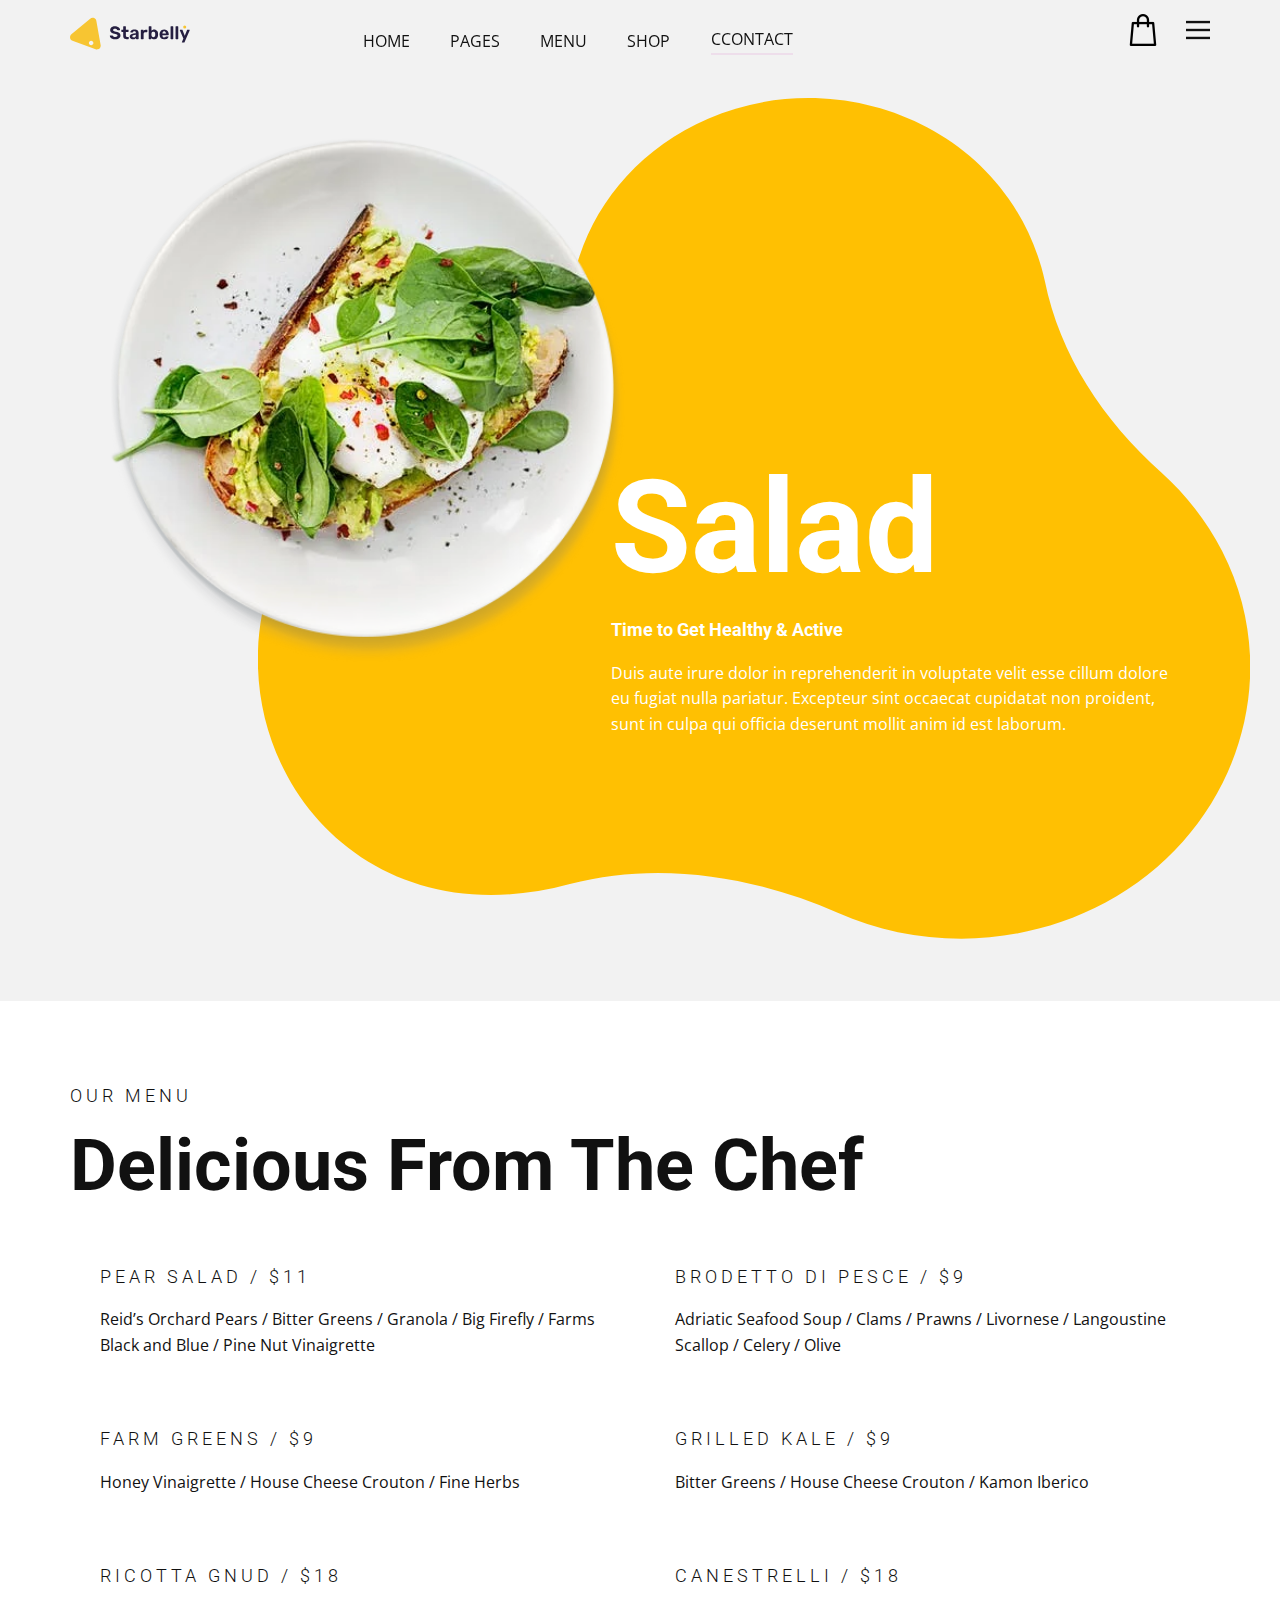
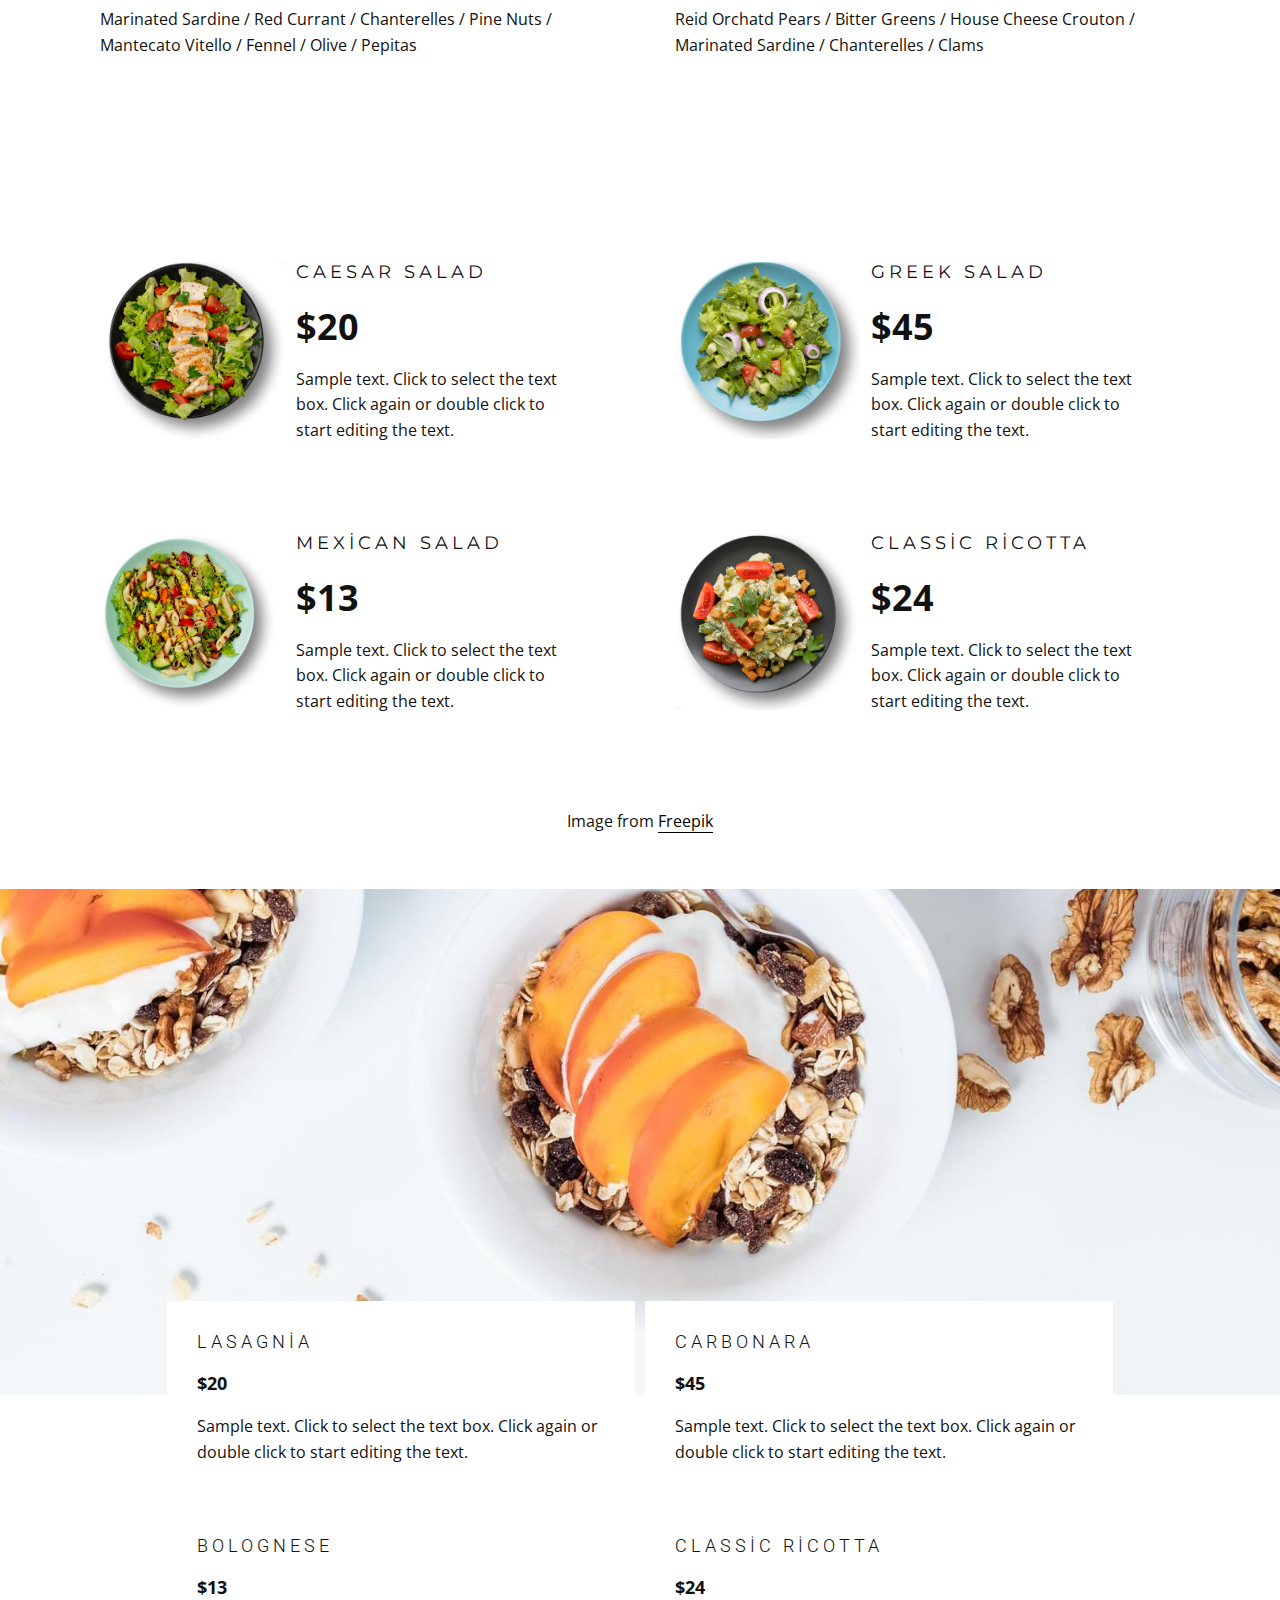
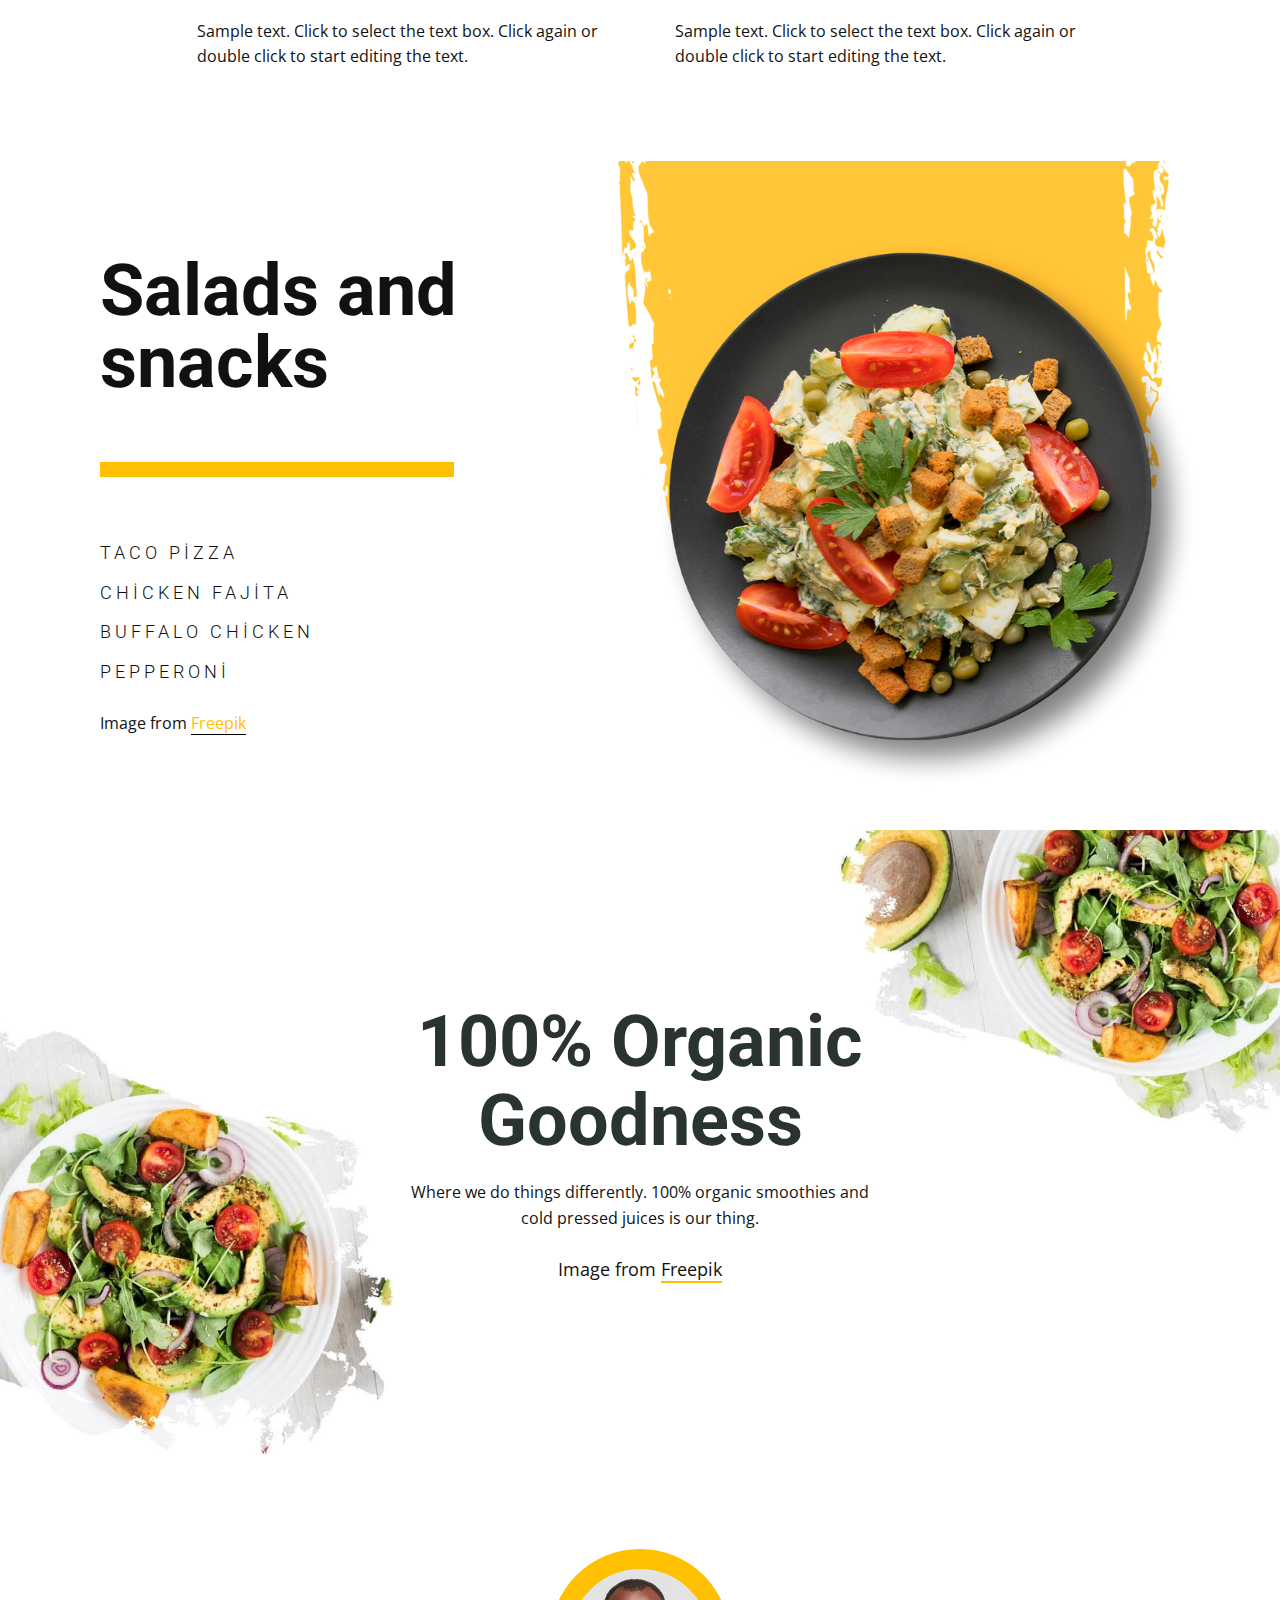
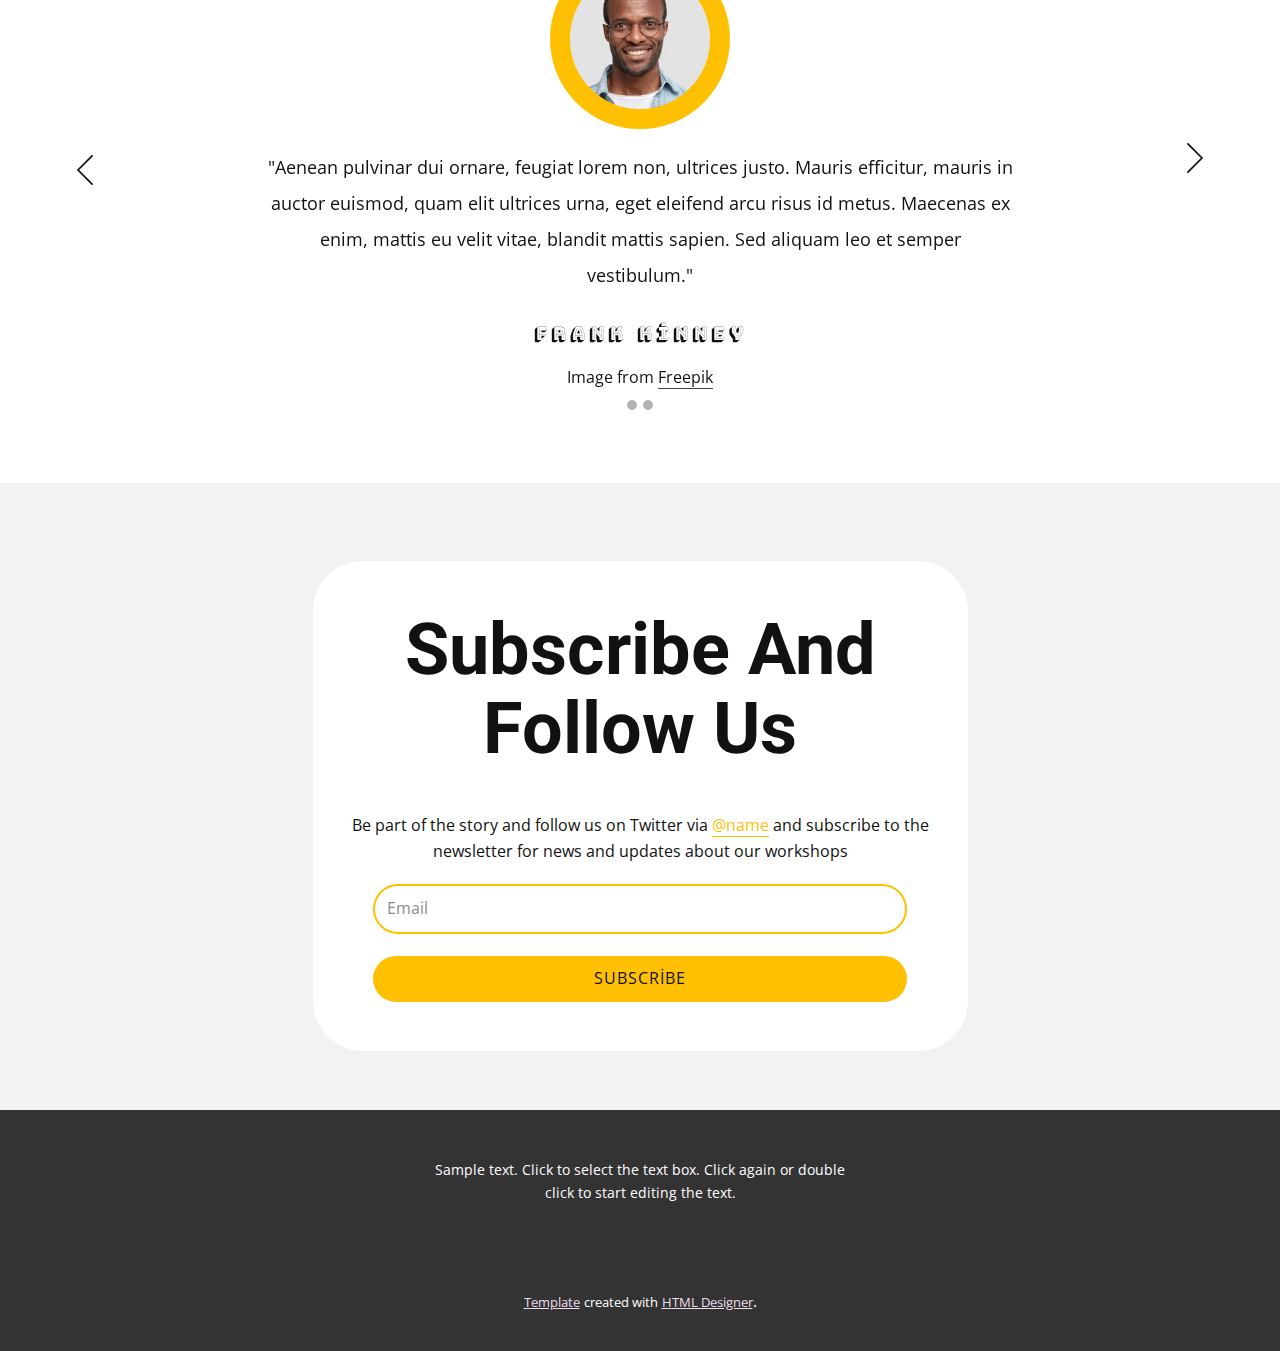
<file: index.html>
<!DOCTYPE html>
<html style="font-size: 16px;" lang="tr"><head>
    <meta name="viewport" content="width=device-width, initial-scale=1.0">
    <meta charset="utf-8">
    <meta name="keywords" content="Salad, Delicious From The Chef, ​Salads and snacks, ​100% Organic Goodness, Subscribe And Follow Us">
    <meta name="description" content="">
    <title>HOME</title>
    <link rel="stylesheet" href="nicepage.css" media="screen">
<link rel="stylesheet" href="HOME.css" media="screen">
    <script class="u-script" type="text/javascript" src="jquery.js" "="" defer=""></script>
    <script class="u-script" type="text/javascript" src="nicepage.js" "="" defer=""></script>
    <meta name="generator" content="Nicepage 4.16.0, nicepage.com">
    <link id="u-theme-google-font" rel="stylesheet" href="https://fonts.googleapis.com/css?family=Roboto:100,100i,300,300i,400,400i,500,500i,700,700i,900,900i|Open+Sans:300,300i,400,400i,500,500i,600,600i,700,700i,800,800i">
    <link id="u-page-google-font" rel="stylesheet" href="https://fonts.googleapis.com/css?family=Montserrat:100,100i,200,200i,300,300i,400,400i,500,500i,600,600i,700,700i,800,800i,900,900i|Roboto:100,100i,300,300i,400,400i,500,500i,700,700i,900,900i|Bungee+Shade:400">
    
    
    
    
    
    
    
    
    
    <script type="application/ld+json">{
		"@context": "http://schema.org",
		"@type": "Organization",
		"name": "",
		"logo": "/images/logo.svg"
}</script>
    <meta name="theme-color" content="#eedeeb">
    <meta property="og:title" content="HOME">
    <meta property="og:type" content="website">
  </head>
  <body data-home-page="HOME.html" data-home-page-title="HOME" class="u-body u-overlap u-xl-mode" data-lang="tr"><header class="u-clearfix u-header u-sticky u-sticky-f623 u-header" id="sec-02b4"><div class="u-clearfix u-sheet u-sheet-1">
        <a href="https://nicepage.com" class="u-image u-logo u-image-1" data-image-width="159" data-image-height="43">
          <img src="/images/logo.svg" class="u-logo-image u-logo-image-1">
        </a>
        <nav class="u-align-left u-dropdown-icon u-menu u-menu-dropdown u-nav-spacing-25 u-offcanvas u-menu-1" data-responsive-from="XL">
          <div class="menu-collapse" style="font-size: 1rem; letter-spacing: 0px;">
            <a class="u-button-style u-custom-active-border-color u-custom-border u-custom-border-color u-custom-borders u-custom-hover-border-color u-custom-left-right-menu-spacing u-custom-text-active-color u-custom-text-color u-custom-text-hover-color u-custom-top-bottom-menu-spacing u-nav-link" href="#" style="font-size: calc(1em + 8px);">
              <svg class="u-svg-link" preserveAspectRatio="xMidYMin slice" viewBox="0 0 302 302" style=""><use xmlns:xlink="http://www.w3.org/1999/xlink" xlink:href="#svg-7b92"></use></svg>
              <svg xmlns="http://www.w3.org/2000/svg" xmlns:xlink="http://www.w3.org/1999/xlink" version="1.1" id="svg-7b92" x="0px" y="0px" viewBox="0 0 302 302" style="enable-background:new 0 0 302 302;" xml:space="preserve" class="u-svg-content"><g><rect y="36" width="302" height="30"></rect><rect y="236" width="302" height="30"></rect><rect y="136" width="302" height="30"></rect>
</g><g></g><g></g><g></g><g></g><g></g><g></g><g></g><g></g><g></g><g></g><g></g><g></g><g></g><g></g><g></g></svg>
            </a>
          </div>
          <div class="u-custom-menu u-nav-container">
            <ul class="u-nav u-spacing-30 u-unstyled u-nav-1"><li class="u-nav-item"><a class="u-border-2 u-border-active-palette-1-base u-border-hover-palette-1-light-1 u-border-no-left u-border-no-right u-border-no-top u-button-style u-nav-link u-text-active-palette-1-base u-text-grey-90 u-text-hover-grey-90" href="/HOME.html" style="padding: 6px 0px;">HOME</a>
</li><li class="u-nav-item"><a class="u-border-2 u-border-active-palette-1-base u-border-hover-palette-1-light-1 u-border-no-left u-border-no-right u-border-no-top u-button-style u-nav-link u-text-active-palette-1-base u-text-grey-90 u-text-hover-grey-90" href="/PAGES.html" style="padding: 6px 0px;">PAGES</a>
</li><li class="u-nav-item"><a class="u-border-2 u-border-active-palette-1-base u-border-hover-palette-1-light-1 u-border-no-left u-border-no-right u-border-no-top u-button-style u-nav-link u-text-active-palette-1-base u-text-grey-90 u-text-hover-grey-90" href="/MENU.html" style="padding: 6px 0px;">MENU</a>
</li><li class="u-nav-item"><a class="u-border-2 u-border-active-palette-1-base u-border-hover-palette-1-light-1 u-border-no-left u-border-no-right u-border-no-top u-button-style u-nav-link u-text-active-palette-1-base u-text-grey-90 u-text-hover-grey-90" style="padding: 6px 0px;">SHOP</a>
</li><li class="u-nav-item"><a class="u-border-2 u-border-active-palette-1-base u-border-hover-palette-1-light-1 u-border-no-left u-border-no-right u-border-no-top u-button-style u-nav-link u-text-active-palette-1-base u-text-grey-90 u-text-hover-grey-90" style="padding: 6px 0px;">CONTACT</a>
</li></ul>
          </div>
          <div class="u-custom-menu u-nav-container-collapse">
            <div class="u-align-center u-black u-container-style u-inner-container-layout u-opacity u-opacity-95 u-sidenav">
              <div class="u-inner-container-layout u-sidenav-overflow">
                <div class="u-menu-close"></div>
                <ul class="u-align-center u-nav u-popupmenu-items u-unstyled u-nav-2"><li class="u-nav-item"><a class="u-button-style u-nav-link" href="/HOME.html">HOME</a>
</li><li class="u-nav-item"><a class="u-button-style u-nav-link" href="/PAGES.html">PAGES</a>
</li><li class="u-nav-item"><a class="u-button-style u-nav-link" href="/MENU.html">MENU</a>
</li><li class="u-nav-item"><a class="u-button-style u-nav-link">SHOP</a>
</li><li class="u-nav-item"><a class="u-button-style u-nav-link">CONTACT</a>
</li></ul>
              </div>
            </div>
            <div class="u-black u-menu-overlay u-opacity u-opacity-70"></div>
          </div>
        </nav>
        <nav class="u-menu u-menu-dropdown u-offcanvas u-menu-2">
          <div class="menu-collapse">
            <a class="u-button-style u-nav-link" href="#">
              <svg class="u-svg-link" viewBox="0 0 24 24"><use xmlns:xlink="http://www.w3.org/1999/xlink" xlink:href="#svg-a109"></use></svg>
              <svg class="u-svg-content" version="1.1" id="svg-a109" viewBox="0 0 16 16" x="0px" y="0px" xmlns:xlink="http://www.w3.org/1999/xlink" xmlns="http://www.w3.org/2000/svg"><g><rect y="1" width="16" height="2"></rect><rect y="7" width="16" height="2"></rect><rect y="13" width="16" height="2"></rect>
</g></svg>
            </a>
          </div>
          <div class="u-nav-container">
            <ul class="u-nav u-unstyled"><li class="u-nav-item"><a class="u-button-style u-nav-link" href="/HOME.html">HOME</a>
</li><li class="u-nav-item"><a class="u-button-style u-nav-link" href="/PAGES.html">PAGES</a>
</li><li class="u-nav-item"><a class="u-button-style u-nav-link" href="/MENU.html">MENU</a>
</li><li class="u-nav-item"><a class="u-button-style u-nav-link" href="/SHOP.html">SHOP</a>
</li></ul>
          </div>
          <div class="u-nav-container-collapse">
            <div class="u-black u-container-style u-inner-container-layout u-opacity u-opacity-95 u-sidenav">
              <div class="u-inner-container-layout u-sidenav-overflow">
                <div class="u-menu-close"></div>
                <ul class="u-align-center u-nav u-popupmenu-items u-unstyled u-nav-4"><li class="u-nav-item"><a class="u-button-style u-nav-link" href="/HOME.html">HOME</a>
</li><li class="u-nav-item"><a class="u-button-style u-nav-link" href="/PAGES.html">PAGES</a>
</li><li class="u-nav-item"><a class="u-button-style u-nav-link" href="/MENU.html">MENU</a>
</li><li class="u-nav-item"><a class="u-button-style u-nav-link" href="/SHOP.html">SHOP</a>
</li></ul>
              </div>
            </div>
            <div class="u-black u-menu-overlay u-opacity u-opacity-70"></div>
          </div>
        </nav>
        <a href="https://nicepage.me" class="u-active-none u-border-2 u-border-palette-1-base u-bottom-left-radius-0 u-bottom-right-radius-0 u-btn u-btn-rectangle u-button-style u-hover-none u-none u-radius-0 u-text-body-color u-top-left-radius-0 u-top-right-radius-0 u-btn-1">CCONTACT</a><span class="u-file-icon u-icon u-icon-1"><img src="/images/102665.png" alt=""></span>
      </div></header>
    <section class="u-clearfix u-grey-5 u-section-1" id="carousel_9766">
      <div class="u-clearfix u-sheet u-sheet-1">
        <div class="u-expanded-width-md u-shape u-shape-svg u-text-palette-3-base u-shape-1">
          <svg class="u-svg-link" preserveAspectRatio="none" viewBox="0 0 160 150" style=""><use xmlns:xlink="http://www.w3.org/1999/xlink" xlink:href="#svg-d816"></use></svg>
          <svg class="u-svg-content" viewBox="0 0 160 150" x="0px" y="0px" id="svg-d816"><path d="M121.1,18C110.7,1.5,89.8-4.6,72.6,3.7c-10.5,5-17.7,14.2-20.8,24.7C48.4,39.9,42.4,48,28.3,55.5
	c-50.6,26.9-27.3,99.4,22,84.7c14.3-4.2,29.7-1.4,43.2,5.1c13.3,6.5,29.3,6.4,43.2-1.8c21-12.5,29.3-40.1,18.8-62.7
	c-2.5-5.4-5.9-10.1-9.8-14c-9.4-9.3-16.4-21-18.8-34.2C125.9,27.6,124,22.6,121.1,18z"></path></svg>
        </div>
        <img class="u-image u-image-default u-image-1" src="/images/food.png" alt="" data-image-width="560" data-image-height="524">
        <div class="u-container-style u-group u-shape-rectangle u-group-1">
          <div class="u-container-layout u-container-layout-1">
            <h2 class="u-text u-text-body-alt-color u-text-default u-text-1">Salad</h2>
            <h6 class="u-text u-text-body-alt-color u-text-default u-text-2"> Time to Get Healthy &amp; Active</h6>
            <p class="u-text u-text-body-alt-color u-text-3"> Duis aute irure dolor in reprehenderit in voluptate velit esse cillum dolore eu fugiat nulla pariatur. Excepteur sint occaecat cupidatat non proident, sunt in culpa qui officia deserunt mollit anim id est laborum.</p>
          </div>
        </div>
      </div>
    </section>
    <section class="u-align-left u-clearfix u-section-2" id="carousel_4edd">
      <div class="u-clearfix u-sheet u-valign-middle u-sheet-1">
        <h6 class="u-text u-text-default u-text-1">our menu</h6>
        <h2 class="u-text u-text-default u-text-2">Delicious From The Chef</h2>
        <div class="u-expanded-width u-list u-list-1">
          <div class="u-repeater u-repeater-1">
            <div class="u-align-left u-container-style u-list-item u-repeater-item">
              <div class="u-container-layout u-similar-container u-valign-bottom u-container-layout-1">
                <h6 class="u-text u-text-default u-text-3">PEAR SALAD / $11</h6>
                <p class="u-text u-text-4">Reid’s Orchard Pears / Bitter Greens / Granola / Big Firefly / Farms Black and Blue / Pine Nut Vinaigrette</p>
              </div>
            </div>
            <div class="u-align-left u-container-style u-list-item u-repeater-item">
              <div class="u-container-layout u-similar-container u-valign-bottom u-container-layout-2">
                <h6 class="u-text u-text-default u-text-5">BRODETTO DI PESCE / $9</h6>
                <p class="u-text u-text-6">Adriatic Seafood Soup / Clams / Prawns  / Livornese / Langoustine Scallop / Celery / Olive</p>
              </div>
            </div>
            <div class="u-align-left u-container-style u-list-item u-repeater-item">
              <div class="u-container-layout u-similar-container u-valign-bottom u-container-layout-3">
                <h6 class="u-text u-text-default u-text-7">FARM GREENS / $9</h6>
                <p class="u-text u-text-8">Honey Vinaigrette / House Cheese Crouton / Fine Herbs</p>
              </div>
            </div>
            <div class="u-align-left u-container-style u-list-item u-repeater-item">
              <div class="u-container-layout u-similar-container u-valign-bottom u-container-layout-4">
                <h6 class="u-text u-text-default u-text-9">GRILLED KALE / $9</h6>
                <p class="u-text u-text-10">Bitter Greens / House Cheese Crouton / Kamon Iberico</p>
              </div>
            </div>
            <div class="u-align-left u-container-style u-list-item u-repeater-item">
              <div class="u-container-layout u-similar-container u-valign-bottom u-container-layout-5">
                <h6 class="u-text u-text-default u-text-11">RICOTTA GNUD / $18</h6>
                <p class="u-text u-text-12">Marinated Sardine / Red Currant / Chanterelles / Pine Nuts /  Mantecato Vitello / Fennel / Olive / Pepitas</p>
              </div>
            </div>
            <div class="u-align-left u-container-style u-list-item u-repeater-item">
              <div class="u-container-layout u-similar-container u-valign-bottom u-container-layout-6">
                <h6 class="u-text u-text-default u-text-13">CANESTRELLI / $18</h6>
                <p class="u-text u-text-14">Reid Orchatd Pears / Bitter Greens / House Cheese Crouton / Marinated Sardine / Chanterelles / Clams</p>
              </div>
            </div>
          </div>
        </div>
      </div>
    </section>
    <section class="u-align-center u-clearfix u-section-3" id="carousel_4448">
      <div class="u-clearfix u-sheet u-sheet-1">
        <div class="u-expanded-width u-list u-list-1">
          <div class="u-repeater u-repeater-1">
            <div class="u-container-style u-list-item u-repeater-item u-white u-list-item-1">
              <div class="u-container-layout u-similar-container u-container-layout-1">
                <img class="u-image u-image-default u-image-1" src="/images/3.png" alt="" data-image-width="908" data-image-height="864">
                <h5 class="u-align-center u-custom-font u-font-montserrat u-text u-text-default u-text-1"> Caesar salad</h5>
                <h6 class="u-align-center u-custom-font u-text u-text-default u-text-font u-text-2">$20</h6>
                <p class="u-align-left u-text u-text-3">Sample text. Click to select the text box. Click again or double click to start editing the text.</p>
              </div>
            </div>
            <div class="u-container-style u-list-item u-repeater-item u-white u-list-item-2">
              <div class="u-container-layout u-similar-container u-container-layout-2">
                <img class="u-image u-image-default u-image-2" src="/images/4.png" alt="" data-image-width="880" data-image-height="877">
                <h5 class="u-align-center u-custom-font u-font-montserrat u-text u-text-default u-text-4"> Greek salad</h5>
                <h6 class="u-align-center u-custom-font u-text u-text-default u-text-font u-text-5">$45</h6>
                <p class="u-align-left u-text u-text-6">Sample text. Click to select the text box. Click again or double click to start editing the text.</p>
              </div>
            </div>
            <div class="u-container-style u-list-item u-repeater-item u-white u-list-item-3">
              <div class="u-container-layout u-similar-container u-container-layout-3">
                <img class="u-image u-image-default u-image-3" src="/images/1.png" alt="" data-image-width="934" data-image-height="898">
                <h5 class="u-align-center u-custom-font u-font-montserrat u-text u-text-default u-text-7"> Mexican salad</h5>
                <h6 class="u-align-center u-custom-font u-text u-text-default u-text-font u-text-8">$13</h6>
                <p class="u-align-left u-text u-text-9">Sample text. Click to select the text box. Click again or double click to start editing the text.</p>
              </div>
            </div>
            <div class="u-container-style u-list-item u-repeater-item u-white u-list-item-4">
              <div class="u-container-layout u-similar-container u-container-layout-4">
                <img class="u-image u-image-default u-image-4" src="/images/2.png" alt="" data-image-width="911" data-image-height="889">
                <h5 class="u-align-center u-custom-font u-font-montserrat u-text u-text-default u-text-10">Classic Ricotta</h5>
                <h6 class="u-align-center u-custom-font u-text u-text-default u-text-font u-text-11">$24</h6>
                <p class="u-align-left u-text u-text-12">Sample text. Click to select the text box. Click again or double click to start editing the text.</p>
              </div>
            </div>
          </div>
        </div>
        <p class="u-text u-text-13">Image from <a href="https://www.freepik.com/photos/background" class="u-active-none u-border-1 u-border-black u-btn u-button-link u-button-style u-hover-none u-none u-text-black u-btn-1" target="_blank">Freepik</a>
        </p>
      </div>
    </section>
    <section class="u-align-center u-clearfix u-section-4" id="carousel_e768">
      <img class="u-expanded-width u-image u-image-default u-image-1" src="/images/pexels-photo-2103949.jpeg" alt="" data-image-width="1620" data-image-height="1080">
      <div class="u-list u-list-1">
        <div class="u-repeater u-repeater-1">
          <div class="u-align-left u-container-style u-list-item u-repeater-item u-white u-list-item-1">
            <div class="u-container-layout u-similar-container u-valign-top u-container-layout-1">
              <h5 class="u-text u-text-default u-text-1">Lasagnia</h5>
              <h6 class="u-custom-font u-text u-text-default u-text-font u-text-2">$20</h6>
              <p class="u-text u-text-3">Sample text. Click to select the text box. Click again or double click to start editing the text.</p>
            </div>
          </div>
          <div class="u-align-left u-container-style u-list-item u-repeater-item u-white u-list-item-2">
            <div class="u-container-layout u-similar-container u-valign-top u-container-layout-2">
              <h5 class="u-text u-text-default u-text-4">Carbonara</h5>
              <h6 class="u-custom-font u-text u-text-default u-text-font u-text-5">$45</h6>
              <p class="u-text u-text-6">Sample text. Click to select the text box. Click again or double click to start editing the text.</p>
            </div>
          </div>
          <div class="u-align-left u-container-style u-list-item u-repeater-item u-white u-list-item-3">
            <div class="u-container-layout u-similar-container u-valign-top u-container-layout-3">
              <h5 class="u-text u-text-default u-text-7">Bolognese</h5>
              <h6 class="u-custom-font u-text u-text-default u-text-font u-text-8">$13</h6>
              <p class="u-text u-text-9">Sample text. Click to select the text box. Click again or double click to start editing the text.</p>
            </div>
          </div>
          <div class="u-align-left u-container-style u-list-item u-repeater-item u-white u-list-item-4">
            <div class="u-container-layout u-similar-container u-valign-top u-container-layout-4">
              <h5 class="u-text u-text-default u-text-10">Classic Ricotta</h5>
              <h6 class="u-custom-font u-text u-text-default u-text-font u-text-11">$24</h6>
              <p class="u-text u-text-12">Sample text. Click to select the text box. Click again or double click to start editing the text.</p>
            </div>
          </div>
        </div>
      </div>
    </section>
    <section class="u-clearfix u-section-5" src="" id="carousel_b252">
      <div class="u-clearfix u-sheet u-sheet-1">
        <div class="u-clearfix u-expanded-width u-layout-wrap u-layout-wrap-1">
          <div class="u-layout">
            <div class="u-layout-row">
              <div class="u-align-left u-container-style u-layout-cell u-left-cell u-size-27 u-layout-cell-1">
                <div class="u-container-layout u-valign-middle u-container-layout-1">
                  <h2 class="u-text u-text-1">
                    <span style="font-weight: 700;">Salads</span> and snacks
                  </h2>
                  <div class="u-palette-3-base u-shape u-shape-rectangle u-shape-1"></div>
                  <p class="u-custom-font u-heading-font u-text u-text-2">Taco Pizza<br>Chicken Fajita<br>Buffalo Chicken<br>Pepperoni&nbsp;<br>
                  </p>
                  <p class="u-text u-text-3">Image from <a href="https://freepik.com/photos/people" class="u-active-none u-border-1 u-border-black u-btn u-button-link u-button-style u-hover-none u-none u-text-palette-3-base u-btn-1">Freepik</a>
                  </p>
                </div>
              </div>
              <div class="u-align-center u-container-style u-image u-layout-cell u-right-cell u-shape-rectangle u-size-33 u-image-1" data-image-width="1014" data-image-height="864">
                <div class="u-container-layout u-valign-middle u-container-layout-2"></div>
              </div>
            </div>
          </div>
        </div>
      </div>
    </section>
    <section class="u-align-center u-clearfix u-image u-section-6" id="carousel_9654" data-image-width="1920" data-image-height="999">
      <div class="u-clearfix u-sheet u-valign-middle-lg u-valign-middle-md u-valign-middle-xl u-sheet-1">
        <h2 class="u-text u-text-palette-4-dark-3 u-text-1"> 100% Organic Goodness</h2>
        <p class="u-text u-text-2"> Where we do things differently. 100% organic smoothies and cold pressed juices is our thing.</p>
        <p class="u-text u-text-body-color u-text-default u-text-3">Image from <b>
            <a href="https://www.freepik.com/photos/delivery" class="u-border-2 u-border-palette-3-base u-btn u-button-link u-button-style u-none u-text-body-color u-btn-1" target="_blank">Freepik</a></b>
        </p>
      </div>
    </section>
    <section class="u-clearfix u-section-7" id="carousel_ae48">
      <div class="u-clearfix u-sheet u-sheet-1">
        <div id="carousel-d79e" data-interval="5000" data-u-ride="carousel" class="u-carousel u-slider u-slider-1">
          <ol class="u-absolute-hcenter u-carousel-indicators u-carousel-indicators-1">
            <li data-u-target="#carousel-d79e" class="u-active u-grey-30 u-shape-circle" data-u-slide-to="0" style="width: 10px; height: 10px;"></li>
            <li data-u-target="#carousel-d79e" class="u-grey-30 u-shape-circle" data-u-slide-to="1" style="width: 10px; height: 10px;"></li>
          </ol>
          <div class="u-carousel-inner" role="listbox">
            <div class="u-active u-align-center u-carousel-item u-container-style u-slide">
              <div class="u-container-layout u-valign-top u-container-layout-1">
                <div alt="" class="u-border-20 u-border-palette-3-base u-image u-image-circle u-image-1" data-image-width="211" data-image-height="211"></div>
                <p class="u-text u-text-1">"Aenean pulvinar dui ornare, feugiat lorem non, ultrices justo. Mauris efficitur, mauris in auctor euismod, quam elit ultrices urna, eget eleifend arcu risus id metus. Maecenas ex enim,​ mattis eu velit vitae, blandit mattis sapien. Sed aliquam leo et semper vestibulum."</p>
                <h5 class="u-align-center-lg u-align-center-md u-align-center-xl u-text u-text-2">frank kinney</h5>
                <p class="u-text u-text-3">Image from <a href="https://www.freepik.com/photos/food" class="u-active-none u-border-1 u-border-grey-75 u-btn u-button-link u-button-style u-hover-none u-none u-text-body-color u-btn-1" target="_blank">Freepik</a>
                </p>
              </div>
            </div>
            <div class="u-align-center u-carousel-item u-container-style u-slide">
              <div class="u-container-layout u-valign-top u-container-layout-2">
                <div alt="" class="u-border-20 u-border-palette-3-base u-image u-image-circle u-image-2" data-image-width="211" data-image-height="211"></div>
                <p class="u-text u-text-4">"Aenean pulvinar dui ornare, feugiat lorem non, ultrices justo. Mauris efficitur, mauris in auctor euismod, quam elit ultrices urna, eget eleifend arcu risus id metus. Maecenas ex enim,​ mattis eu velit vitae, blandit mattis sapien. Sed aliquam leo et semper vestibulum."</p>
                <h5 class="u-align-center-md u-text u-text-5">Mary Smith</h5>
                <p class="u-text u-text-6">Image from <a href="https://www.freepik.com/photos/food" class="u-active-none u-border-1 u-border-grey-75 u-btn u-button-link u-button-style u-hover-none u-none u-text-body-color u-btn-2" target="_blank">Freepik</a>
                </p>
              </div>
            </div>
          </div>
          <a class="u-absolute-vcenter u-carousel-control u-carousel-control-prev u-icon-circle u-text-body-color u-text-hover-grey-50 u-carousel-control-1" href="#carousel-d79e" role="button" data-u-slide="prev">
            <span aria-hidden="true">
              <svg viewBox="0 0 477.175 477.175"><path d="M145.188,238.575l215.5-215.5c5.3-5.3,5.3-13.8,0-19.1s-13.8-5.3-19.1,0l-225.1,225.1c-5.3,5.3-5.3,13.8,0,19.1l225.1,225
                    c2.6,2.6,6.1,4,9.5,4s6.9-1.3,9.5-4c5.3-5.3,5.3-13.8,0-19.1L145.188,238.575z"></path></svg>
            </span>
            <span class="sr-only">Previous</span>
          </a>
          <a class="u-absolute-vcenter-lg u-absolute-vcenter-md u-absolute-vcenter-sm u-absolute-vcenter-xs u-carousel-control u-carousel-control-next u-icon-circle u-text-body-color u-text-hover-grey-50 u-carousel-control-2" href="#carousel-d79e" role="button" data-u-slide="next">
            <span aria-hidden="true">
              <svg viewBox="0 0 477.175 477.175"><path d="M360.731,229.075l-225.1-225.1c-5.3-5.3-13.8-5.3-19.1,0s-5.3,13.8,0,19.1l215.5,215.5l-215.5,215.5
                    c-5.3,5.3-5.3,13.8,0,19.1c2.6,2.6,6.1,4,9.5,4c3.4,0,6.9-1.3,9.5-4l225.1-225.1C365.931,242.875,365.931,234.275,360.731,229.075z"></path></svg>
            </span>
            <span class="sr-only">Next</span>
          </a>
        </div>
      </div>
    </section>
    <section class="u-align-center u-clearfix u-grey-5 u-section-8" id="carousel_7c63">
      <div class="u-clearfix u-sheet u-valign-middle-md u-valign-middle-sm u-valign-middle-xs u-sheet-1">
        <div class="u-align-center u-container-style u-group u-radius-50 u-shape-round u-white u-group-1">
          <div class="u-container-layout u-valign-middle u-container-layout-1">
            <h2 class="u-text u-text-default u-text-1">Subscribe And Follow Us</h2>
            <p class="u-text u-text-default u-text-2">Be part of the story and follow us on Twitter via <a href="https://nicepage.app" class="u-active-none u-border-1 u-border-palette-3-base u-btn u-button-link u-button-style u-hover-none u-none u-text-palette-3-base u-btn-1">@name</a> and subscribe to the newsletter for news and updates about our workshops
            </p>
            <div class="u-form u-form-1">
              <form action="//publish.nicepage.com/Form/Process" method="POST" class="u-clearfix u-form-spacing-21 u-form-vertical u-inner-form" style="padding: 0px;" source="email">
                <div class="u-form-email u-form-group">
                  <label for="email-ef64" class="u-form-control-hidden u-label">Email</label>
                  <input type="email" placeholder="Email" id="email-ef64" name="email" class="u-border-2 u-border-palette-3-base u-input u-input-rectangle u-radius-50" required="">
                </div>
                <div class="u-form-group u-form-submit">
                  <a href="#" class="u-border-none u-btn u-btn-round u-btn-submit u-button-style u-hover-palette-3-light-2 u-palette-3-base u-radius-50 u-btn-2">Subscribe</a>
                  <input type="submit" value="submit" class="u-form-control-hidden">
                </div>
                <div class="u-form-send-message u-form-send-success">#FormSendSuccess</div>
                <div class="u-form-send-error u-form-send-message">#FormSendError</div>
                <input type="hidden" value="" name="recaptchaResponse">
              </form>
            </div>
          </div>
        </div>
      </div>
    </section>
    
    
    <footer class="u-align-center u-clearfix u-footer u-grey-80 u-footer" id="sec-1b68"><div class="u-clearfix u-sheet u-sheet-1">
        <p class="u-small-text u-text u-text-variant u-text-1">Sample text. Click to select the text box. Click again or double click to start editing the text.</p>
      </div></footer>
    <section class="u-backlink u-clearfix u-grey-80">
      <a class="u-link" href="https://nicepage.com/templates" target="_blank">
        <span>Template</span>
      </a>
      <p class="u-text">
        <span>created with</span>
      </p>
      <a class="u-link" href="https://nicepage.com/html-website-builder" target="_blank">
        <span>HTML Designer</span>
      </a>. 
    </section>
  
</body></html>
</file>
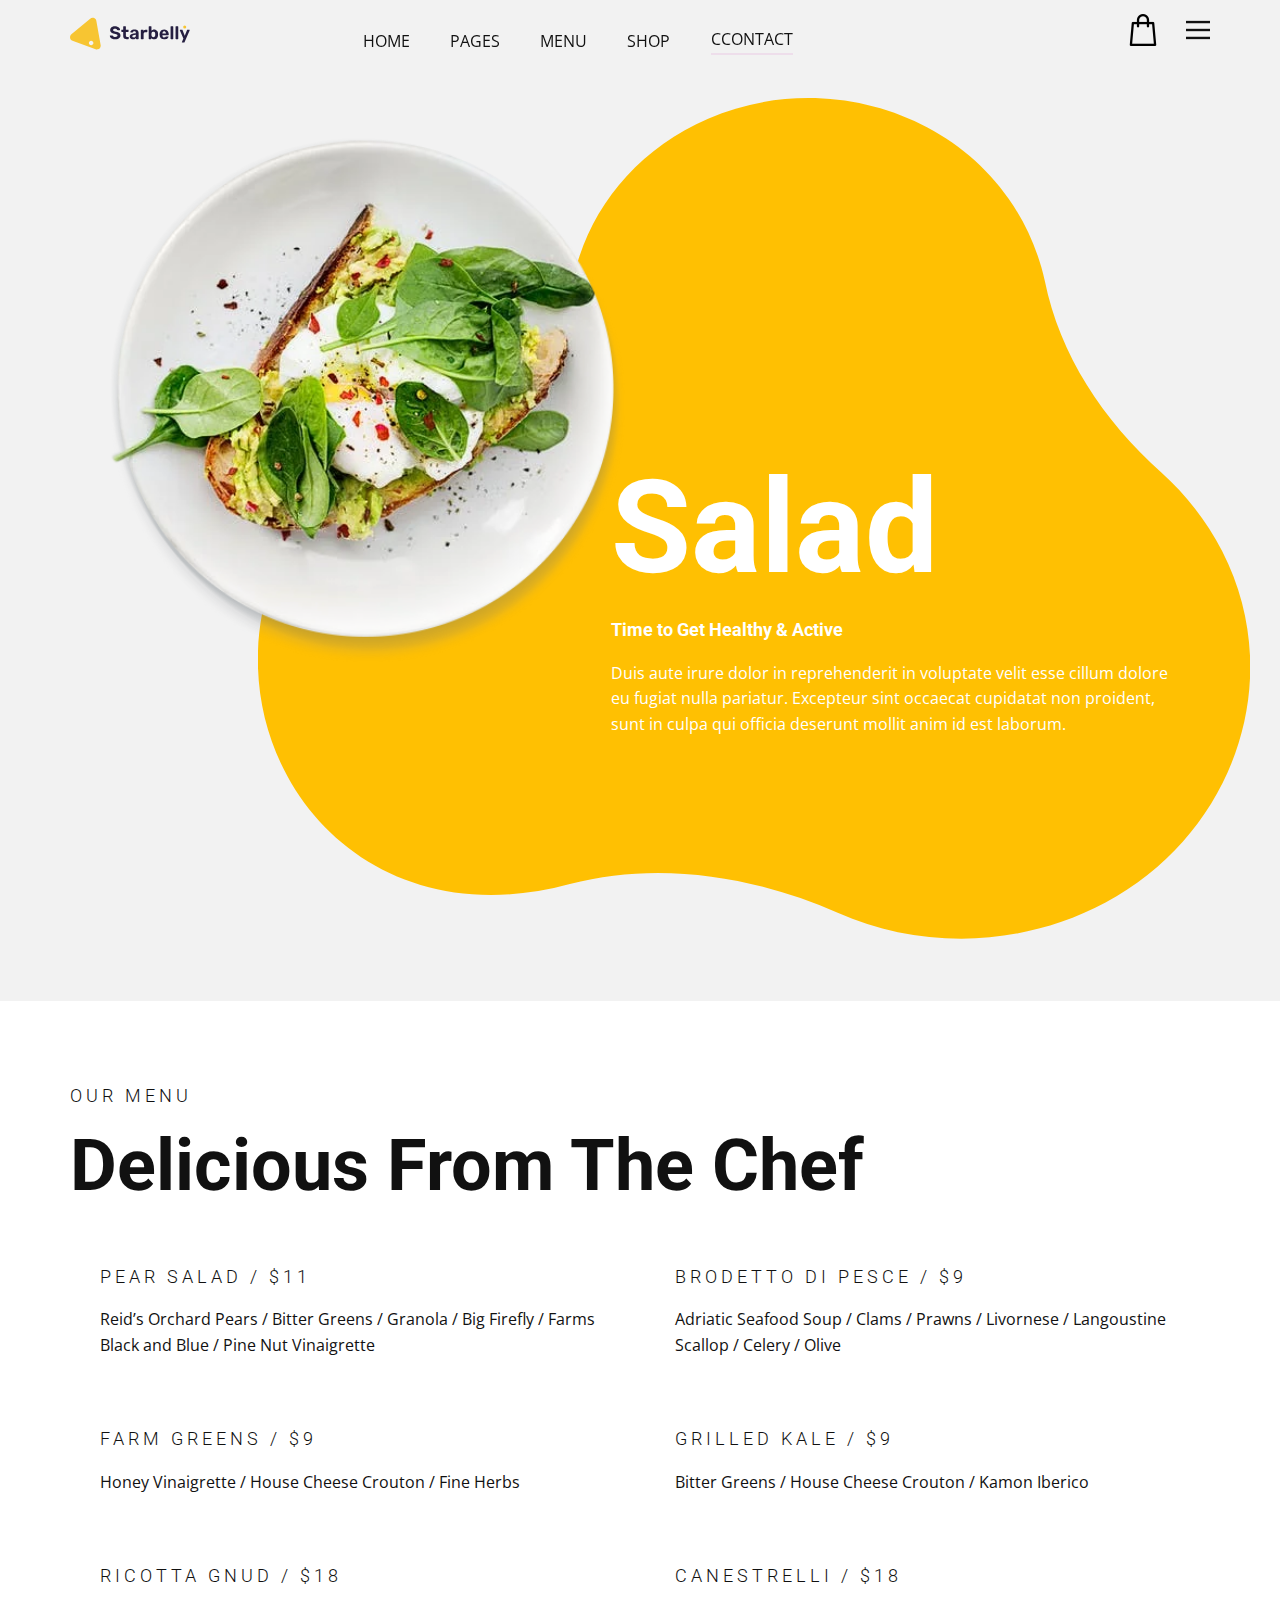
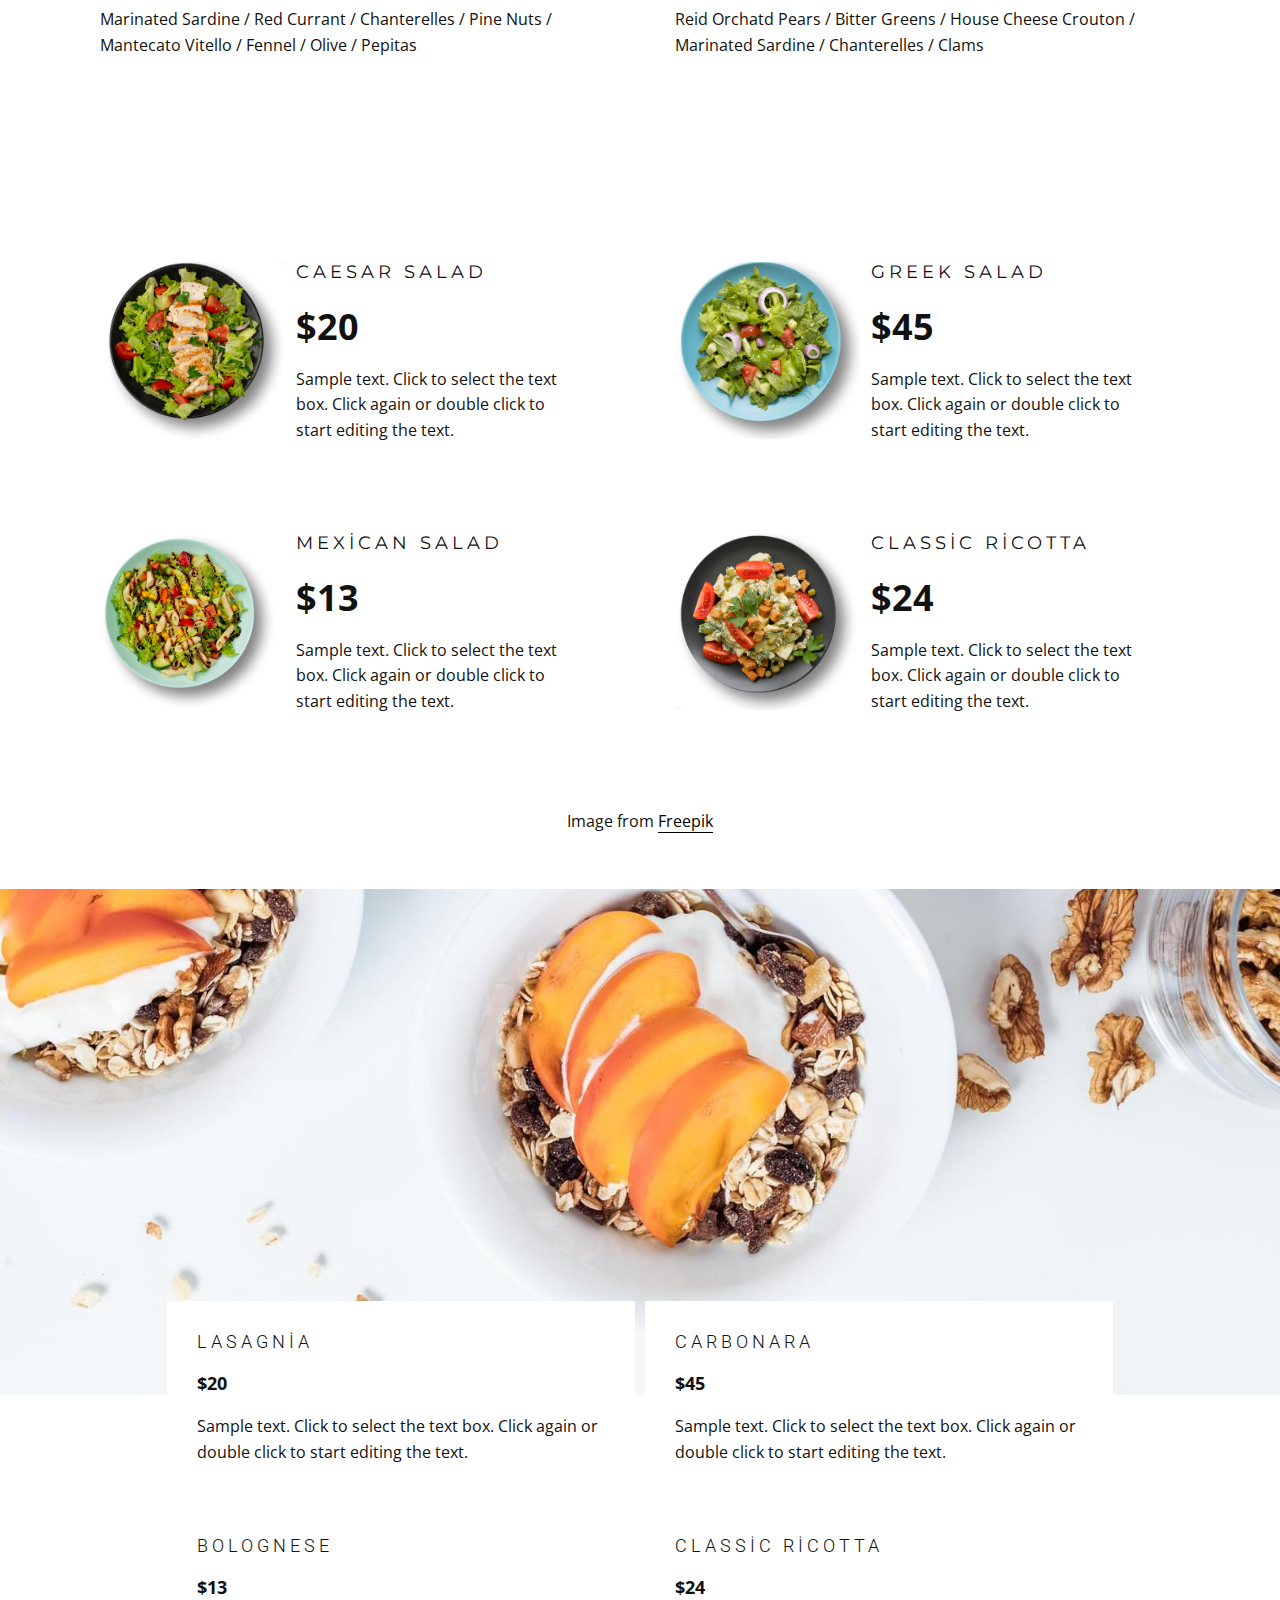
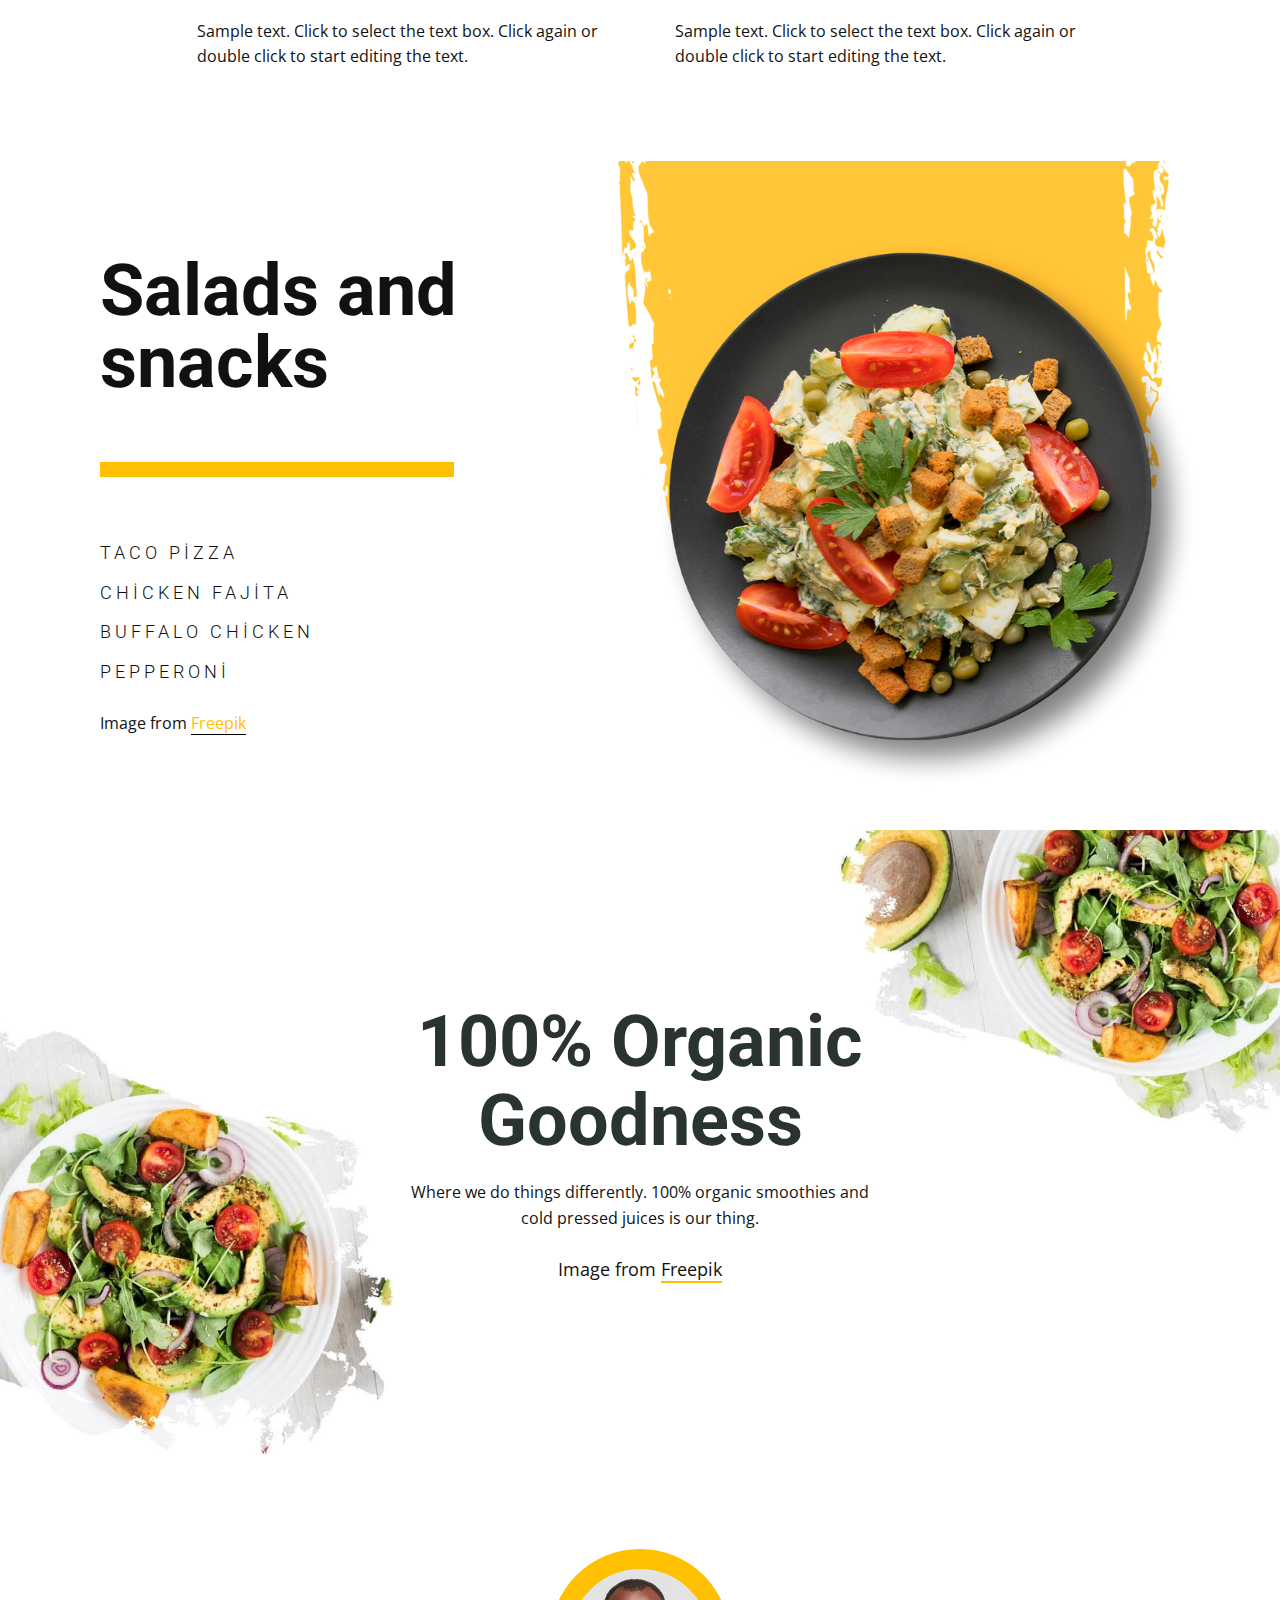
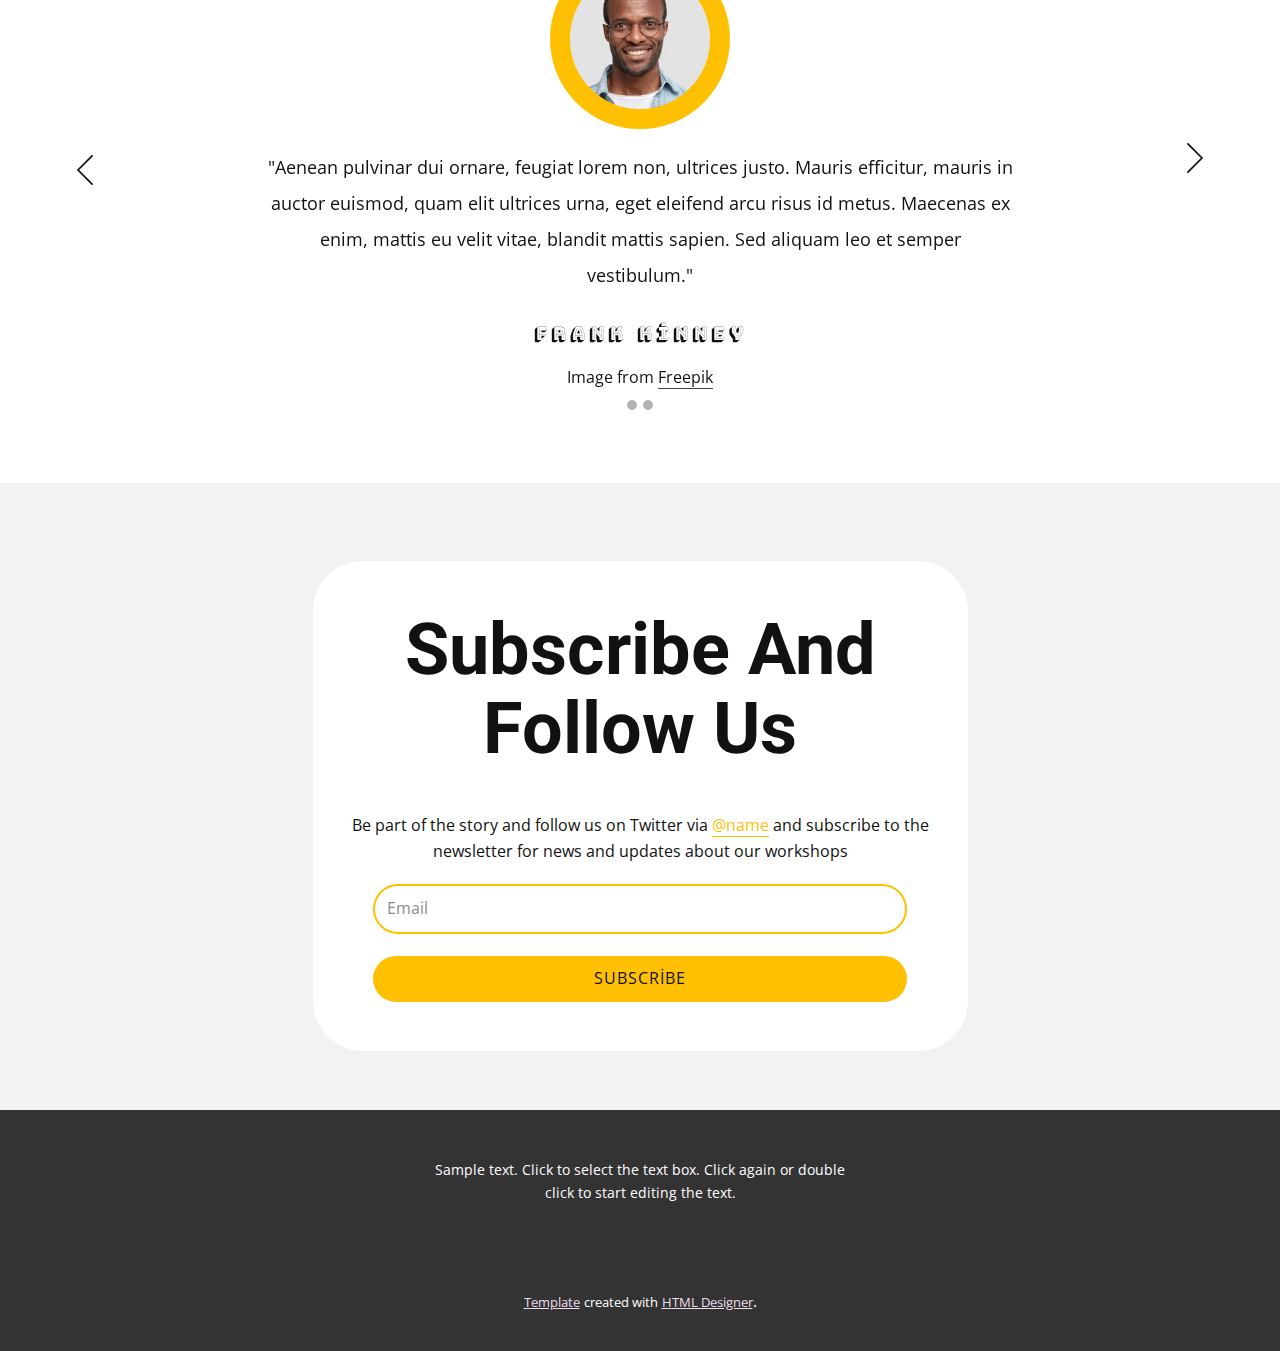
<file: HOME.html>
<!DOCTYPE html>
<html style="font-size: 16px;" lang="tr"><head>
    <meta name="viewport" content="width=device-width, initial-scale=1.0">
    <meta charset="utf-8">
    <meta name="keywords" content="Salad, Delicious From The Chef, ​Salads and snacks, ​100% Organic Goodness, Subscribe And Follow Us">
    <meta name="description" content="">
    <title>HOME</title>
    <link rel="stylesheet" href="nicepage.css" media="screen">
<link rel="stylesheet" href="HOME.css" media="screen">
    <script class="u-script" type="text/javascript" src="jquery.js" "="" defer=""></script>
    <script class="u-script" type="text/javascript" src="nicepage.js" "="" defer=""></script>
    <meta name="generator" content="Nicepage 4.16.0, nicepage.com">
    <link id="u-theme-google-font" rel="stylesheet" href="https://fonts.googleapis.com/css?family=Roboto:100,100i,300,300i,400,400i,500,500i,700,700i,900,900i|Open+Sans:300,300i,400,400i,500,500i,600,600i,700,700i,800,800i">
    <link id="u-page-google-font" rel="stylesheet" href="https://fonts.googleapis.com/css?family=Montserrat:100,100i,200,200i,300,300i,400,400i,500,500i,600,600i,700,700i,800,800i,900,900i|Roboto:100,100i,300,300i,400,400i,500,500i,700,700i,900,900i|Bungee+Shade:400">
    
    
    
    
    
    
    
    
    
    <script type="application/ld+json">{
		"@context": "http://schema.org",
		"@type": "Organization",
		"name": "",
		"logo": "/images/logo.svg"
}</script>
    <meta name="theme-color" content="#eedeeb">
    <meta property="og:title" content="HOME">
    <meta property="og:type" content="website">
  </head>
  <body class="u-body u-overlap u-xl-mode" data-lang="tr"><header class="u-clearfix u-header u-sticky u-sticky-f623 u-header" id="sec-02b4"><div class="u-clearfix u-sheet u-sheet-1">
        <a href="https://nicepage.com" class="u-image u-logo u-image-1" data-image-width="159" data-image-height="43">
          <img src="/images/logo.svg" class="u-logo-image u-logo-image-1">
        </a>
        <nav class="u-align-left u-dropdown-icon u-menu u-menu-dropdown u-nav-spacing-25 u-offcanvas u-menu-1" data-responsive-from="XL">
          <div class="menu-collapse" style="font-size: 1rem; letter-spacing: 0px;">
            <a class="u-button-style u-custom-active-border-color u-custom-border u-custom-border-color u-custom-borders u-custom-hover-border-color u-custom-left-right-menu-spacing u-custom-text-active-color u-custom-text-color u-custom-text-hover-color u-custom-top-bottom-menu-spacing u-nav-link" href="#" style="font-size: calc(1em + 8px);">
              <svg class="u-svg-link" preserveAspectRatio="xMidYMin slice" viewBox="0 0 302 302" style=""><use xmlns:xlink="http://www.w3.org/1999/xlink" xlink:href="#svg-7b92"></use></svg>
              <svg xmlns="http://www.w3.org/2000/svg" xmlns:xlink="http://www.w3.org/1999/xlink" version="1.1" id="svg-7b92" x="0px" y="0px" viewBox="0 0 302 302" style="enable-background:new 0 0 302 302;" xml:space="preserve" class="u-svg-content"><g><rect y="36" width="302" height="30"></rect><rect y="236" width="302" height="30"></rect><rect y="136" width="302" height="30"></rect>
</g><g></g><g></g><g></g><g></g><g></g><g></g><g></g><g></g><g></g><g></g><g></g><g></g><g></g><g></g><g></g></svg>
            </a>
          </div>
          <div class="u-custom-menu u-nav-container">
            <ul class="u-nav u-spacing-30 u-unstyled u-nav-1"><li class="u-nav-item"><a class="u-border-2 u-border-active-palette-1-base u-border-hover-palette-1-light-1 u-border-no-left u-border-no-right u-border-no-top u-button-style u-nav-link u-text-active-palette-1-base u-text-grey-90 u-text-hover-grey-90" href="/HOME.html" style="padding: 6px 0px;">HOME</a>
</li><li class="u-nav-item"><a class="u-border-2 u-border-active-palette-1-base u-border-hover-palette-1-light-1 u-border-no-left u-border-no-right u-border-no-top u-button-style u-nav-link u-text-active-palette-1-base u-text-grey-90 u-text-hover-grey-90" href="/PAGES.html" style="padding: 6px 0px;">PAGES</a>
</li><li class="u-nav-item"><a class="u-border-2 u-border-active-palette-1-base u-border-hover-palette-1-light-1 u-border-no-left u-border-no-right u-border-no-top u-button-style u-nav-link u-text-active-palette-1-base u-text-grey-90 u-text-hover-grey-90" href="/MENU.html" style="padding: 6px 0px;">MENU</a>
</li><li class="u-nav-item"><a class="u-border-2 u-border-active-palette-1-base u-border-hover-palette-1-light-1 u-border-no-left u-border-no-right u-border-no-top u-button-style u-nav-link u-text-active-palette-1-base u-text-grey-90 u-text-hover-grey-90" style="padding: 6px 0px;">SHOP</a>
</li><li class="u-nav-item"><a class="u-border-2 u-border-active-palette-1-base u-border-hover-palette-1-light-1 u-border-no-left u-border-no-right u-border-no-top u-button-style u-nav-link u-text-active-palette-1-base u-text-grey-90 u-text-hover-grey-90" style="padding: 6px 0px;">CONTACT</a>
</li></ul>
          </div>
          <div class="u-custom-menu u-nav-container-collapse">
            <div class="u-align-center u-black u-container-style u-inner-container-layout u-opacity u-opacity-95 u-sidenav">
              <div class="u-inner-container-layout u-sidenav-overflow">
                <div class="u-menu-close"></div>
                <ul class="u-align-center u-nav u-popupmenu-items u-unstyled u-nav-2"><li class="u-nav-item"><a class="u-button-style u-nav-link" href="/HOME.html">HOME</a>
</li><li class="u-nav-item"><a class="u-button-style u-nav-link" href="/PAGES.html">PAGES</a>
</li><li class="u-nav-item"><a class="u-button-style u-nav-link" href="/MENU.html">MENU</a>
</li><li class="u-nav-item"><a class="u-button-style u-nav-link">SHOP</a>
</li><li class="u-nav-item"><a class="u-button-style u-nav-link">CONTACT</a>
</li></ul>
              </div>
            </div>
            <div class="u-black u-menu-overlay u-opacity u-opacity-70"></div>
          </div>
        </nav>
        <nav class="u-menu u-menu-dropdown u-offcanvas u-menu-2">
          <div class="menu-collapse">
            <a class="u-button-style u-nav-link" href="#">
              <svg class="u-svg-link" viewBox="0 0 24 24"><use xmlns:xlink="http://www.w3.org/1999/xlink" xlink:href="#svg-a109"></use></svg>
              <svg class="u-svg-content" version="1.1" id="svg-a109" viewBox="0 0 16 16" x="0px" y="0px" xmlns:xlink="http://www.w3.org/1999/xlink" xmlns="http://www.w3.org/2000/svg"><g><rect y="1" width="16" height="2"></rect><rect y="7" width="16" height="2"></rect><rect y="13" width="16" height="2"></rect>
</g></svg>
            </a>
          </div>
          <div class="u-nav-container">
            <ul class="u-nav u-unstyled"><li class="u-nav-item"><a class="u-button-style u-nav-link" href="/HOME.html">HOME</a>
</li><li class="u-nav-item"><a class="u-button-style u-nav-link" href="/PAGES.html">PAGES</a>
</li><li class="u-nav-item"><a class="u-button-style u-nav-link" href="/MENU.html">MENU</a>
</li><li class="u-nav-item"><a class="u-button-style u-nav-link" href="/SHOP.html">SHOP</a>
</li></ul>
          </div>
          <div class="u-nav-container-collapse">
            <div class="u-black u-container-style u-inner-container-layout u-opacity u-opacity-95 u-sidenav">
              <div class="u-inner-container-layout u-sidenav-overflow">
                <div class="u-menu-close"></div>
                <ul class="u-align-center u-nav u-popupmenu-items u-unstyled u-nav-4"><li class="u-nav-item"><a class="u-button-style u-nav-link" href="/HOME.html">HOME</a>
</li><li class="u-nav-item"><a class="u-button-style u-nav-link" href="/PAGES.html">PAGES</a>
</li><li class="u-nav-item"><a class="u-button-style u-nav-link" href="/MENU.html">MENU</a>
</li><li class="u-nav-item"><a class="u-button-style u-nav-link" href="/SHOP.html">SHOP</a>
</li></ul>
              </div>
            </div>
            <div class="u-black u-menu-overlay u-opacity u-opacity-70"></div>
          </div>
        </nav>
        <a href="https://nicepage.me" class="u-active-none u-border-2 u-border-palette-1-base u-bottom-left-radius-0 u-bottom-right-radius-0 u-btn u-btn-rectangle u-button-style u-hover-none u-none u-radius-0 u-text-body-color u-top-left-radius-0 u-top-right-radius-0 u-btn-1">CCONTACT</a><span class="u-file-icon u-icon u-icon-1"><img src="/images/102665.png" alt=""></span>
      </div></header>
    <section class="u-clearfix u-grey-5 u-section-1" id="carousel_9766">
      <div class="u-clearfix u-sheet u-sheet-1">
        <div class="u-expanded-width-md u-shape u-shape-svg u-text-palette-3-base u-shape-1">
          <svg class="u-svg-link" preserveAspectRatio="none" viewBox="0 0 160 150" style=""><use xmlns:xlink="http://www.w3.org/1999/xlink" xlink:href="#svg-d816"></use></svg>
          <svg class="u-svg-content" viewBox="0 0 160 150" x="0px" y="0px" id="svg-d816"><path d="M121.1,18C110.7,1.5,89.8-4.6,72.6,3.7c-10.5,5-17.7,14.2-20.8,24.7C48.4,39.9,42.4,48,28.3,55.5
	c-50.6,26.9-27.3,99.4,22,84.7c14.3-4.2,29.7-1.4,43.2,5.1c13.3,6.5,29.3,6.4,43.2-1.8c21-12.5,29.3-40.1,18.8-62.7
	c-2.5-5.4-5.9-10.1-9.8-14c-9.4-9.3-16.4-21-18.8-34.2C125.9,27.6,124,22.6,121.1,18z"></path></svg>
        </div>
        <img class="u-image u-image-default u-image-1" src="/images/food.png" alt="" data-image-width="560" data-image-height="524">
        <div class="u-container-style u-group u-shape-rectangle u-group-1">
          <div class="u-container-layout u-container-layout-1">
            <h2 class="u-text u-text-body-alt-color u-text-default u-text-1">Salad</h2>
            <h6 class="u-text u-text-body-alt-color u-text-default u-text-2"> Time to Get Healthy &amp; Active</h6>
            <p class="u-text u-text-body-alt-color u-text-3"> Duis aute irure dolor in reprehenderit in voluptate velit esse cillum dolore eu fugiat nulla pariatur. Excepteur sint occaecat cupidatat non proident, sunt in culpa qui officia deserunt mollit anim id est laborum.</p>
          </div>
        </div>
      </div>
    </section>
    <section class="u-align-left u-clearfix u-section-2" id="carousel_4edd">
      <div class="u-clearfix u-sheet u-valign-middle u-sheet-1">
        <h6 class="u-text u-text-default u-text-1">our menu</h6>
        <h2 class="u-text u-text-default u-text-2">Delicious From The Chef</h2>
        <div class="u-expanded-width u-list u-list-1">
          <div class="u-repeater u-repeater-1">
            <div class="u-align-left u-container-style u-list-item u-repeater-item">
              <div class="u-container-layout u-similar-container u-valign-bottom u-container-layout-1">
                <h6 class="u-text u-text-default u-text-3">PEAR SALAD / $11</h6>
                <p class="u-text u-text-4">Reid’s Orchard Pears / Bitter Greens / Granola / Big Firefly / Farms Black and Blue / Pine Nut Vinaigrette</p>
              </div>
            </div>
            <div class="u-align-left u-container-style u-list-item u-repeater-item">
              <div class="u-container-layout u-similar-container u-valign-bottom u-container-layout-2">
                <h6 class="u-text u-text-default u-text-5">BRODETTO DI PESCE / $9</h6>
                <p class="u-text u-text-6">Adriatic Seafood Soup / Clams / Prawns  / Livornese / Langoustine Scallop / Celery / Olive</p>
              </div>
            </div>
            <div class="u-align-left u-container-style u-list-item u-repeater-item">
              <div class="u-container-layout u-similar-container u-valign-bottom u-container-layout-3">
                <h6 class="u-text u-text-default u-text-7">FARM GREENS / $9</h6>
                <p class="u-text u-text-8">Honey Vinaigrette / House Cheese Crouton / Fine Herbs</p>
              </div>
            </div>
            <div class="u-align-left u-container-style u-list-item u-repeater-item">
              <div class="u-container-layout u-similar-container u-valign-bottom u-container-layout-4">
                <h6 class="u-text u-text-default u-text-9">GRILLED KALE / $9</h6>
                <p class="u-text u-text-10">Bitter Greens / House Cheese Crouton / Kamon Iberico</p>
              </div>
            </div>
            <div class="u-align-left u-container-style u-list-item u-repeater-item">
              <div class="u-container-layout u-similar-container u-valign-bottom u-container-layout-5">
                <h6 class="u-text u-text-default u-text-11">RICOTTA GNUD / $18</h6>
                <p class="u-text u-text-12">Marinated Sardine / Red Currant / Chanterelles / Pine Nuts /  Mantecato Vitello / Fennel / Olive / Pepitas</p>
              </div>
            </div>
            <div class="u-align-left u-container-style u-list-item u-repeater-item">
              <div class="u-container-layout u-similar-container u-valign-bottom u-container-layout-6">
                <h6 class="u-text u-text-default u-text-13">CANESTRELLI / $18</h6>
                <p class="u-text u-text-14">Reid Orchatd Pears / Bitter Greens / House Cheese Crouton / Marinated Sardine / Chanterelles / Clams</p>
              </div>
            </div>
          </div>
        </div>
      </div>
    </section>
    <section class="u-align-center u-clearfix u-section-3" id="carousel_4448">
      <div class="u-clearfix u-sheet u-sheet-1">
        <div class="u-expanded-width u-list u-list-1">
          <div class="u-repeater u-repeater-1">
            <div class="u-container-style u-list-item u-repeater-item u-white u-list-item-1">
              <div class="u-container-layout u-similar-container u-container-layout-1">
                <img class="u-image u-image-default u-image-1" src="/images/3.png" alt="" data-image-width="908" data-image-height="864">
                <h5 class="u-align-center u-custom-font u-font-montserrat u-text u-text-default u-text-1"> Caesar salad</h5>
                <h6 class="u-align-center u-custom-font u-text u-text-default u-text-font u-text-2">$20</h6>
                <p class="u-align-left u-text u-text-3">Sample text. Click to select the text box. Click again or double click to start editing the text.</p>
              </div>
            </div>
            <div class="u-container-style u-list-item u-repeater-item u-white u-list-item-2">
              <div class="u-container-layout u-similar-container u-container-layout-2">
                <img class="u-image u-image-default u-image-2" src="/images/4.png" alt="" data-image-width="880" data-image-height="877">
                <h5 class="u-align-center u-custom-font u-font-montserrat u-text u-text-default u-text-4"> Greek salad</h5>
                <h6 class="u-align-center u-custom-font u-text u-text-default u-text-font u-text-5">$45</h6>
                <p class="u-align-left u-text u-text-6">Sample text. Click to select the text box. Click again or double click to start editing the text.</p>
              </div>
            </div>
            <div class="u-container-style u-list-item u-repeater-item u-white u-list-item-3">
              <div class="u-container-layout u-similar-container u-container-layout-3">
                <img class="u-image u-image-default u-image-3" src="/images/1.png" alt="" data-image-width="934" data-image-height="898">
                <h5 class="u-align-center u-custom-font u-font-montserrat u-text u-text-default u-text-7"> Mexican salad</h5>
                <h6 class="u-align-center u-custom-font u-text u-text-default u-text-font u-text-8">$13</h6>
                <p class="u-align-left u-text u-text-9">Sample text. Click to select the text box. Click again or double click to start editing the text.</p>
              </div>
            </div>
            <div class="u-container-style u-list-item u-repeater-item u-white u-list-item-4">
              <div class="u-container-layout u-similar-container u-container-layout-4">
                <img class="u-image u-image-default u-image-4" src="/images/2.png" alt="" data-image-width="911" data-image-height="889">
                <h5 class="u-align-center u-custom-font u-font-montserrat u-text u-text-default u-text-10">Classic Ricotta</h5>
                <h6 class="u-align-center u-custom-font u-text u-text-default u-text-font u-text-11">$24</h6>
                <p class="u-align-left u-text u-text-12">Sample text. Click to select the text box. Click again or double click to start editing the text.</p>
              </div>
            </div>
          </div>
        </div>
        <p class="u-text u-text-13">Image from <a href="https://www.freepik.com/photos/background" class="u-active-none u-border-1 u-border-black u-btn u-button-link u-button-style u-hover-none u-none u-text-black u-btn-1" target="_blank">Freepik</a>
        </p>
      </div>
    </section>
    <section class="u-align-center u-clearfix u-section-4" id="carousel_e768">
      <img class="u-expanded-width u-image u-image-default u-image-1" src="/images/pexels-photo-2103949.jpeg" alt="" data-image-width="1620" data-image-height="1080">
      <div class="u-list u-list-1">
        <div class="u-repeater u-repeater-1">
          <div class="u-align-left u-container-style u-list-item u-repeater-item u-white u-list-item-1">
            <div class="u-container-layout u-similar-container u-valign-top u-container-layout-1">
              <h5 class="u-text u-text-default u-text-1">Lasagnia</h5>
              <h6 class="u-custom-font u-text u-text-default u-text-font u-text-2">$20</h6>
              <p class="u-text u-text-3">Sample text. Click to select the text box. Click again or double click to start editing the text.</p>
            </div>
          </div>
          <div class="u-align-left u-container-style u-list-item u-repeater-item u-white u-list-item-2">
            <div class="u-container-layout u-similar-container u-valign-top u-container-layout-2">
              <h5 class="u-text u-text-default u-text-4">Carbonara</h5>
              <h6 class="u-custom-font u-text u-text-default u-text-font u-text-5">$45</h6>
              <p class="u-text u-text-6">Sample text. Click to select the text box. Click again or double click to start editing the text.</p>
            </div>
          </div>
          <div class="u-align-left u-container-style u-list-item u-repeater-item u-white u-list-item-3">
            <div class="u-container-layout u-similar-container u-valign-top u-container-layout-3">
              <h5 class="u-text u-text-default u-text-7">Bolognese</h5>
              <h6 class="u-custom-font u-text u-text-default u-text-font u-text-8">$13</h6>
              <p class="u-text u-text-9">Sample text. Click to select the text box. Click again or double click to start editing the text.</p>
            </div>
          </div>
          <div class="u-align-left u-container-style u-list-item u-repeater-item u-white u-list-item-4">
            <div class="u-container-layout u-similar-container u-valign-top u-container-layout-4">
              <h5 class="u-text u-text-default u-text-10">Classic Ricotta</h5>
              <h6 class="u-custom-font u-text u-text-default u-text-font u-text-11">$24</h6>
              <p class="u-text u-text-12">Sample text. Click to select the text box. Click again or double click to start editing the text.</p>
            </div>
          </div>
        </div>
      </div>
    </section>
    <section class="u-clearfix u-section-5" src="" id="carousel_b252">
      <div class="u-clearfix u-sheet u-sheet-1">
        <div class="u-clearfix u-expanded-width u-layout-wrap u-layout-wrap-1">
          <div class="u-layout">
            <div class="u-layout-row">
              <div class="u-align-left u-container-style u-layout-cell u-left-cell u-size-27 u-layout-cell-1">
                <div class="u-container-layout u-valign-middle u-container-layout-1">
                  <h2 class="u-text u-text-1">
                    <span style="font-weight: 700;">Salads</span> and snacks
                  </h2>
                  <div class="u-palette-3-base u-shape u-shape-rectangle u-shape-1"></div>
                  <p class="u-custom-font u-heading-font u-text u-text-2">Taco Pizza<br>Chicken Fajita<br>Buffalo Chicken<br>Pepperoni&nbsp;<br>
                  </p>
                  <p class="u-text u-text-3">Image from <a href="https://freepik.com/photos/people" class="u-active-none u-border-1 u-border-black u-btn u-button-link u-button-style u-hover-none u-none u-text-palette-3-base u-btn-1">Freepik</a>
                  </p>
                </div>
              </div>
              <div class="u-align-center u-container-style u-image u-layout-cell u-right-cell u-shape-rectangle u-size-33 u-image-1" data-image-width="1014" data-image-height="864">
                <div class="u-container-layout u-valign-middle u-container-layout-2"></div>
              </div>
            </div>
          </div>
        </div>
      </div>
    </section>
    <section class="u-align-center u-clearfix u-image u-section-6" id="carousel_9654" data-image-width="1920" data-image-height="999">
      <div class="u-clearfix u-sheet u-valign-middle-lg u-valign-middle-md u-valign-middle-xl u-sheet-1">
        <h2 class="u-text u-text-palette-4-dark-3 u-text-1"> 100% Organic Goodness</h2>
        <p class="u-text u-text-2"> Where we do things differently. 100% organic smoothies and cold pressed juices is our thing.</p>
        <p class="u-text u-text-body-color u-text-default u-text-3">Image from <b>
            <a href="https://www.freepik.com/photos/delivery" class="u-border-2 u-border-palette-3-base u-btn u-button-link u-button-style u-none u-text-body-color u-btn-1" target="_blank">Freepik</a></b>
        </p>
      </div>
    </section>
    <section class="u-clearfix u-section-7" id="carousel_ae48">
      <div class="u-clearfix u-sheet u-sheet-1">
        <div id="carousel-d79e" data-interval="5000" data-u-ride="carousel" class="u-carousel u-slider u-slider-1">
          <ol class="u-absolute-hcenter u-carousel-indicators u-carousel-indicators-1">
            <li data-u-target="#carousel-d79e" class="u-active u-grey-30 u-shape-circle" data-u-slide-to="0" style="width: 10px; height: 10px;"></li>
            <li data-u-target="#carousel-d79e" class="u-grey-30 u-shape-circle" data-u-slide-to="1" style="width: 10px; height: 10px;"></li>
          </ol>
          <div class="u-carousel-inner" role="listbox">
            <div class="u-active u-align-center u-carousel-item u-container-style u-slide">
              <div class="u-container-layout u-valign-top u-container-layout-1">
                <div alt="" class="u-border-20 u-border-palette-3-base u-image u-image-circle u-image-1" data-image-width="211" data-image-height="211"></div>
                <p class="u-text u-text-1">"Aenean pulvinar dui ornare, feugiat lorem non, ultrices justo. Mauris efficitur, mauris in auctor euismod, quam elit ultrices urna, eget eleifend arcu risus id metus. Maecenas ex enim,​ mattis eu velit vitae, blandit mattis sapien. Sed aliquam leo et semper vestibulum."</p>
                <h5 class="u-align-center-lg u-align-center-md u-align-center-xl u-text u-text-2">frank kinney</h5>
                <p class="u-text u-text-3">Image from <a href="https://www.freepik.com/photos/food" class="u-active-none u-border-1 u-border-grey-75 u-btn u-button-link u-button-style u-hover-none u-none u-text-body-color u-btn-1" target="_blank">Freepik</a>
                </p>
              </div>
            </div>
            <div class="u-align-center u-carousel-item u-container-style u-slide">
              <div class="u-container-layout u-valign-top u-container-layout-2">
                <div alt="" class="u-border-20 u-border-palette-3-base u-image u-image-circle u-image-2" data-image-width="211" data-image-height="211"></div>
                <p class="u-text u-text-4">"Aenean pulvinar dui ornare, feugiat lorem non, ultrices justo. Mauris efficitur, mauris in auctor euismod, quam elit ultrices urna, eget eleifend arcu risus id metus. Maecenas ex enim,​ mattis eu velit vitae, blandit mattis sapien. Sed aliquam leo et semper vestibulum."</p>
                <h5 class="u-align-center-md u-text u-text-5">Mary Smith</h5>
                <p class="u-text u-text-6">Image from <a href="https://www.freepik.com/photos/food" class="u-active-none u-border-1 u-border-grey-75 u-btn u-button-link u-button-style u-hover-none u-none u-text-body-color u-btn-2" target="_blank">Freepik</a>
                </p>
              </div>
            </div>
          </div>
          <a class="u-absolute-vcenter u-carousel-control u-carousel-control-prev u-icon-circle u-text-body-color u-text-hover-grey-50 u-carousel-control-1" href="#carousel-d79e" role="button" data-u-slide="prev">
            <span aria-hidden="true">
              <svg viewBox="0 0 477.175 477.175"><path d="M145.188,238.575l215.5-215.5c5.3-5.3,5.3-13.8,0-19.1s-13.8-5.3-19.1,0l-225.1,225.1c-5.3,5.3-5.3,13.8,0,19.1l225.1,225
                    c2.6,2.6,6.1,4,9.5,4s6.9-1.3,9.5-4c5.3-5.3,5.3-13.8,0-19.1L145.188,238.575z"></path></svg>
            </span>
            <span class="sr-only">Previous</span>
          </a>
          <a class="u-absolute-vcenter-lg u-absolute-vcenter-md u-absolute-vcenter-sm u-absolute-vcenter-xs u-carousel-control u-carousel-control-next u-icon-circle u-text-body-color u-text-hover-grey-50 u-carousel-control-2" href="#carousel-d79e" role="button" data-u-slide="next">
            <span aria-hidden="true">
              <svg viewBox="0 0 477.175 477.175"><path d="M360.731,229.075l-225.1-225.1c-5.3-5.3-13.8-5.3-19.1,0s-5.3,13.8,0,19.1l215.5,215.5l-215.5,215.5
                    c-5.3,5.3-5.3,13.8,0,19.1c2.6,2.6,6.1,4,9.5,4c3.4,0,6.9-1.3,9.5-4l225.1-225.1C365.931,242.875,365.931,234.275,360.731,229.075z"></path></svg>
            </span>
            <span class="sr-only">Next</span>
          </a>
        </div>
      </div>
    </section>
    <section class="u-align-center u-clearfix u-grey-5 u-section-8" id="carousel_7c63">
      <div class="u-clearfix u-sheet u-valign-middle-md u-valign-middle-sm u-valign-middle-xs u-sheet-1">
        <div class="u-align-center u-container-style u-group u-radius-50 u-shape-round u-white u-group-1">
          <div class="u-container-layout u-valign-middle u-container-layout-1">
            <h2 class="u-text u-text-default u-text-1">Subscribe And Follow Us</h2>
            <p class="u-text u-text-default u-text-2">Be part of the story and follow us on Twitter via <a href="https://nicepage.app" class="u-active-none u-border-1 u-border-palette-3-base u-btn u-button-link u-button-style u-hover-none u-none u-text-palette-3-base u-btn-1">@name</a> and subscribe to the newsletter for news and updates about our workshops
            </p>
            <div class="u-form u-form-1">
              <form action="//publish.nicepage.com/Form/Process" method="POST" class="u-clearfix u-form-spacing-21 u-form-vertical u-inner-form" style="padding: 0px;" source="email">
                <div class="u-form-email u-form-group">
                  <label for="email-ef64" class="u-form-control-hidden u-label">Email</label>
                  <input type="email" placeholder="Email" id="email-ef64" name="email" class="u-border-2 u-border-palette-3-base u-input u-input-rectangle u-radius-50" required="">
                </div>
                <div class="u-form-group u-form-submit">
                  <a href="#" class="u-border-none u-btn u-btn-round u-btn-submit u-button-style u-hover-palette-3-light-2 u-palette-3-base u-radius-50 u-btn-2">Subscribe</a>
                  <input type="submit" value="submit" class="u-form-control-hidden">
                </div>
                <div class="u-form-send-message u-form-send-success">#FormSendSuccess</div>
                <div class="u-form-send-error u-form-send-message">#FormSendError</div>
                <input type="hidden" value="" name="recaptchaResponse">
              </form>
            </div>
          </div>
        </div>
      </div>
    </section>
    
    
    <footer class="u-align-center u-clearfix u-footer u-grey-80 u-footer" id="sec-1b68"><div class="u-clearfix u-sheet u-sheet-1">
        <p class="u-small-text u-text u-text-variant u-text-1">Sample text. Click to select the text box. Click again or double click to start editing the text.</p>
      </div></footer>
    <section class="u-backlink u-clearfix u-grey-80">
      <a class="u-link" href="https://nicepage.com/templates" target="_blank">
        <span>Template</span>
      </a>
      <p class="u-text">
        <span>created with</span>
      </p>
      <a class="u-link" href="https://nicepage.com/html-website-builder" target="_blank">
        <span>HTML Designer</span>
      </a>. 
    </section>
  
</body></html>
</file>
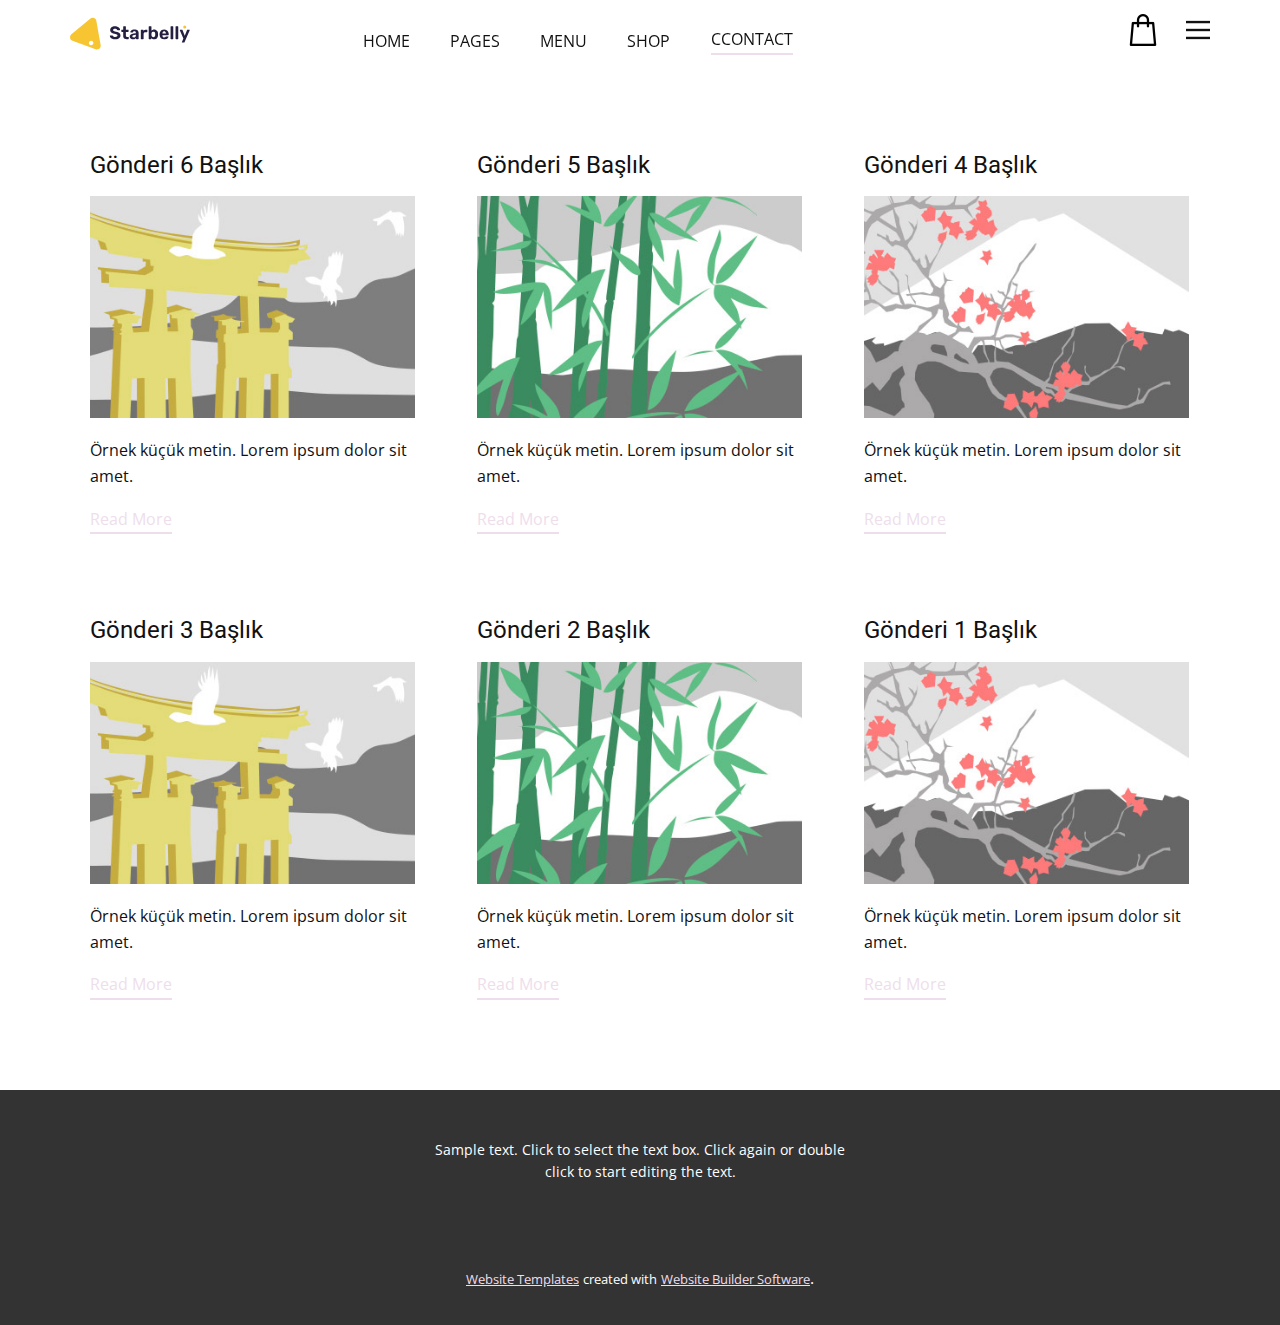
<file: blog/blog.html>
<html style="font-size: 16px;" lang="tr"><head>
    <meta name="viewport" content="width=device-width, initial-scale=1.0">
    <meta charset="utf-8">
    <meta name="keywords" content="">
    <meta name="description" content="">
    <title>Blog Template</title>
    <link rel="stylesheet" href="../nicepage.css" media="screen">
<link rel="stylesheet" href="../Blog-Template.css" media="screen">
    <script class="u-script" type="text/javascript" src="../jquery.js" "="" defer=""></script>
    <script class="u-script" type="text/javascript" src="../nicepage.js" "="" defer=""></script>
    <meta name="generator" content="Nicepage 4.16.0, nicepage.com">
    <link id="u-theme-google-font" rel="stylesheet" href="https://fonts.googleapis.com/css?family=Roboto:100,100i,300,300i,400,400i,500,500i,700,700i,900,900i|Open+Sans:300,300i,400,400i,500,500i,600,600i,700,700i,800,800i">
    
    
    <script type="application/ld+json">{
		"@context": "http://schema.org",
		"@type": "Organization",
		"name": "",
		"logo": "/images/logo.svg"
}</script>
    <meta name="theme-color" content="#eedeeb">
  </head>
  <body class="u-body u-xl-mode" data-lang="tr"><header class="u-clearfix u-header u-sticky u-sticky-f623 u-header" id="sec-02b4"><div class="u-clearfix u-sheet u-sheet-1">
        <a href="https://nicepage.com" class="u-image u-logo u-image-1" data-image-width="159" data-image-height="43">
          <img src="/images/logo.svg" class="u-logo-image u-logo-image-1">
        </a>
        <nav class="u-align-left u-dropdown-icon u-menu u-menu-dropdown u-nav-spacing-25 u-offcanvas u-menu-1" data-responsive-from="XL">
          <div class="menu-collapse" style="font-size: 1rem; letter-spacing: 0px;">
            <a class="u-button-style u-custom-active-border-color u-custom-border u-custom-border-color u-custom-borders u-custom-hover-border-color u-custom-left-right-menu-spacing u-custom-text-active-color u-custom-text-color u-custom-text-hover-color u-custom-top-bottom-menu-spacing u-nav-link" href="#" style="font-size: calc(1em + 8px);">
              <svg class="u-svg-link" preserveAspectRatio="xMidYMin slice" viewBox="0 0 302 302" style=""><use xmlns:xlink="http://www.w3.org/1999/xlink" xlink:href="#svg-7b92"></use></svg>
              <svg xmlns="http://www.w3.org/2000/svg" xmlns:xlink="http://www.w3.org/1999/xlink" version="1.1" id="svg-7b92" x="0px" y="0px" viewBox="0 0 302 302" style="enable-background:new 0 0 302 302;" xml:space="preserve" class="u-svg-content"><g><rect y="36" width="302" height="30"></rect><rect y="236" width="302" height="30"></rect><rect y="136" width="302" height="30"></rect>
</g><g></g><g></g><g></g><g></g><g></g><g></g><g></g><g></g><g></g><g></g><g></g><g></g><g></g><g></g><g></g></svg>
            </a>
          </div>
          <div class="u-custom-menu u-nav-container">
            <ul class="u-nav u-spacing-30 u-unstyled u-nav-1"><li class="u-nav-item"><a class="u-border-2 u-border-active-palette-1-base u-border-hover-palette-1-light-1 u-border-no-left u-border-no-right u-border-no-top u-button-style u-nav-link u-text-active-palette-1-base u-text-grey-90 u-text-hover-grey-90" href="/HOME.html" style="padding: 6px 0px;">HOME</a>
</li><li class="u-nav-item"><a class="u-border-2 u-border-active-palette-1-base u-border-hover-palette-1-light-1 u-border-no-left u-border-no-right u-border-no-top u-button-style u-nav-link u-text-active-palette-1-base u-text-grey-90 u-text-hover-grey-90" href="/PAGES.html" style="padding: 6px 0px;">PAGES</a>
</li><li class="u-nav-item"><a class="u-border-2 u-border-active-palette-1-base u-border-hover-palette-1-light-1 u-border-no-left u-border-no-right u-border-no-top u-button-style u-nav-link u-text-active-palette-1-base u-text-grey-90 u-text-hover-grey-90" href="/MENU.html" style="padding: 6px 0px;">MENU</a>
</li><li class="u-nav-item"><a class="u-border-2 u-border-active-palette-1-base u-border-hover-palette-1-light-1 u-border-no-left u-border-no-right u-border-no-top u-button-style u-nav-link u-text-active-palette-1-base u-text-grey-90 u-text-hover-grey-90" style="padding: 6px 0px;">SHOP</a>
</li><li class="u-nav-item"><a class="u-border-2 u-border-active-palette-1-base u-border-hover-palette-1-light-1 u-border-no-left u-border-no-right u-border-no-top u-button-style u-nav-link u-text-active-palette-1-base u-text-grey-90 u-text-hover-grey-90" style="padding: 6px 0px;">CONTACT</a>
</li></ul>
          </div>
          <div class="u-custom-menu u-nav-container-collapse">
            <div class="u-align-center u-black u-container-style u-inner-container-layout u-opacity u-opacity-95 u-sidenav">
              <div class="u-inner-container-layout u-sidenav-overflow">
                <div class="u-menu-close"></div>
                <ul class="u-align-center u-nav u-popupmenu-items u-unstyled u-nav-2"><li class="u-nav-item"><a class="u-button-style u-nav-link" href="/HOME.html">HOME</a>
</li><li class="u-nav-item"><a class="u-button-style u-nav-link" href="/PAGES.html">PAGES</a>
</li><li class="u-nav-item"><a class="u-button-style u-nav-link" href="/MENU.html">MENU</a>
</li><li class="u-nav-item"><a class="u-button-style u-nav-link">SHOP</a>
</li><li class="u-nav-item"><a class="u-button-style u-nav-link">CONTACT</a>
</li></ul>
              </div>
            </div>
            <div class="u-black u-menu-overlay u-opacity u-opacity-70"></div>
          </div>
        </nav>
        <nav class="u-menu u-menu-dropdown u-offcanvas u-menu-2">
          <div class="menu-collapse">
            <a class="u-button-style u-nav-link" href="#">
              <svg class="u-svg-link" viewBox="0 0 24 24"><use xmlns:xlink="http://www.w3.org/1999/xlink" xlink:href="#svg-a109"></use></svg>
              <svg class="u-svg-content" version="1.1" id="svg-a109" viewBox="0 0 16 16" x="0px" y="0px" xmlns:xlink="http://www.w3.org/1999/xlink" xmlns="http://www.w3.org/2000/svg"><g><rect y="1" width="16" height="2"></rect><rect y="7" width="16" height="2"></rect><rect y="13" width="16" height="2"></rect>
</g></svg>
            </a>
          </div>
          <div class="u-nav-container">
            <ul class="u-nav u-unstyled"><li class="u-nav-item"><a class="u-button-style u-nav-link" href="/HOME.html">HOME</a>
</li><li class="u-nav-item"><a class="u-button-style u-nav-link" href="/PAGES.html">PAGES</a>
</li><li class="u-nav-item"><a class="u-button-style u-nav-link" href="/MENU.html">MENU</a>
</li><li class="u-nav-item"><a class="u-button-style u-nav-link" href="/SHOP.html">SHOP</a>
</li></ul>
          </div>
          <div class="u-nav-container-collapse">
            <div class="u-black u-container-style u-inner-container-layout u-opacity u-opacity-95 u-sidenav">
              <div class="u-inner-container-layout u-sidenav-overflow">
                <div class="u-menu-close"></div>
                <ul class="u-align-center u-nav u-popupmenu-items u-unstyled u-nav-4"><li class="u-nav-item"><a class="u-button-style u-nav-link" href="/HOME.html">HOME</a>
</li><li class="u-nav-item"><a class="u-button-style u-nav-link" href="/PAGES.html">PAGES</a>
</li><li class="u-nav-item"><a class="u-button-style u-nav-link" href="/MENU.html">MENU</a>
</li><li class="u-nav-item"><a class="u-button-style u-nav-link" href="/SHOP.html">SHOP</a>
</li></ul>
              </div>
            </div>
            <div class="u-black u-menu-overlay u-opacity u-opacity-70"></div>
          </div>
        </nav>
        <a href="https://nicepage.me" class="u-active-none u-border-2 u-border-palette-1-base u-bottom-left-radius-0 u-bottom-right-radius-0 u-btn u-btn-rectangle u-button-style u-hover-none u-none u-radius-0 u-text-body-color u-top-left-radius-0 u-top-right-radius-0 u-btn-1">CCONTACT</a><span class="u-file-icon u-icon u-icon-1"><img src="/images/102665.png" alt=""></span>
      </div></header>
    <section class="u-clearfix u-section-1" id="sec-ee87">
      <div class="u-clearfix u-sheet u-valign-middle u-sheet-1"><!--blog--><!--blog_options_json--><!--{"type":"Recent","source":"","tags":"","count":""}--><!--/blog_options_json-->
        <div class="u-blog u-expanded-width u-repeater u-repeater-1"><!--blog_post-->
          <div class="u-blog-post u-container-style u-repeater-item u-white u-repeater-item-1">
            <div class="u-container-layout u-similar-container u-valign-top u-container-layout-1"><!--blog_post_header-->
              <h4 class="u-blog-control u-text u-text-1">
                <a class="u-post-header-link" href="../blog/gönderi-5.html">Gönderi 6 Başlık</a>
              </h4><!--/blog_post_header--><!--blog_post_image-->
              <a class="u-post-header-link" href="../blog/gönderi-5.html"><img alt="" class="u-blog-control u-expanded-width u-image u-image-default u-image-1" src="../images/8ad73f3c.jpeg"></a><!--/blog_post_image--><!--blog_post_content-->
              <div class="u-blog-control u-post-content u-text u-text-2 fr-view">Örnek küçük metin. Lorem ipsum dolor sit amet.</div><!--/blog_post_content--><!--blog_post_readmore-->
              <a href="../blog/gönderi-5.html" class="u-blog-control u-border-2 u-border-palette-1-base u-btn u-btn-rectangle u-button-style u-none u-btn-1"><!--blog_post_readmore_content--><!--options_json--><!--{"content":"Read More","defaultValue":"Devamını Oku"}--><!--/options_json-->Read More<!--/blog_post_readmore_content--></a><!--/blog_post_readmore-->
            </div>
          </div><div class="u-blog-post u-container-style u-repeater-item u-video-cover u-white">
            <div class="u-container-layout u-similar-container u-valign-top u-container-layout-2"><!--blog_post_header-->
              <h4 class="u-blog-control u-text u-text-3">
                <a class="u-post-header-link" href="../blog/gönderi-4.html">Gönderi 5 Başlık</a>
              </h4><!--/blog_post_header--><!--blog_post_image-->
              <a class="u-post-header-link" href="../blog/gönderi-4.html"><img alt="" class="u-blog-control u-expanded-width u-image u-image-default u-image-2" src="../images/68f64b9d.jpeg"></a><!--/blog_post_image--><!--blog_post_content-->
              <div class="u-blog-control u-post-content u-text u-text-4 fr-view">Örnek küçük metin. Lorem ipsum dolor sit amet.</div><!--/blog_post_content--><!--blog_post_readmore-->
              <a href="../blog/gönderi-4.html" class="u-blog-control u-border-2 u-border-palette-1-base u-btn u-btn-rectangle u-button-style u-none u-btn-2"><!--blog_post_readmore_content--><!--options_json--><!--{"content":"Read More","defaultValue":"Devamını Oku"}--><!--/options_json-->Read More<!--/blog_post_readmore_content--></a><!--/blog_post_readmore-->
            </div>
          </div><div class="u-blog-post u-container-style u-repeater-item u-video-cover u-white">
            <div class="u-container-layout u-similar-container u-valign-top u-container-layout-3"><!--blog_post_header-->
              <h4 class="u-blog-control u-text u-text-5">
                <a class="u-post-header-link" href="../blog/gönderi-3.html">Gönderi 4 Başlık</a>
              </h4><!--/blog_post_header--><!--blog_post_image-->
              <a class="u-post-header-link" href="../blog/gönderi-3.html"><img alt="" class="u-blog-control u-expanded-width u-image u-image-default u-image-3" src="../images/0fd3416c.jpeg"></a><!--/blog_post_image--><!--blog_post_content-->
              <div class="u-blog-control u-post-content u-text u-text-6 fr-view">Örnek küçük metin. Lorem ipsum dolor sit amet.</div><!--/blog_post_content--><!--blog_post_readmore-->
              <a href="../blog/gönderi-3.html" class="u-blog-control u-border-2 u-border-palette-1-base u-btn u-btn-rectangle u-button-style u-none u-btn-3"><!--blog_post_readmore_content--><!--options_json--><!--{"content":"Read More","defaultValue":"Devamını Oku"}--><!--/options_json-->Read More<!--/blog_post_readmore_content--></a><!--/blog_post_readmore-->
            </div>
          </div><div class="u-blog-post u-container-style u-repeater-item u-white u-repeater-item-1">
            <div class="u-container-layout u-similar-container u-valign-top u-container-layout-1"><!--blog_post_header-->
              <h4 class="u-blog-control u-text u-text-1">
                <a class="u-post-header-link" href="../blog/gönderi-2.html">Gönderi 3 Başlık</a>
              </h4><!--/blog_post_header--><!--blog_post_image-->
              <a class="u-post-header-link" href="../blog/gönderi-2.html"><img alt="" class="u-blog-control u-expanded-width u-image u-image-default u-image-1" src="../images/8ad73f3c.jpeg"></a><!--/blog_post_image--><!--blog_post_content-->
              <div class="u-blog-control u-post-content u-text u-text-2 fr-view">Örnek küçük metin. Lorem ipsum dolor sit amet.</div><!--/blog_post_content--><!--blog_post_readmore-->
              <a href="../blog/gönderi-2.html" class="u-blog-control u-border-2 u-border-palette-1-base u-btn u-btn-rectangle u-button-style u-none u-btn-1"><!--blog_post_readmore_content--><!--options_json--><!--{"content":"Read More","defaultValue":"Devamını Oku"}--><!--/options_json-->Read More<!--/blog_post_readmore_content--></a><!--/blog_post_readmore-->
            </div>
          </div><div class="u-blog-post u-container-style u-repeater-item u-video-cover u-white">
            <div class="u-container-layout u-similar-container u-valign-top u-container-layout-2"><!--blog_post_header-->
              <h4 class="u-blog-control u-text u-text-3">
                <a class="u-post-header-link" href="../blog/gönderi-1.html">Gönderi 2 Başlık</a>
              </h4><!--/blog_post_header--><!--blog_post_image-->
              <a class="u-post-header-link" href="../blog/gönderi-1.html"><img alt="" class="u-blog-control u-expanded-width u-image u-image-default u-image-2" src="../images/68f64b9d.jpeg"></a><!--/blog_post_image--><!--blog_post_content-->
              <div class="u-blog-control u-post-content u-text u-text-4 fr-view">Örnek küçük metin. Lorem ipsum dolor sit amet.</div><!--/blog_post_content--><!--blog_post_readmore-->
              <a href="../blog/gönderi-1.html" class="u-blog-control u-border-2 u-border-palette-1-base u-btn u-btn-rectangle u-button-style u-none u-btn-2"><!--blog_post_readmore_content--><!--options_json--><!--{"content":"Read More","defaultValue":"Devamını Oku"}--><!--/options_json-->Read More<!--/blog_post_readmore_content--></a><!--/blog_post_readmore-->
            </div>
          </div><div class="u-blog-post u-container-style u-repeater-item u-video-cover u-white">
            <div class="u-container-layout u-similar-container u-valign-top u-container-layout-3"><!--blog_post_header-->
              <h4 class="u-blog-control u-text u-text-5">
                <a class="u-post-header-link" href="../blog/gönderi.html">Gönderi 1 Başlık</a>
              </h4><!--/blog_post_header--><!--blog_post_image-->
              <a class="u-post-header-link" href="../blog/gönderi.html"><img alt="" class="u-blog-control u-expanded-width u-image u-image-default u-image-3" src="../images/0fd3416c.jpeg"></a><!--/blog_post_image--><!--blog_post_content-->
              <div class="u-blog-control u-post-content u-text u-text-6 fr-view">Örnek küçük metin. Lorem ipsum dolor sit amet.</div><!--/blog_post_content--><!--blog_post_readmore-->
              <a href="../blog/gönderi.html" class="u-blog-control u-border-2 u-border-palette-1-base u-btn u-btn-rectangle u-button-style u-none u-btn-3"><!--blog_post_readmore_content--><!--options_json--><!--{"content":"Read More","defaultValue":"Devamını Oku"}--><!--/options_json-->Read More<!--/blog_post_readmore_content--></a><!--/blog_post_readmore-->
            </div>
          </div><!--/blog_post--><!--blog_post-->
          <!--/blog_post--><!--blog_post-->
          <!--/blog_post-->
        </div><!--/blog-->
      </div>
    </section>
    
    
    <footer class="u-align-center u-clearfix u-footer u-grey-80 u-footer" id="sec-1b68"><div class="u-clearfix u-sheet u-sheet-1">
        <p class="u-small-text u-text u-text-variant u-text-1">Sample text. Click to select the text box. Click again or double click to start editing the text.</p>
      </div></footer>
    <section class="u-backlink u-clearfix u-grey-80">
      <a class="u-link" href="https://nicepage.com/website-templates" target="_blank">
        <span>Website Templates</span>
      </a>
      <p class="u-text">
        <span>created with</span>
      </p>
      <a class="u-link" href="" target="_blank">
        <span>Website Builder Software</span>
      </a>. 
    </section>
  
</body></html>
</file>
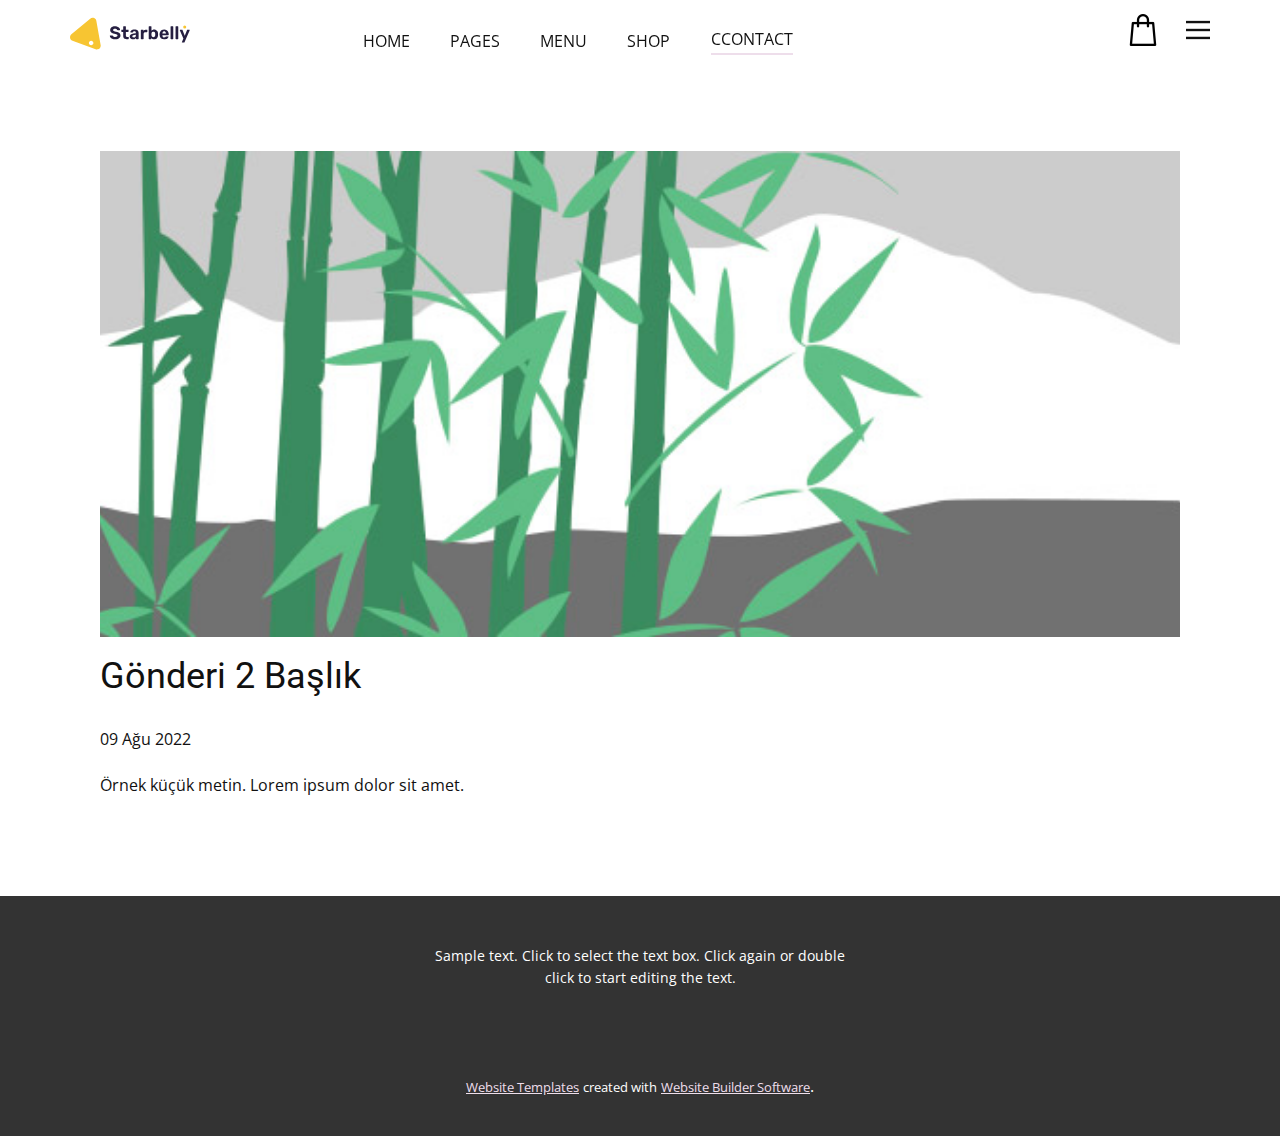
<file: blog/gönderi-1.html>
<!doctype html>
<html style="font-size: 16px;" lang="tr"><head>
    <meta name="viewport" content="width=device-width, initial-scale=1.0">
    <meta charset="utf-8">
    <meta name="keywords" content="Gönderi 1 Başlık">
    <meta name="description" content="">
    <title>Gönderi 2 Başlık</title>
    <link rel="stylesheet" href="../nicepage.css" media="screen">
<link rel="stylesheet" href="../Post-Template.css" media="screen">
    <script class="u-script" type="text/javascript" src="../jquery.js" "="" defer=""></script>
    <script class="u-script" type="text/javascript" src="../nicepage.js" "="" defer=""></script>
    <meta name="generator" content="Nicepage 4.16.0, nicepage.com">
    <link id="u-theme-google-font" rel="stylesheet" href="https://fonts.googleapis.com/css?family=Roboto:100,100i,300,300i,400,400i,500,500i,700,700i,900,900i|Open+Sans:300,300i,400,400i,500,500i,600,600i,700,700i,800,800i">
    
    
    <script type="application/ld+json">{
		"@context": "http://schema.org",
		"@type": "Organization",
		"name": "",
		"logo": "/images/logo.svg"
}</script>
    <meta name="theme-color" content="#eedeeb">
  </head>
  <body class="u-body u-xl-mode" data-lang="tr"><header class="u-clearfix u-header u-sticky u-sticky-f623 u-header" id="sec-02b4"><div class="u-clearfix u-sheet u-sheet-1">
        <a href="https://nicepage.com" class="u-image u-logo u-image-1" data-image-width="159" data-image-height="43">
          <img src="/images/logo.svg" class="u-logo-image u-logo-image-1">
        </a>
        <nav class="u-align-left u-dropdown-icon u-menu u-menu-dropdown u-nav-spacing-25 u-offcanvas u-menu-1" data-responsive-from="XL">
          <div class="menu-collapse" style="font-size: 1rem; letter-spacing: 0px;">
            <a class="u-button-style u-custom-active-border-color u-custom-border u-custom-border-color u-custom-borders u-custom-hover-border-color u-custom-left-right-menu-spacing u-custom-text-active-color u-custom-text-color u-custom-text-hover-color u-custom-top-bottom-menu-spacing u-nav-link" href="#" style="font-size: calc(1em + 8px);">
              <svg class="u-svg-link" preserveAspectRatio="xMidYMin slice" viewBox="0 0 302 302" style=""><use xmlns:xlink="http://www.w3.org/1999/xlink" xlink:href="#svg-7b92"></use></svg>
              <svg xmlns="http://www.w3.org/2000/svg" xmlns:xlink="http://www.w3.org/1999/xlink" version="1.1" id="svg-7b92" x="0px" y="0px" viewBox="0 0 302 302" style="enable-background:new 0 0 302 302;" xml:space="preserve" class="u-svg-content"><g><rect y="36" width="302" height="30"></rect><rect y="236" width="302" height="30"></rect><rect y="136" width="302" height="30"></rect>
</g><g></g><g></g><g></g><g></g><g></g><g></g><g></g><g></g><g></g><g></g><g></g><g></g><g></g><g></g><g></g></svg>
            </a>
          </div>
          <div class="u-custom-menu u-nav-container">
            <ul class="u-nav u-spacing-30 u-unstyled u-nav-1"><li class="u-nav-item"><a class="u-border-2 u-border-active-palette-1-base u-border-hover-palette-1-light-1 u-border-no-left u-border-no-right u-border-no-top u-button-style u-nav-link u-text-active-palette-1-base u-text-grey-90 u-text-hover-grey-90" href="/HOME.html" style="padding: 6px 0px;">HOME</a>
</li><li class="u-nav-item"><a class="u-border-2 u-border-active-palette-1-base u-border-hover-palette-1-light-1 u-border-no-left u-border-no-right u-border-no-top u-button-style u-nav-link u-text-active-palette-1-base u-text-grey-90 u-text-hover-grey-90" href="/PAGES.html" style="padding: 6px 0px;">PAGES</a>
</li><li class="u-nav-item"><a class="u-border-2 u-border-active-palette-1-base u-border-hover-palette-1-light-1 u-border-no-left u-border-no-right u-border-no-top u-button-style u-nav-link u-text-active-palette-1-base u-text-grey-90 u-text-hover-grey-90" href="/MENU.html" style="padding: 6px 0px;">MENU</a>
</li><li class="u-nav-item"><a class="u-border-2 u-border-active-palette-1-base u-border-hover-palette-1-light-1 u-border-no-left u-border-no-right u-border-no-top u-button-style u-nav-link u-text-active-palette-1-base u-text-grey-90 u-text-hover-grey-90" style="padding: 6px 0px;">SHOP</a>
</li><li class="u-nav-item"><a class="u-border-2 u-border-active-palette-1-base u-border-hover-palette-1-light-1 u-border-no-left u-border-no-right u-border-no-top u-button-style u-nav-link u-text-active-palette-1-base u-text-grey-90 u-text-hover-grey-90" style="padding: 6px 0px;">CONTACT</a>
</li></ul>
          </div>
          <div class="u-custom-menu u-nav-container-collapse">
            <div class="u-align-center u-black u-container-style u-inner-container-layout u-opacity u-opacity-95 u-sidenav">
              <div class="u-inner-container-layout u-sidenav-overflow">
                <div class="u-menu-close"></div>
                <ul class="u-align-center u-nav u-popupmenu-items u-unstyled u-nav-2"><li class="u-nav-item"><a class="u-button-style u-nav-link" href="/HOME.html">HOME</a>
</li><li class="u-nav-item"><a class="u-button-style u-nav-link" href="/PAGES.html">PAGES</a>
</li><li class="u-nav-item"><a class="u-button-style u-nav-link" href="/MENU.html">MENU</a>
</li><li class="u-nav-item"><a class="u-button-style u-nav-link">SHOP</a>
</li><li class="u-nav-item"><a class="u-button-style u-nav-link">CONTACT</a>
</li></ul>
              </div>
            </div>
            <div class="u-black u-menu-overlay u-opacity u-opacity-70"></div>
          </div>
        </nav>
        <nav class="u-menu u-menu-dropdown u-offcanvas u-menu-2">
          <div class="menu-collapse">
            <a class="u-button-style u-nav-link" href="#">
              <svg class="u-svg-link" viewBox="0 0 24 24"><use xmlns:xlink="http://www.w3.org/1999/xlink" xlink:href="#svg-a109"></use></svg>
              <svg class="u-svg-content" version="1.1" id="svg-a109" viewBox="0 0 16 16" x="0px" y="0px" xmlns:xlink="http://www.w3.org/1999/xlink" xmlns="http://www.w3.org/2000/svg"><g><rect y="1" width="16" height="2"></rect><rect y="7" width="16" height="2"></rect><rect y="13" width="16" height="2"></rect>
</g></svg>
            </a>
          </div>
          <div class="u-nav-container">
            <ul class="u-nav u-unstyled"><li class="u-nav-item"><a class="u-button-style u-nav-link" href="/HOME.html">HOME</a>
</li><li class="u-nav-item"><a class="u-button-style u-nav-link" href="/PAGES.html">PAGES</a>
</li><li class="u-nav-item"><a class="u-button-style u-nav-link" href="/MENU.html">MENU</a>
</li><li class="u-nav-item"><a class="u-button-style u-nav-link" href="/SHOP.html">SHOP</a>
</li></ul>
          </div>
          <div class="u-nav-container-collapse">
            <div class="u-black u-container-style u-inner-container-layout u-opacity u-opacity-95 u-sidenav">
              <div class="u-inner-container-layout u-sidenav-overflow">
                <div class="u-menu-close"></div>
                <ul class="u-align-center u-nav u-popupmenu-items u-unstyled u-nav-4"><li class="u-nav-item"><a class="u-button-style u-nav-link" href="/HOME.html">HOME</a>
</li><li class="u-nav-item"><a class="u-button-style u-nav-link" href="/PAGES.html">PAGES</a>
</li><li class="u-nav-item"><a class="u-button-style u-nav-link" href="/MENU.html">MENU</a>
</li><li class="u-nav-item"><a class="u-button-style u-nav-link" href="/SHOP.html">SHOP</a>
</li></ul>
              </div>
            </div>
            <div class="u-black u-menu-overlay u-opacity u-opacity-70"></div>
          </div>
        </nav>
        <a href="https://nicepage.me" class="u-active-none u-border-2 u-border-palette-1-base u-bottom-left-radius-0 u-bottom-right-radius-0 u-btn u-btn-rectangle u-button-style u-hover-none u-none u-radius-0 u-text-body-color u-top-left-radius-0 u-top-right-radius-0 u-btn-1">CCONTACT</a><span class="u-file-icon u-icon u-icon-1"><img src="/images/102665.png" alt=""></span>
      </div></header>
    <section class="u-align-center u-clearfix u-section-1" id="sec-3422">
      <div class="u-clearfix u-sheet u-valign-middle-md u-valign-middle-sm u-valign-middle-xs u-sheet-1"><!--post_details--><!--post_details_options_json--><!--{"source":""}--><!--/post_details_options_json--><!--blog_post-->
        <div class="u-container-style u-expanded-width u-post-details u-post-details-1">
          <div class="u-container-layout u-valign-middle u-container-layout-1"><!--blog_post_image-->
            <img alt="" class="u-blog-control u-expanded-width u-image u-image-default u-image-1" src="../images/68f64b9d.jpeg"><!--/blog_post_image--><!--blog_post_header-->
            <h2 class="u-blog-control u-text u-text-1">Gönderi 2 Başlık</h2><!--/blog_post_header--><!--blog_post_metadata-->
            <div class="u-blog-control u-metadata u-metadata-1"><!--blog_post_metadata_date-->
              <span class="u-meta-date u-meta-icon">09 Ağu 2022</span><!--/blog_post_metadata_date--><!--blog_post_metadata_category-->
              <!--/blog_post_metadata_category--><!--blog_post_metadata_comments-->
              <!--/blog_post_metadata_comments-->
            </div><!--/blog_post_metadata--><!--blog_post_content-->
            <div class="u-align-justify u-blog-control u-post-content u-text u-text-2 fr-view">
  Örnek küçük metin. Lorem ipsum dolor sit amet.
  </div><!--/blog_post_content-->
          </div>
        </div><!--/blog_post--><!--/post_details-->
      </div>
    </section>
    
    
    <footer class="u-align-center u-clearfix u-footer u-grey-80 u-footer" id="sec-1b68"><div class="u-clearfix u-sheet u-sheet-1">
        <p class="u-small-text u-text u-text-variant u-text-1">Sample text. Click to select the text box. Click again or double click to start editing the text.</p>
      </div></footer>
    <section class="u-backlink u-clearfix u-grey-80">
      <a class="u-link" href="https://nicepage.com/website-templates" target="_blank">
        <span>Website Templates</span>
      </a>
      <p class="u-text">
        <span>created with</span>
      </p>
      <a class="u-link" href="" target="_blank">
        <span>Website Builder Software</span>
      </a>. 
    </section>
  
</body></html>
</file>
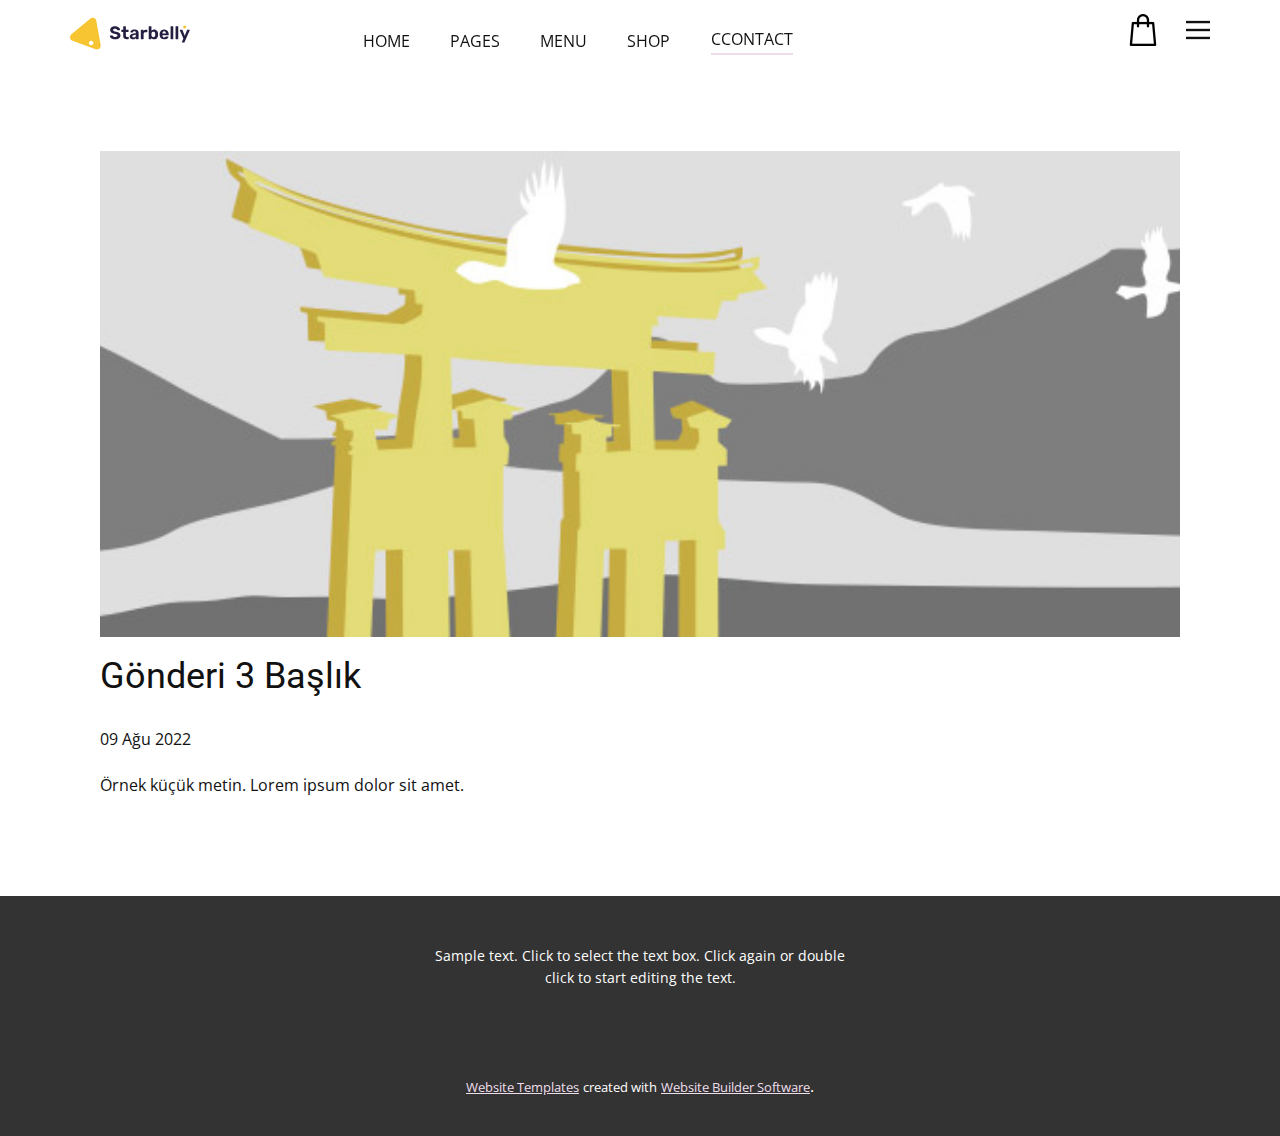
<file: blog/gönderi-2.html>
<!doctype html>
<html style="font-size: 16px;" lang="tr"><head>
    <meta name="viewport" content="width=device-width, initial-scale=1.0">
    <meta charset="utf-8">
    <meta name="keywords" content="Gönderi 1 Başlık">
    <meta name="description" content="">
    <title>Gönderi 3 Başlık</title>
    <link rel="stylesheet" href="../nicepage.css" media="screen">
<link rel="stylesheet" href="../Post-Template.css" media="screen">
    <script class="u-script" type="text/javascript" src="../jquery.js" "="" defer=""></script>
    <script class="u-script" type="text/javascript" src="../nicepage.js" "="" defer=""></script>
    <meta name="generator" content="Nicepage 4.16.0, nicepage.com">
    <link id="u-theme-google-font" rel="stylesheet" href="https://fonts.googleapis.com/css?family=Roboto:100,100i,300,300i,400,400i,500,500i,700,700i,900,900i|Open+Sans:300,300i,400,400i,500,500i,600,600i,700,700i,800,800i">
    
    
    <script type="application/ld+json">{
		"@context": "http://schema.org",
		"@type": "Organization",
		"name": "",
		"logo": "/images/logo.svg"
}</script>
    <meta name="theme-color" content="#eedeeb">
  </head>
  <body class="u-body u-xl-mode" data-lang="tr"><header class="u-clearfix u-header u-sticky u-sticky-f623 u-header" id="sec-02b4"><div class="u-clearfix u-sheet u-sheet-1">
        <a href="https://nicepage.com" class="u-image u-logo u-image-1" data-image-width="159" data-image-height="43">
          <img src="/images/logo.svg" class="u-logo-image u-logo-image-1">
        </a>
        <nav class="u-align-left u-dropdown-icon u-menu u-menu-dropdown u-nav-spacing-25 u-offcanvas u-menu-1" data-responsive-from="XL">
          <div class="menu-collapse" style="font-size: 1rem; letter-spacing: 0px;">
            <a class="u-button-style u-custom-active-border-color u-custom-border u-custom-border-color u-custom-borders u-custom-hover-border-color u-custom-left-right-menu-spacing u-custom-text-active-color u-custom-text-color u-custom-text-hover-color u-custom-top-bottom-menu-spacing u-nav-link" href="#" style="font-size: calc(1em + 8px);">
              <svg class="u-svg-link" preserveAspectRatio="xMidYMin slice" viewBox="0 0 302 302" style=""><use xmlns:xlink="http://www.w3.org/1999/xlink" xlink:href="#svg-7b92"></use></svg>
              <svg xmlns="http://www.w3.org/2000/svg" xmlns:xlink="http://www.w3.org/1999/xlink" version="1.1" id="svg-7b92" x="0px" y="0px" viewBox="0 0 302 302" style="enable-background:new 0 0 302 302;" xml:space="preserve" class="u-svg-content"><g><rect y="36" width="302" height="30"></rect><rect y="236" width="302" height="30"></rect><rect y="136" width="302" height="30"></rect>
</g><g></g><g></g><g></g><g></g><g></g><g></g><g></g><g></g><g></g><g></g><g></g><g></g><g></g><g></g><g></g></svg>
            </a>
          </div>
          <div class="u-custom-menu u-nav-container">
            <ul class="u-nav u-spacing-30 u-unstyled u-nav-1"><li class="u-nav-item"><a class="u-border-2 u-border-active-palette-1-base u-border-hover-palette-1-light-1 u-border-no-left u-border-no-right u-border-no-top u-button-style u-nav-link u-text-active-palette-1-base u-text-grey-90 u-text-hover-grey-90" href="/HOME.html" style="padding: 6px 0px;">HOME</a>
</li><li class="u-nav-item"><a class="u-border-2 u-border-active-palette-1-base u-border-hover-palette-1-light-1 u-border-no-left u-border-no-right u-border-no-top u-button-style u-nav-link u-text-active-palette-1-base u-text-grey-90 u-text-hover-grey-90" href="/PAGES.html" style="padding: 6px 0px;">PAGES</a>
</li><li class="u-nav-item"><a class="u-border-2 u-border-active-palette-1-base u-border-hover-palette-1-light-1 u-border-no-left u-border-no-right u-border-no-top u-button-style u-nav-link u-text-active-palette-1-base u-text-grey-90 u-text-hover-grey-90" href="/MENU.html" style="padding: 6px 0px;">MENU</a>
</li><li class="u-nav-item"><a class="u-border-2 u-border-active-palette-1-base u-border-hover-palette-1-light-1 u-border-no-left u-border-no-right u-border-no-top u-button-style u-nav-link u-text-active-palette-1-base u-text-grey-90 u-text-hover-grey-90" style="padding: 6px 0px;">SHOP</a>
</li><li class="u-nav-item"><a class="u-border-2 u-border-active-palette-1-base u-border-hover-palette-1-light-1 u-border-no-left u-border-no-right u-border-no-top u-button-style u-nav-link u-text-active-palette-1-base u-text-grey-90 u-text-hover-grey-90" style="padding: 6px 0px;">CONTACT</a>
</li></ul>
          </div>
          <div class="u-custom-menu u-nav-container-collapse">
            <div class="u-align-center u-black u-container-style u-inner-container-layout u-opacity u-opacity-95 u-sidenav">
              <div class="u-inner-container-layout u-sidenav-overflow">
                <div class="u-menu-close"></div>
                <ul class="u-align-center u-nav u-popupmenu-items u-unstyled u-nav-2"><li class="u-nav-item"><a class="u-button-style u-nav-link" href="/HOME.html">HOME</a>
</li><li class="u-nav-item"><a class="u-button-style u-nav-link" href="/PAGES.html">PAGES</a>
</li><li class="u-nav-item"><a class="u-button-style u-nav-link" href="/MENU.html">MENU</a>
</li><li class="u-nav-item"><a class="u-button-style u-nav-link">SHOP</a>
</li><li class="u-nav-item"><a class="u-button-style u-nav-link">CONTACT</a>
</li></ul>
              </div>
            </div>
            <div class="u-black u-menu-overlay u-opacity u-opacity-70"></div>
          </div>
        </nav>
        <nav class="u-menu u-menu-dropdown u-offcanvas u-menu-2">
          <div class="menu-collapse">
            <a class="u-button-style u-nav-link" href="#">
              <svg class="u-svg-link" viewBox="0 0 24 24"><use xmlns:xlink="http://www.w3.org/1999/xlink" xlink:href="#svg-a109"></use></svg>
              <svg class="u-svg-content" version="1.1" id="svg-a109" viewBox="0 0 16 16" x="0px" y="0px" xmlns:xlink="http://www.w3.org/1999/xlink" xmlns="http://www.w3.org/2000/svg"><g><rect y="1" width="16" height="2"></rect><rect y="7" width="16" height="2"></rect><rect y="13" width="16" height="2"></rect>
</g></svg>
            </a>
          </div>
          <div class="u-nav-container">
            <ul class="u-nav u-unstyled"><li class="u-nav-item"><a class="u-button-style u-nav-link" href="/HOME.html">HOME</a>
</li><li class="u-nav-item"><a class="u-button-style u-nav-link" href="/PAGES.html">PAGES</a>
</li><li class="u-nav-item"><a class="u-button-style u-nav-link" href="/MENU.html">MENU</a>
</li><li class="u-nav-item"><a class="u-button-style u-nav-link" href="/SHOP.html">SHOP</a>
</li></ul>
          </div>
          <div class="u-nav-container-collapse">
            <div class="u-black u-container-style u-inner-container-layout u-opacity u-opacity-95 u-sidenav">
              <div class="u-inner-container-layout u-sidenav-overflow">
                <div class="u-menu-close"></div>
                <ul class="u-align-center u-nav u-popupmenu-items u-unstyled u-nav-4"><li class="u-nav-item"><a class="u-button-style u-nav-link" href="/HOME.html">HOME</a>
</li><li class="u-nav-item"><a class="u-button-style u-nav-link" href="/PAGES.html">PAGES</a>
</li><li class="u-nav-item"><a class="u-button-style u-nav-link" href="/MENU.html">MENU</a>
</li><li class="u-nav-item"><a class="u-button-style u-nav-link" href="/SHOP.html">SHOP</a>
</li></ul>
              </div>
            </div>
            <div class="u-black u-menu-overlay u-opacity u-opacity-70"></div>
          </div>
        </nav>
        <a href="https://nicepage.me" class="u-active-none u-border-2 u-border-palette-1-base u-bottom-left-radius-0 u-bottom-right-radius-0 u-btn u-btn-rectangle u-button-style u-hover-none u-none u-radius-0 u-text-body-color u-top-left-radius-0 u-top-right-radius-0 u-btn-1">CCONTACT</a><span class="u-file-icon u-icon u-icon-1"><img src="/images/102665.png" alt=""></span>
      </div></header>
    <section class="u-align-center u-clearfix u-section-1" id="sec-3422">
      <div class="u-clearfix u-sheet u-valign-middle-md u-valign-middle-sm u-valign-middle-xs u-sheet-1"><!--post_details--><!--post_details_options_json--><!--{"source":""}--><!--/post_details_options_json--><!--blog_post-->
        <div class="u-container-style u-expanded-width u-post-details u-post-details-1">
          <div class="u-container-layout u-valign-middle u-container-layout-1"><!--blog_post_image-->
            <img alt="" class="u-blog-control u-expanded-width u-image u-image-default u-image-1" src="../images/8ad73f3c.jpeg"><!--/blog_post_image--><!--blog_post_header-->
            <h2 class="u-blog-control u-text u-text-1">Gönderi 3 Başlık</h2><!--/blog_post_header--><!--blog_post_metadata-->
            <div class="u-blog-control u-metadata u-metadata-1"><!--blog_post_metadata_date-->
              <span class="u-meta-date u-meta-icon">09 Ağu 2022</span><!--/blog_post_metadata_date--><!--blog_post_metadata_category-->
              <!--/blog_post_metadata_category--><!--blog_post_metadata_comments-->
              <!--/blog_post_metadata_comments-->
            </div><!--/blog_post_metadata--><!--blog_post_content-->
            <div class="u-align-justify u-blog-control u-post-content u-text u-text-2 fr-view">
  Örnek küçük metin. Lorem ipsum dolor sit amet.
  </div><!--/blog_post_content-->
          </div>
        </div><!--/blog_post--><!--/post_details-->
      </div>
    </section>
    
    
    <footer class="u-align-center u-clearfix u-footer u-grey-80 u-footer" id="sec-1b68"><div class="u-clearfix u-sheet u-sheet-1">
        <p class="u-small-text u-text u-text-variant u-text-1">Sample text. Click to select the text box. Click again or double click to start editing the text.</p>
      </div></footer>
    <section class="u-backlink u-clearfix u-grey-80">
      <a class="u-link" href="https://nicepage.com/website-templates" target="_blank">
        <span>Website Templates</span>
      </a>
      <p class="u-text">
        <span>created with</span>
      </p>
      <a class="u-link" href="" target="_blank">
        <span>Website Builder Software</span>
      </a>. 
    </section>
  
</body></html>
</file>
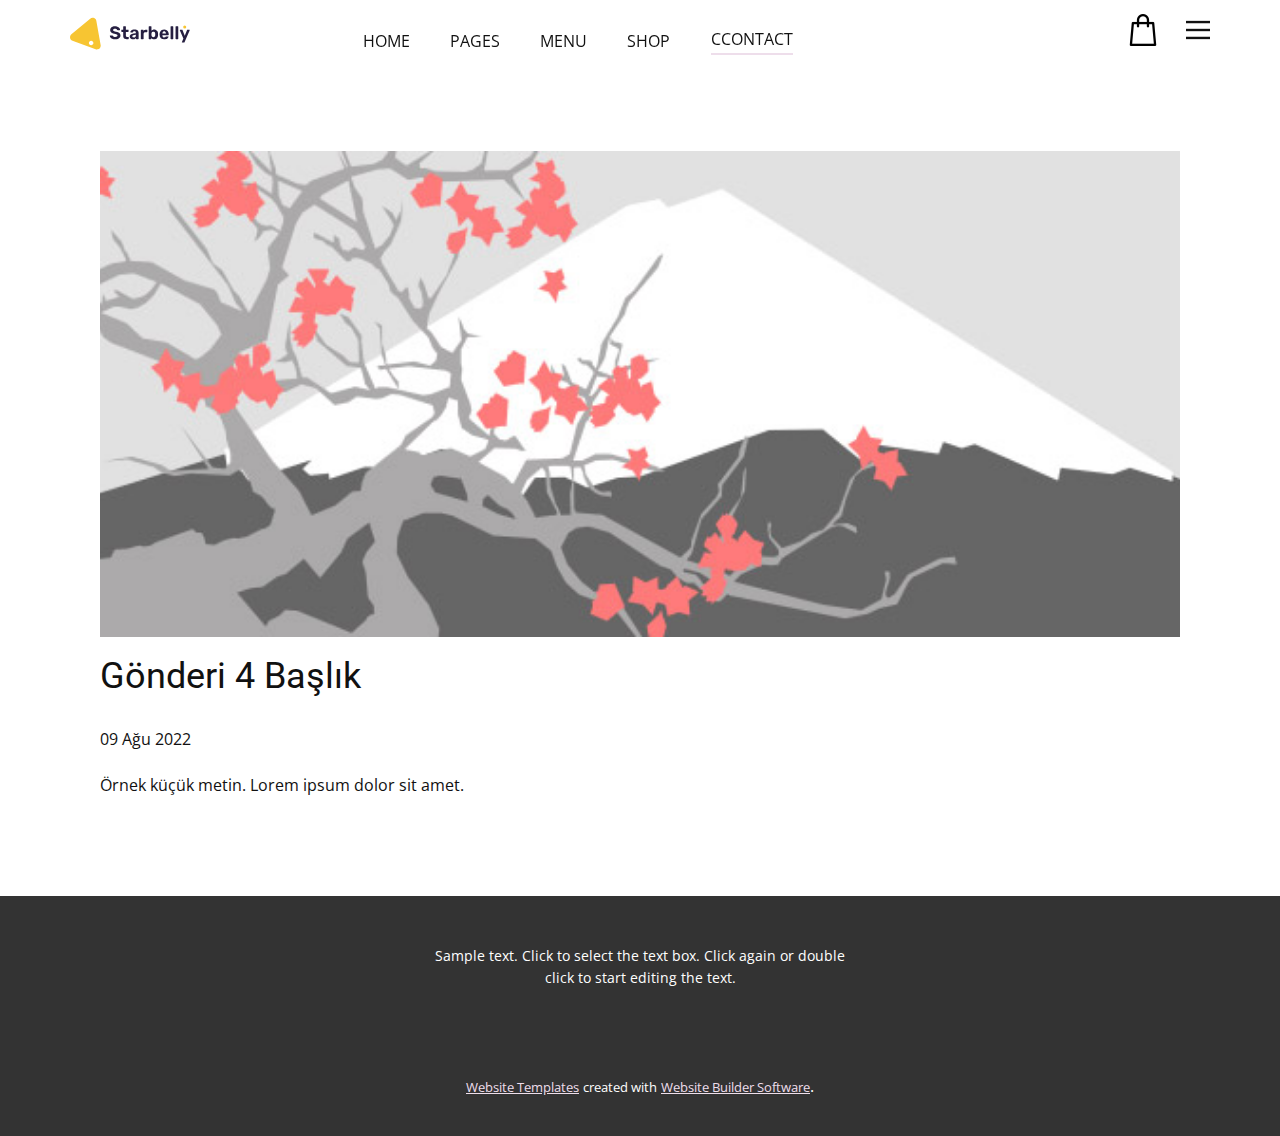
<file: blog/gönderi-3.html>
<!doctype html>
<html style="font-size: 16px;" lang="tr"><head>
    <meta name="viewport" content="width=device-width, initial-scale=1.0">
    <meta charset="utf-8">
    <meta name="keywords" content="Gönderi 1 Başlık">
    <meta name="description" content="">
    <title>Gönderi 4 Başlık</title>
    <link rel="stylesheet" href="../nicepage.css" media="screen">
<link rel="stylesheet" href="../Post-Template.css" media="screen">
    <script class="u-script" type="text/javascript" src="../jquery.js" "="" defer=""></script>
    <script class="u-script" type="text/javascript" src="../nicepage.js" "="" defer=""></script>
    <meta name="generator" content="Nicepage 4.16.0, nicepage.com">
    <link id="u-theme-google-font" rel="stylesheet" href="https://fonts.googleapis.com/css?family=Roboto:100,100i,300,300i,400,400i,500,500i,700,700i,900,900i|Open+Sans:300,300i,400,400i,500,500i,600,600i,700,700i,800,800i">
    
    
    <script type="application/ld+json">{
		"@context": "http://schema.org",
		"@type": "Organization",
		"name": "",
		"logo": "/images/logo.svg"
}</script>
    <meta name="theme-color" content="#eedeeb">
  </head>
  <body class="u-body u-xl-mode" data-lang="tr"><header class="u-clearfix u-header u-sticky u-sticky-f623 u-header" id="sec-02b4"><div class="u-clearfix u-sheet u-sheet-1">
        <a href="https://nicepage.com" class="u-image u-logo u-image-1" data-image-width="159" data-image-height="43">
          <img src="/images/logo.svg" class="u-logo-image u-logo-image-1">
        </a>
        <nav class="u-align-left u-dropdown-icon u-menu u-menu-dropdown u-nav-spacing-25 u-offcanvas u-menu-1" data-responsive-from="XL">
          <div class="menu-collapse" style="font-size: 1rem; letter-spacing: 0px;">
            <a class="u-button-style u-custom-active-border-color u-custom-border u-custom-border-color u-custom-borders u-custom-hover-border-color u-custom-left-right-menu-spacing u-custom-text-active-color u-custom-text-color u-custom-text-hover-color u-custom-top-bottom-menu-spacing u-nav-link" href="#" style="font-size: calc(1em + 8px);">
              <svg class="u-svg-link" preserveAspectRatio="xMidYMin slice" viewBox="0 0 302 302" style=""><use xmlns:xlink="http://www.w3.org/1999/xlink" xlink:href="#svg-7b92"></use></svg>
              <svg xmlns="http://www.w3.org/2000/svg" xmlns:xlink="http://www.w3.org/1999/xlink" version="1.1" id="svg-7b92" x="0px" y="0px" viewBox="0 0 302 302" style="enable-background:new 0 0 302 302;" xml:space="preserve" class="u-svg-content"><g><rect y="36" width="302" height="30"></rect><rect y="236" width="302" height="30"></rect><rect y="136" width="302" height="30"></rect>
</g><g></g><g></g><g></g><g></g><g></g><g></g><g></g><g></g><g></g><g></g><g></g><g></g><g></g><g></g><g></g></svg>
            </a>
          </div>
          <div class="u-custom-menu u-nav-container">
            <ul class="u-nav u-spacing-30 u-unstyled u-nav-1"><li class="u-nav-item"><a class="u-border-2 u-border-active-palette-1-base u-border-hover-palette-1-light-1 u-border-no-left u-border-no-right u-border-no-top u-button-style u-nav-link u-text-active-palette-1-base u-text-grey-90 u-text-hover-grey-90" href="/HOME.html" style="padding: 6px 0px;">HOME</a>
</li><li class="u-nav-item"><a class="u-border-2 u-border-active-palette-1-base u-border-hover-palette-1-light-1 u-border-no-left u-border-no-right u-border-no-top u-button-style u-nav-link u-text-active-palette-1-base u-text-grey-90 u-text-hover-grey-90" href="/PAGES.html" style="padding: 6px 0px;">PAGES</a>
</li><li class="u-nav-item"><a class="u-border-2 u-border-active-palette-1-base u-border-hover-palette-1-light-1 u-border-no-left u-border-no-right u-border-no-top u-button-style u-nav-link u-text-active-palette-1-base u-text-grey-90 u-text-hover-grey-90" href="/MENU.html" style="padding: 6px 0px;">MENU</a>
</li><li class="u-nav-item"><a class="u-border-2 u-border-active-palette-1-base u-border-hover-palette-1-light-1 u-border-no-left u-border-no-right u-border-no-top u-button-style u-nav-link u-text-active-palette-1-base u-text-grey-90 u-text-hover-grey-90" style="padding: 6px 0px;">SHOP</a>
</li><li class="u-nav-item"><a class="u-border-2 u-border-active-palette-1-base u-border-hover-palette-1-light-1 u-border-no-left u-border-no-right u-border-no-top u-button-style u-nav-link u-text-active-palette-1-base u-text-grey-90 u-text-hover-grey-90" style="padding: 6px 0px;">CONTACT</a>
</li></ul>
          </div>
          <div class="u-custom-menu u-nav-container-collapse">
            <div class="u-align-center u-black u-container-style u-inner-container-layout u-opacity u-opacity-95 u-sidenav">
              <div class="u-inner-container-layout u-sidenav-overflow">
                <div class="u-menu-close"></div>
                <ul class="u-align-center u-nav u-popupmenu-items u-unstyled u-nav-2"><li class="u-nav-item"><a class="u-button-style u-nav-link" href="/HOME.html">HOME</a>
</li><li class="u-nav-item"><a class="u-button-style u-nav-link" href="/PAGES.html">PAGES</a>
</li><li class="u-nav-item"><a class="u-button-style u-nav-link" href="/MENU.html">MENU</a>
</li><li class="u-nav-item"><a class="u-button-style u-nav-link">SHOP</a>
</li><li class="u-nav-item"><a class="u-button-style u-nav-link">CONTACT</a>
</li></ul>
              </div>
            </div>
            <div class="u-black u-menu-overlay u-opacity u-opacity-70"></div>
          </div>
        </nav>
        <nav class="u-menu u-menu-dropdown u-offcanvas u-menu-2">
          <div class="menu-collapse">
            <a class="u-button-style u-nav-link" href="#">
              <svg class="u-svg-link" viewBox="0 0 24 24"><use xmlns:xlink="http://www.w3.org/1999/xlink" xlink:href="#svg-a109"></use></svg>
              <svg class="u-svg-content" version="1.1" id="svg-a109" viewBox="0 0 16 16" x="0px" y="0px" xmlns:xlink="http://www.w3.org/1999/xlink" xmlns="http://www.w3.org/2000/svg"><g><rect y="1" width="16" height="2"></rect><rect y="7" width="16" height="2"></rect><rect y="13" width="16" height="2"></rect>
</g></svg>
            </a>
          </div>
          <div class="u-nav-container">
            <ul class="u-nav u-unstyled"><li class="u-nav-item"><a class="u-button-style u-nav-link" href="/HOME.html">HOME</a>
</li><li class="u-nav-item"><a class="u-button-style u-nav-link" href="/PAGES.html">PAGES</a>
</li><li class="u-nav-item"><a class="u-button-style u-nav-link" href="/MENU.html">MENU</a>
</li><li class="u-nav-item"><a class="u-button-style u-nav-link" href="/SHOP.html">SHOP</a>
</li></ul>
          </div>
          <div class="u-nav-container-collapse">
            <div class="u-black u-container-style u-inner-container-layout u-opacity u-opacity-95 u-sidenav">
              <div class="u-inner-container-layout u-sidenav-overflow">
                <div class="u-menu-close"></div>
                <ul class="u-align-center u-nav u-popupmenu-items u-unstyled u-nav-4"><li class="u-nav-item"><a class="u-button-style u-nav-link" href="/HOME.html">HOME</a>
</li><li class="u-nav-item"><a class="u-button-style u-nav-link" href="/PAGES.html">PAGES</a>
</li><li class="u-nav-item"><a class="u-button-style u-nav-link" href="/MENU.html">MENU</a>
</li><li class="u-nav-item"><a class="u-button-style u-nav-link" href="/SHOP.html">SHOP</a>
</li></ul>
              </div>
            </div>
            <div class="u-black u-menu-overlay u-opacity u-opacity-70"></div>
          </div>
        </nav>
        <a href="https://nicepage.me" class="u-active-none u-border-2 u-border-palette-1-base u-bottom-left-radius-0 u-bottom-right-radius-0 u-btn u-btn-rectangle u-button-style u-hover-none u-none u-radius-0 u-text-body-color u-top-left-radius-0 u-top-right-radius-0 u-btn-1">CCONTACT</a><span class="u-file-icon u-icon u-icon-1"><img src="/images/102665.png" alt=""></span>
      </div></header>
    <section class="u-align-center u-clearfix u-section-1" id="sec-3422">
      <div class="u-clearfix u-sheet u-valign-middle-md u-valign-middle-sm u-valign-middle-xs u-sheet-1"><!--post_details--><!--post_details_options_json--><!--{"source":""}--><!--/post_details_options_json--><!--blog_post-->
        <div class="u-container-style u-expanded-width u-post-details u-post-details-1">
          <div class="u-container-layout u-valign-middle u-container-layout-1"><!--blog_post_image-->
            <img alt="" class="u-blog-control u-expanded-width u-image u-image-default u-image-1" src="../images/0fd3416c.jpeg"><!--/blog_post_image--><!--blog_post_header-->
            <h2 class="u-blog-control u-text u-text-1">Gönderi 4 Başlık</h2><!--/blog_post_header--><!--blog_post_metadata-->
            <div class="u-blog-control u-metadata u-metadata-1"><!--blog_post_metadata_date-->
              <span class="u-meta-date u-meta-icon">09 Ağu 2022</span><!--/blog_post_metadata_date--><!--blog_post_metadata_category-->
              <!--/blog_post_metadata_category--><!--blog_post_metadata_comments-->
              <!--/blog_post_metadata_comments-->
            </div><!--/blog_post_metadata--><!--blog_post_content-->
            <div class="u-align-justify u-blog-control u-post-content u-text u-text-2 fr-view">
  Örnek küçük metin. Lorem ipsum dolor sit amet.
  </div><!--/blog_post_content-->
          </div>
        </div><!--/blog_post--><!--/post_details-->
      </div>
    </section>
    
    
    <footer class="u-align-center u-clearfix u-footer u-grey-80 u-footer" id="sec-1b68"><div class="u-clearfix u-sheet u-sheet-1">
        <p class="u-small-text u-text u-text-variant u-text-1">Sample text. Click to select the text box. Click again or double click to start editing the text.</p>
      </div></footer>
    <section class="u-backlink u-clearfix u-grey-80">
      <a class="u-link" href="https://nicepage.com/website-templates" target="_blank">
        <span>Website Templates</span>
      </a>
      <p class="u-text">
        <span>created with</span>
      </p>
      <a class="u-link" href="" target="_blank">
        <span>Website Builder Software</span>
      </a>. 
    </section>
  
</body></html>
</file>
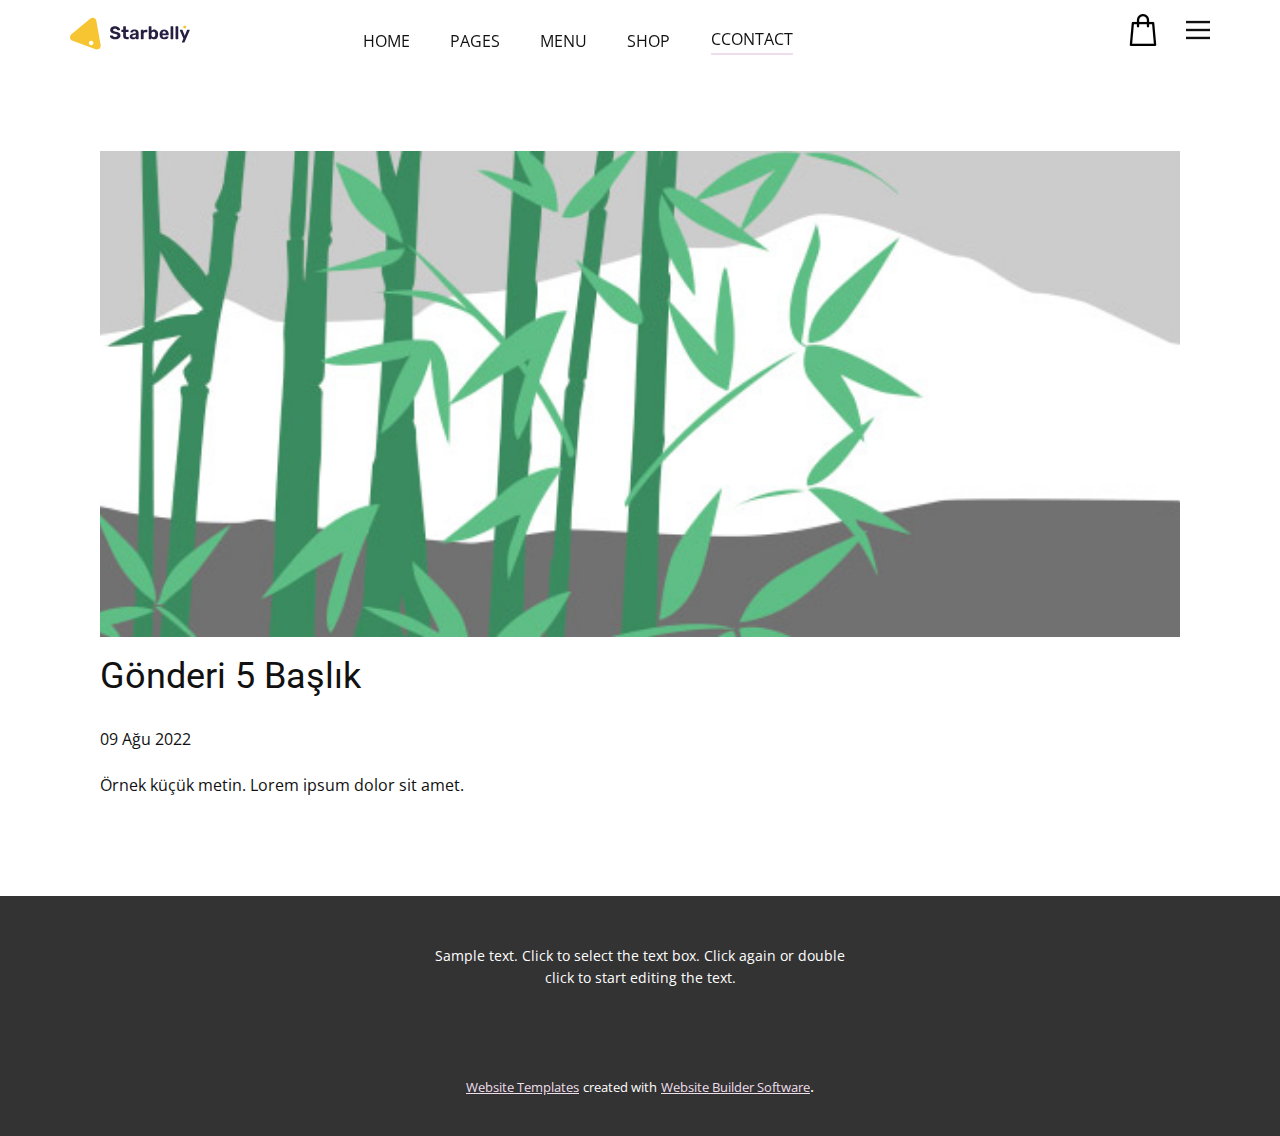
<file: blog/gönderi-4.html>
<!doctype html>
<html style="font-size: 16px;" lang="tr"><head>
    <meta name="viewport" content="width=device-width, initial-scale=1.0">
    <meta charset="utf-8">
    <meta name="keywords" content="Gönderi 1 Başlık">
    <meta name="description" content="">
    <title>Gönderi 5 Başlık</title>
    <link rel="stylesheet" href="../nicepage.css" media="screen">
<link rel="stylesheet" href="../Post-Template.css" media="screen">
    <script class="u-script" type="text/javascript" src="../jquery.js" "="" defer=""></script>
    <script class="u-script" type="text/javascript" src="../nicepage.js" "="" defer=""></script>
    <meta name="generator" content="Nicepage 4.16.0, nicepage.com">
    <link id="u-theme-google-font" rel="stylesheet" href="https://fonts.googleapis.com/css?family=Roboto:100,100i,300,300i,400,400i,500,500i,700,700i,900,900i|Open+Sans:300,300i,400,400i,500,500i,600,600i,700,700i,800,800i">
    
    
    <script type="application/ld+json">{
		"@context": "http://schema.org",
		"@type": "Organization",
		"name": "",
		"logo": "/images/logo.svg"
}</script>
    <meta name="theme-color" content="#eedeeb">
  </head>
  <body class="u-body u-xl-mode" data-lang="tr"><header class="u-clearfix u-header u-sticky u-sticky-f623 u-header" id="sec-02b4"><div class="u-clearfix u-sheet u-sheet-1">
        <a href="https://nicepage.com" class="u-image u-logo u-image-1" data-image-width="159" data-image-height="43">
          <img src="/images/logo.svg" class="u-logo-image u-logo-image-1">
        </a>
        <nav class="u-align-left u-dropdown-icon u-menu u-menu-dropdown u-nav-spacing-25 u-offcanvas u-menu-1" data-responsive-from="XL">
          <div class="menu-collapse" style="font-size: 1rem; letter-spacing: 0px;">
            <a class="u-button-style u-custom-active-border-color u-custom-border u-custom-border-color u-custom-borders u-custom-hover-border-color u-custom-left-right-menu-spacing u-custom-text-active-color u-custom-text-color u-custom-text-hover-color u-custom-top-bottom-menu-spacing u-nav-link" href="#" style="font-size: calc(1em + 8px);">
              <svg class="u-svg-link" preserveAspectRatio="xMidYMin slice" viewBox="0 0 302 302" style=""><use xmlns:xlink="http://www.w3.org/1999/xlink" xlink:href="#svg-7b92"></use></svg>
              <svg xmlns="http://www.w3.org/2000/svg" xmlns:xlink="http://www.w3.org/1999/xlink" version="1.1" id="svg-7b92" x="0px" y="0px" viewBox="0 0 302 302" style="enable-background:new 0 0 302 302;" xml:space="preserve" class="u-svg-content"><g><rect y="36" width="302" height="30"></rect><rect y="236" width="302" height="30"></rect><rect y="136" width="302" height="30"></rect>
</g><g></g><g></g><g></g><g></g><g></g><g></g><g></g><g></g><g></g><g></g><g></g><g></g><g></g><g></g><g></g></svg>
            </a>
          </div>
          <div class="u-custom-menu u-nav-container">
            <ul class="u-nav u-spacing-30 u-unstyled u-nav-1"><li class="u-nav-item"><a class="u-border-2 u-border-active-palette-1-base u-border-hover-palette-1-light-1 u-border-no-left u-border-no-right u-border-no-top u-button-style u-nav-link u-text-active-palette-1-base u-text-grey-90 u-text-hover-grey-90" href="/HOME.html" style="padding: 6px 0px;">HOME</a>
</li><li class="u-nav-item"><a class="u-border-2 u-border-active-palette-1-base u-border-hover-palette-1-light-1 u-border-no-left u-border-no-right u-border-no-top u-button-style u-nav-link u-text-active-palette-1-base u-text-grey-90 u-text-hover-grey-90" href="/PAGES.html" style="padding: 6px 0px;">PAGES</a>
</li><li class="u-nav-item"><a class="u-border-2 u-border-active-palette-1-base u-border-hover-palette-1-light-1 u-border-no-left u-border-no-right u-border-no-top u-button-style u-nav-link u-text-active-palette-1-base u-text-grey-90 u-text-hover-grey-90" href="/MENU.html" style="padding: 6px 0px;">MENU</a>
</li><li class="u-nav-item"><a class="u-border-2 u-border-active-palette-1-base u-border-hover-palette-1-light-1 u-border-no-left u-border-no-right u-border-no-top u-button-style u-nav-link u-text-active-palette-1-base u-text-grey-90 u-text-hover-grey-90" style="padding: 6px 0px;">SHOP</a>
</li><li class="u-nav-item"><a class="u-border-2 u-border-active-palette-1-base u-border-hover-palette-1-light-1 u-border-no-left u-border-no-right u-border-no-top u-button-style u-nav-link u-text-active-palette-1-base u-text-grey-90 u-text-hover-grey-90" style="padding: 6px 0px;">CONTACT</a>
</li></ul>
          </div>
          <div class="u-custom-menu u-nav-container-collapse">
            <div class="u-align-center u-black u-container-style u-inner-container-layout u-opacity u-opacity-95 u-sidenav">
              <div class="u-inner-container-layout u-sidenav-overflow">
                <div class="u-menu-close"></div>
                <ul class="u-align-center u-nav u-popupmenu-items u-unstyled u-nav-2"><li class="u-nav-item"><a class="u-button-style u-nav-link" href="/HOME.html">HOME</a>
</li><li class="u-nav-item"><a class="u-button-style u-nav-link" href="/PAGES.html">PAGES</a>
</li><li class="u-nav-item"><a class="u-button-style u-nav-link" href="/MENU.html">MENU</a>
</li><li class="u-nav-item"><a class="u-button-style u-nav-link">SHOP</a>
</li><li class="u-nav-item"><a class="u-button-style u-nav-link">CONTACT</a>
</li></ul>
              </div>
            </div>
            <div class="u-black u-menu-overlay u-opacity u-opacity-70"></div>
          </div>
        </nav>
        <nav class="u-menu u-menu-dropdown u-offcanvas u-menu-2">
          <div class="menu-collapse">
            <a class="u-button-style u-nav-link" href="#">
              <svg class="u-svg-link" viewBox="0 0 24 24"><use xmlns:xlink="http://www.w3.org/1999/xlink" xlink:href="#svg-a109"></use></svg>
              <svg class="u-svg-content" version="1.1" id="svg-a109" viewBox="0 0 16 16" x="0px" y="0px" xmlns:xlink="http://www.w3.org/1999/xlink" xmlns="http://www.w3.org/2000/svg"><g><rect y="1" width="16" height="2"></rect><rect y="7" width="16" height="2"></rect><rect y="13" width="16" height="2"></rect>
</g></svg>
            </a>
          </div>
          <div class="u-nav-container">
            <ul class="u-nav u-unstyled"><li class="u-nav-item"><a class="u-button-style u-nav-link" href="/HOME.html">HOME</a>
</li><li class="u-nav-item"><a class="u-button-style u-nav-link" href="/PAGES.html">PAGES</a>
</li><li class="u-nav-item"><a class="u-button-style u-nav-link" href="/MENU.html">MENU</a>
</li><li class="u-nav-item"><a class="u-button-style u-nav-link" href="/SHOP.html">SHOP</a>
</li></ul>
          </div>
          <div class="u-nav-container-collapse">
            <div class="u-black u-container-style u-inner-container-layout u-opacity u-opacity-95 u-sidenav">
              <div class="u-inner-container-layout u-sidenav-overflow">
                <div class="u-menu-close"></div>
                <ul class="u-align-center u-nav u-popupmenu-items u-unstyled u-nav-4"><li class="u-nav-item"><a class="u-button-style u-nav-link" href="/HOME.html">HOME</a>
</li><li class="u-nav-item"><a class="u-button-style u-nav-link" href="/PAGES.html">PAGES</a>
</li><li class="u-nav-item"><a class="u-button-style u-nav-link" href="/MENU.html">MENU</a>
</li><li class="u-nav-item"><a class="u-button-style u-nav-link" href="/SHOP.html">SHOP</a>
</li></ul>
              </div>
            </div>
            <div class="u-black u-menu-overlay u-opacity u-opacity-70"></div>
          </div>
        </nav>
        <a href="https://nicepage.me" class="u-active-none u-border-2 u-border-palette-1-base u-bottom-left-radius-0 u-bottom-right-radius-0 u-btn u-btn-rectangle u-button-style u-hover-none u-none u-radius-0 u-text-body-color u-top-left-radius-0 u-top-right-radius-0 u-btn-1">CCONTACT</a><span class="u-file-icon u-icon u-icon-1"><img src="/images/102665.png" alt=""></span>
      </div></header>
    <section class="u-align-center u-clearfix u-section-1" id="sec-3422">
      <div class="u-clearfix u-sheet u-valign-middle-md u-valign-middle-sm u-valign-middle-xs u-sheet-1"><!--post_details--><!--post_details_options_json--><!--{"source":""}--><!--/post_details_options_json--><!--blog_post-->
        <div class="u-container-style u-expanded-width u-post-details u-post-details-1">
          <div class="u-container-layout u-valign-middle u-container-layout-1"><!--blog_post_image-->
            <img alt="" class="u-blog-control u-expanded-width u-image u-image-default u-image-1" src="../images/68f64b9d.jpeg"><!--/blog_post_image--><!--blog_post_header-->
            <h2 class="u-blog-control u-text u-text-1">Gönderi 5 Başlık</h2><!--/blog_post_header--><!--blog_post_metadata-->
            <div class="u-blog-control u-metadata u-metadata-1"><!--blog_post_metadata_date-->
              <span class="u-meta-date u-meta-icon">09 Ağu 2022</span><!--/blog_post_metadata_date--><!--blog_post_metadata_category-->
              <!--/blog_post_metadata_category--><!--blog_post_metadata_comments-->
              <!--/blog_post_metadata_comments-->
            </div><!--/blog_post_metadata--><!--blog_post_content-->
            <div class="u-align-justify u-blog-control u-post-content u-text u-text-2 fr-view">
  Örnek küçük metin. Lorem ipsum dolor sit amet.
  </div><!--/blog_post_content-->
          </div>
        </div><!--/blog_post--><!--/post_details-->
      </div>
    </section>
    
    
    <footer class="u-align-center u-clearfix u-footer u-grey-80 u-footer" id="sec-1b68"><div class="u-clearfix u-sheet u-sheet-1">
        <p class="u-small-text u-text u-text-variant u-text-1">Sample text. Click to select the text box. Click again or double click to start editing the text.</p>
      </div></footer>
    <section class="u-backlink u-clearfix u-grey-80">
      <a class="u-link" href="https://nicepage.com/website-templates" target="_blank">
        <span>Website Templates</span>
      </a>
      <p class="u-text">
        <span>created with</span>
      </p>
      <a class="u-link" href="" target="_blank">
        <span>Website Builder Software</span>
      </a>. 
    </section>
  
</body></html>
</file>
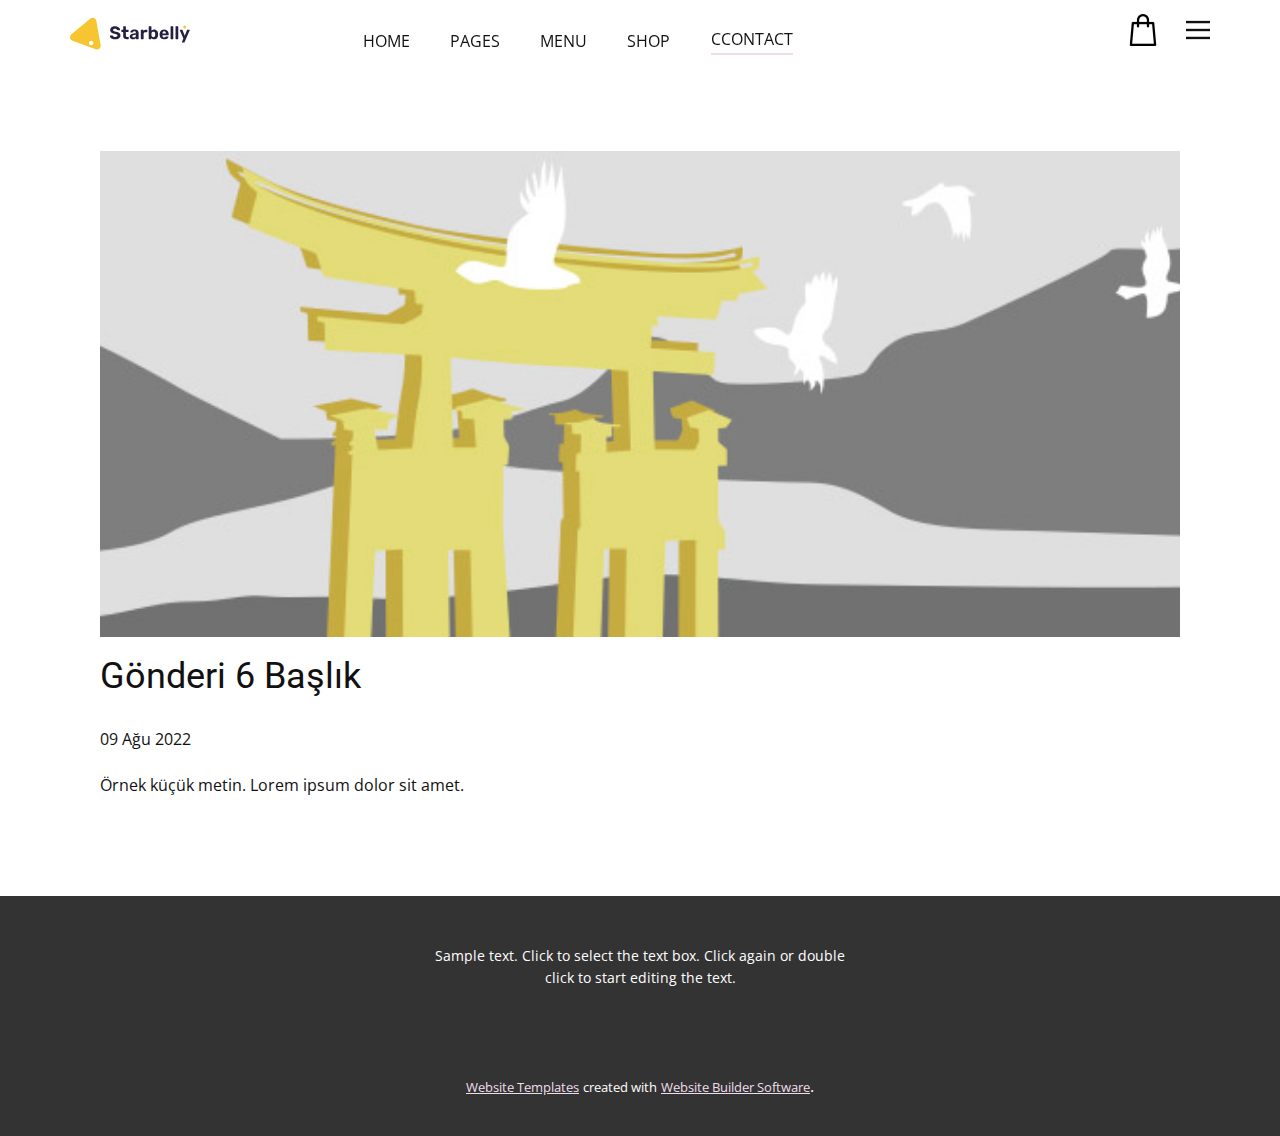
<file: blog/gönderi-5.html>
<!doctype html>
<html style="font-size: 16px;" lang="tr"><head>
    <meta name="viewport" content="width=device-width, initial-scale=1.0">
    <meta charset="utf-8">
    <meta name="keywords" content="Gönderi 1 Başlık">
    <meta name="description" content="">
    <title>Gönderi 6 Başlık</title>
    <link rel="stylesheet" href="../nicepage.css" media="screen">
<link rel="stylesheet" href="../Post-Template.css" media="screen">
    <script class="u-script" type="text/javascript" src="../jquery.js" "="" defer=""></script>
    <script class="u-script" type="text/javascript" src="../nicepage.js" "="" defer=""></script>
    <meta name="generator" content="Nicepage 4.16.0, nicepage.com">
    <link id="u-theme-google-font" rel="stylesheet" href="https://fonts.googleapis.com/css?family=Roboto:100,100i,300,300i,400,400i,500,500i,700,700i,900,900i|Open+Sans:300,300i,400,400i,500,500i,600,600i,700,700i,800,800i">
    
    
    <script type="application/ld+json">{
		"@context": "http://schema.org",
		"@type": "Organization",
		"name": "",
		"logo": "/images/logo.svg"
}</script>
    <meta name="theme-color" content="#eedeeb">
  </head>
  <body class="u-body u-xl-mode" data-lang="tr"><header class="u-clearfix u-header u-sticky u-sticky-f623 u-header" id="sec-02b4"><div class="u-clearfix u-sheet u-sheet-1">
        <a href="https://nicepage.com" class="u-image u-logo u-image-1" data-image-width="159" data-image-height="43">
          <img src="/images/logo.svg" class="u-logo-image u-logo-image-1">
        </a>
        <nav class="u-align-left u-dropdown-icon u-menu u-menu-dropdown u-nav-spacing-25 u-offcanvas u-menu-1" data-responsive-from="XL">
          <div class="menu-collapse" style="font-size: 1rem; letter-spacing: 0px;">
            <a class="u-button-style u-custom-active-border-color u-custom-border u-custom-border-color u-custom-borders u-custom-hover-border-color u-custom-left-right-menu-spacing u-custom-text-active-color u-custom-text-color u-custom-text-hover-color u-custom-top-bottom-menu-spacing u-nav-link" href="#" style="font-size: calc(1em + 8px);">
              <svg class="u-svg-link" preserveAspectRatio="xMidYMin slice" viewBox="0 0 302 302" style=""><use xmlns:xlink="http://www.w3.org/1999/xlink" xlink:href="#svg-7b92"></use></svg>
              <svg xmlns="http://www.w3.org/2000/svg" xmlns:xlink="http://www.w3.org/1999/xlink" version="1.1" id="svg-7b92" x="0px" y="0px" viewBox="0 0 302 302" style="enable-background:new 0 0 302 302;" xml:space="preserve" class="u-svg-content"><g><rect y="36" width="302" height="30"></rect><rect y="236" width="302" height="30"></rect><rect y="136" width="302" height="30"></rect>
</g><g></g><g></g><g></g><g></g><g></g><g></g><g></g><g></g><g></g><g></g><g></g><g></g><g></g><g></g><g></g></svg>
            </a>
          </div>
          <div class="u-custom-menu u-nav-container">
            <ul class="u-nav u-spacing-30 u-unstyled u-nav-1"><li class="u-nav-item"><a class="u-border-2 u-border-active-palette-1-base u-border-hover-palette-1-light-1 u-border-no-left u-border-no-right u-border-no-top u-button-style u-nav-link u-text-active-palette-1-base u-text-grey-90 u-text-hover-grey-90" href="/HOME.html" style="padding: 6px 0px;">HOME</a>
</li><li class="u-nav-item"><a class="u-border-2 u-border-active-palette-1-base u-border-hover-palette-1-light-1 u-border-no-left u-border-no-right u-border-no-top u-button-style u-nav-link u-text-active-palette-1-base u-text-grey-90 u-text-hover-grey-90" href="/PAGES.html" style="padding: 6px 0px;">PAGES</a>
</li><li class="u-nav-item"><a class="u-border-2 u-border-active-palette-1-base u-border-hover-palette-1-light-1 u-border-no-left u-border-no-right u-border-no-top u-button-style u-nav-link u-text-active-palette-1-base u-text-grey-90 u-text-hover-grey-90" href="/MENU.html" style="padding: 6px 0px;">MENU</a>
</li><li class="u-nav-item"><a class="u-border-2 u-border-active-palette-1-base u-border-hover-palette-1-light-1 u-border-no-left u-border-no-right u-border-no-top u-button-style u-nav-link u-text-active-palette-1-base u-text-grey-90 u-text-hover-grey-90" style="padding: 6px 0px;">SHOP</a>
</li><li class="u-nav-item"><a class="u-border-2 u-border-active-palette-1-base u-border-hover-palette-1-light-1 u-border-no-left u-border-no-right u-border-no-top u-button-style u-nav-link u-text-active-palette-1-base u-text-grey-90 u-text-hover-grey-90" style="padding: 6px 0px;">CONTACT</a>
</li></ul>
          </div>
          <div class="u-custom-menu u-nav-container-collapse">
            <div class="u-align-center u-black u-container-style u-inner-container-layout u-opacity u-opacity-95 u-sidenav">
              <div class="u-inner-container-layout u-sidenav-overflow">
                <div class="u-menu-close"></div>
                <ul class="u-align-center u-nav u-popupmenu-items u-unstyled u-nav-2"><li class="u-nav-item"><a class="u-button-style u-nav-link" href="/HOME.html">HOME</a>
</li><li class="u-nav-item"><a class="u-button-style u-nav-link" href="/PAGES.html">PAGES</a>
</li><li class="u-nav-item"><a class="u-button-style u-nav-link" href="/MENU.html">MENU</a>
</li><li class="u-nav-item"><a class="u-button-style u-nav-link">SHOP</a>
</li><li class="u-nav-item"><a class="u-button-style u-nav-link">CONTACT</a>
</li></ul>
              </div>
            </div>
            <div class="u-black u-menu-overlay u-opacity u-opacity-70"></div>
          </div>
        </nav>
        <nav class="u-menu u-menu-dropdown u-offcanvas u-menu-2">
          <div class="menu-collapse">
            <a class="u-button-style u-nav-link" href="#">
              <svg class="u-svg-link" viewBox="0 0 24 24"><use xmlns:xlink="http://www.w3.org/1999/xlink" xlink:href="#svg-a109"></use></svg>
              <svg class="u-svg-content" version="1.1" id="svg-a109" viewBox="0 0 16 16" x="0px" y="0px" xmlns:xlink="http://www.w3.org/1999/xlink" xmlns="http://www.w3.org/2000/svg"><g><rect y="1" width="16" height="2"></rect><rect y="7" width="16" height="2"></rect><rect y="13" width="16" height="2"></rect>
</g></svg>
            </a>
          </div>
          <div class="u-nav-container">
            <ul class="u-nav u-unstyled"><li class="u-nav-item"><a class="u-button-style u-nav-link" href="/HOME.html">HOME</a>
</li><li class="u-nav-item"><a class="u-button-style u-nav-link" href="/PAGES.html">PAGES</a>
</li><li class="u-nav-item"><a class="u-button-style u-nav-link" href="/MENU.html">MENU</a>
</li><li class="u-nav-item"><a class="u-button-style u-nav-link" href="/SHOP.html">SHOP</a>
</li></ul>
          </div>
          <div class="u-nav-container-collapse">
            <div class="u-black u-container-style u-inner-container-layout u-opacity u-opacity-95 u-sidenav">
              <div class="u-inner-container-layout u-sidenav-overflow">
                <div class="u-menu-close"></div>
                <ul class="u-align-center u-nav u-popupmenu-items u-unstyled u-nav-4"><li class="u-nav-item"><a class="u-button-style u-nav-link" href="/HOME.html">HOME</a>
</li><li class="u-nav-item"><a class="u-button-style u-nav-link" href="/PAGES.html">PAGES</a>
</li><li class="u-nav-item"><a class="u-button-style u-nav-link" href="/MENU.html">MENU</a>
</li><li class="u-nav-item"><a class="u-button-style u-nav-link" href="/SHOP.html">SHOP</a>
</li></ul>
              </div>
            </div>
            <div class="u-black u-menu-overlay u-opacity u-opacity-70"></div>
          </div>
        </nav>
        <a href="https://nicepage.me" class="u-active-none u-border-2 u-border-palette-1-base u-bottom-left-radius-0 u-bottom-right-radius-0 u-btn u-btn-rectangle u-button-style u-hover-none u-none u-radius-0 u-text-body-color u-top-left-radius-0 u-top-right-radius-0 u-btn-1">CCONTACT</a><span class="u-file-icon u-icon u-icon-1"><img src="/images/102665.png" alt=""></span>
      </div></header>
    <section class="u-align-center u-clearfix u-section-1" id="sec-3422">
      <div class="u-clearfix u-sheet u-valign-middle-md u-valign-middle-sm u-valign-middle-xs u-sheet-1"><!--post_details--><!--post_details_options_json--><!--{"source":""}--><!--/post_details_options_json--><!--blog_post-->
        <div class="u-container-style u-expanded-width u-post-details u-post-details-1">
          <div class="u-container-layout u-valign-middle u-container-layout-1"><!--blog_post_image-->
            <img alt="" class="u-blog-control u-expanded-width u-image u-image-default u-image-1" src="../images/8ad73f3c.jpeg"><!--/blog_post_image--><!--blog_post_header-->
            <h2 class="u-blog-control u-text u-text-1">Gönderi 6 Başlık</h2><!--/blog_post_header--><!--blog_post_metadata-->
            <div class="u-blog-control u-metadata u-metadata-1"><!--blog_post_metadata_date-->
              <span class="u-meta-date u-meta-icon">09 Ağu 2022</span><!--/blog_post_metadata_date--><!--blog_post_metadata_category-->
              <!--/blog_post_metadata_category--><!--blog_post_metadata_comments-->
              <!--/blog_post_metadata_comments-->
            </div><!--/blog_post_metadata--><!--blog_post_content-->
            <div class="u-align-justify u-blog-control u-post-content u-text u-text-2 fr-view">
  Örnek küçük metin. Lorem ipsum dolor sit amet.
  </div><!--/blog_post_content-->
          </div>
        </div><!--/blog_post--><!--/post_details-->
      </div>
    </section>
    
    
    <footer class="u-align-center u-clearfix u-footer u-grey-80 u-footer" id="sec-1b68"><div class="u-clearfix u-sheet u-sheet-1">
        <p class="u-small-text u-text u-text-variant u-text-1">Sample text. Click to select the text box. Click again or double click to start editing the text.</p>
      </div></footer>
    <section class="u-backlink u-clearfix u-grey-80">
      <a class="u-link" href="https://nicepage.com/website-templates" target="_blank">
        <span>Website Templates</span>
      </a>
      <p class="u-text">
        <span>created with</span>
      </p>
      <a class="u-link" href="" target="_blank">
        <span>Website Builder Software</span>
      </a>. 
    </section>
  
</body></html>
</file>
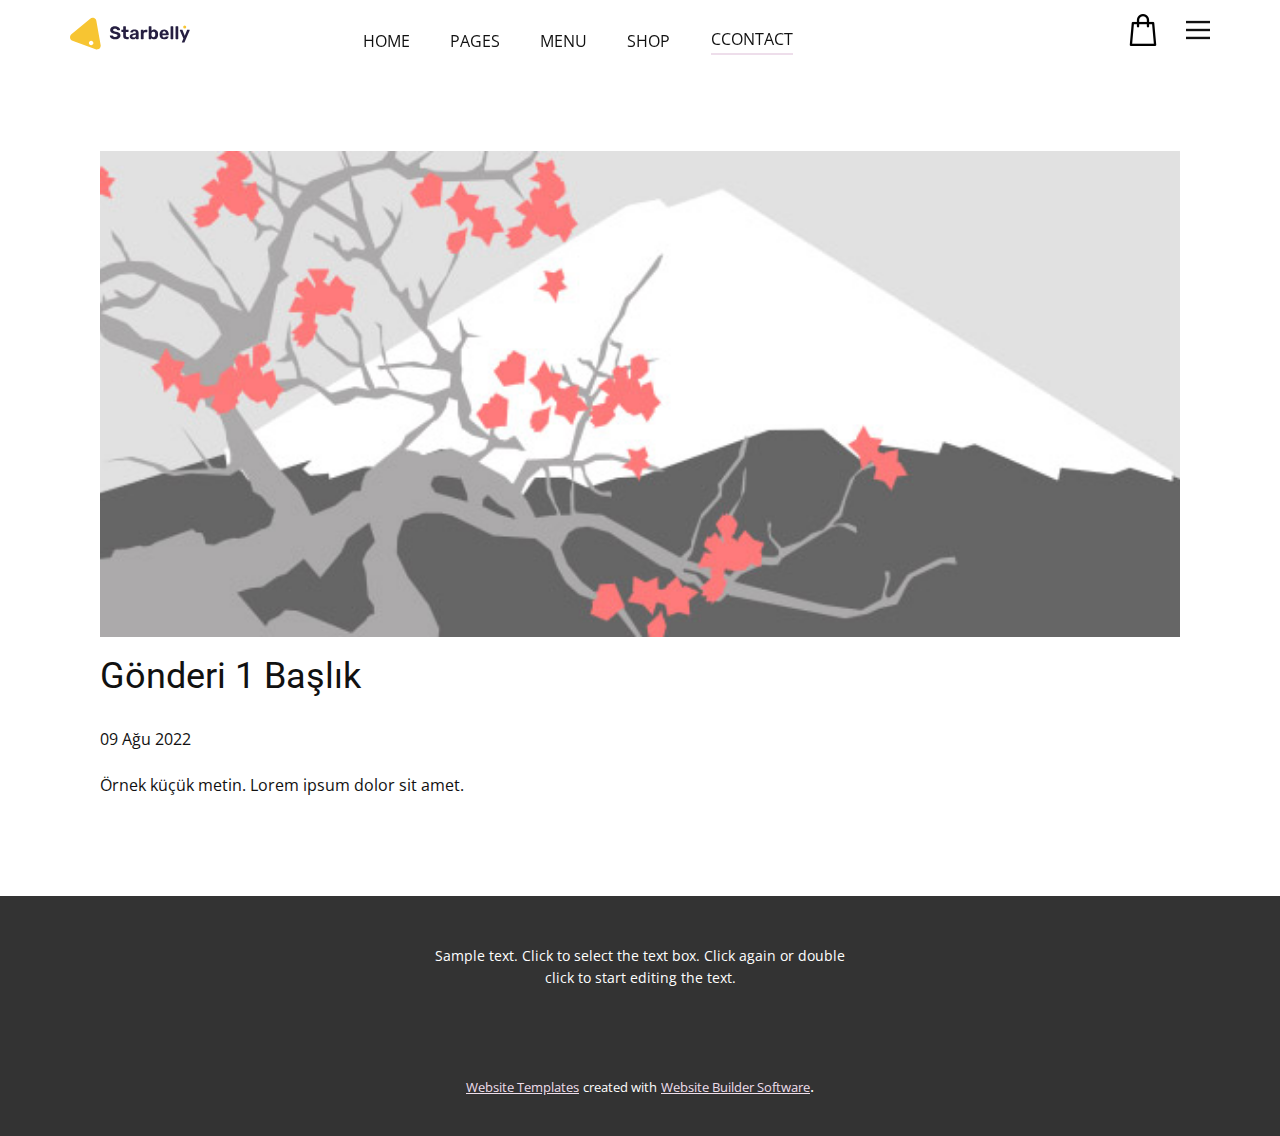
<file: blog/gönderi.html>
<!doctype html>
<html style="font-size: 16px;" lang="tr"><head>
    <meta name="viewport" content="width=device-width, initial-scale=1.0">
    <meta charset="utf-8">
    <meta name="keywords" content="Gönderi 1 Başlık">
    <meta name="description" content="">
    <title>Gönderi 1 Başlık</title>
    <link rel="stylesheet" href="../nicepage.css" media="screen">
<link rel="stylesheet" href="../Post-Template.css" media="screen">
    <script class="u-script" type="text/javascript" src="../jquery.js" "="" defer=""></script>
    <script class="u-script" type="text/javascript" src="../nicepage.js" "="" defer=""></script>
    <meta name="generator" content="Nicepage 4.16.0, nicepage.com">
    <link id="u-theme-google-font" rel="stylesheet" href="https://fonts.googleapis.com/css?family=Roboto:100,100i,300,300i,400,400i,500,500i,700,700i,900,900i|Open+Sans:300,300i,400,400i,500,500i,600,600i,700,700i,800,800i">
    
    
    <script type="application/ld+json">{
		"@context": "http://schema.org",
		"@type": "Organization",
		"name": "",
		"logo": "/images/logo.svg"
}</script>
    <meta name="theme-color" content="#eedeeb">
  </head>
  <body class="u-body u-xl-mode" data-lang="tr"><header class="u-clearfix u-header u-sticky u-sticky-f623 u-header" id="sec-02b4"><div class="u-clearfix u-sheet u-sheet-1">
        <a href="https://nicepage.com" class="u-image u-logo u-image-1" data-image-width="159" data-image-height="43">
          <img src="/images/logo.svg" class="u-logo-image u-logo-image-1">
        </a>
        <nav class="u-align-left u-dropdown-icon u-menu u-menu-dropdown u-nav-spacing-25 u-offcanvas u-menu-1" data-responsive-from="XL">
          <div class="menu-collapse" style="font-size: 1rem; letter-spacing: 0px;">
            <a class="u-button-style u-custom-active-border-color u-custom-border u-custom-border-color u-custom-borders u-custom-hover-border-color u-custom-left-right-menu-spacing u-custom-text-active-color u-custom-text-color u-custom-text-hover-color u-custom-top-bottom-menu-spacing u-nav-link" href="#" style="font-size: calc(1em + 8px);">
              <svg class="u-svg-link" preserveAspectRatio="xMidYMin slice" viewBox="0 0 302 302" style=""><use xmlns:xlink="http://www.w3.org/1999/xlink" xlink:href="#svg-7b92"></use></svg>
              <svg xmlns="http://www.w3.org/2000/svg" xmlns:xlink="http://www.w3.org/1999/xlink" version="1.1" id="svg-7b92" x="0px" y="0px" viewBox="0 0 302 302" style="enable-background:new 0 0 302 302;" xml:space="preserve" class="u-svg-content"><g><rect y="36" width="302" height="30"></rect><rect y="236" width="302" height="30"></rect><rect y="136" width="302" height="30"></rect>
</g><g></g><g></g><g></g><g></g><g></g><g></g><g></g><g></g><g></g><g></g><g></g><g></g><g></g><g></g><g></g></svg>
            </a>
          </div>
          <div class="u-custom-menu u-nav-container">
            <ul class="u-nav u-spacing-30 u-unstyled u-nav-1"><li class="u-nav-item"><a class="u-border-2 u-border-active-palette-1-base u-border-hover-palette-1-light-1 u-border-no-left u-border-no-right u-border-no-top u-button-style u-nav-link u-text-active-palette-1-base u-text-grey-90 u-text-hover-grey-90" href="/HOME.html" style="padding: 6px 0px;">HOME</a>
</li><li class="u-nav-item"><a class="u-border-2 u-border-active-palette-1-base u-border-hover-palette-1-light-1 u-border-no-left u-border-no-right u-border-no-top u-button-style u-nav-link u-text-active-palette-1-base u-text-grey-90 u-text-hover-grey-90" href="/PAGES.html" style="padding: 6px 0px;">PAGES</a>
</li><li class="u-nav-item"><a class="u-border-2 u-border-active-palette-1-base u-border-hover-palette-1-light-1 u-border-no-left u-border-no-right u-border-no-top u-button-style u-nav-link u-text-active-palette-1-base u-text-grey-90 u-text-hover-grey-90" href="/MENU.html" style="padding: 6px 0px;">MENU</a>
</li><li class="u-nav-item"><a class="u-border-2 u-border-active-palette-1-base u-border-hover-palette-1-light-1 u-border-no-left u-border-no-right u-border-no-top u-button-style u-nav-link u-text-active-palette-1-base u-text-grey-90 u-text-hover-grey-90" style="padding: 6px 0px;">SHOP</a>
</li><li class="u-nav-item"><a class="u-border-2 u-border-active-palette-1-base u-border-hover-palette-1-light-1 u-border-no-left u-border-no-right u-border-no-top u-button-style u-nav-link u-text-active-palette-1-base u-text-grey-90 u-text-hover-grey-90" style="padding: 6px 0px;">CONTACT</a>
</li></ul>
          </div>
          <div class="u-custom-menu u-nav-container-collapse">
            <div class="u-align-center u-black u-container-style u-inner-container-layout u-opacity u-opacity-95 u-sidenav">
              <div class="u-inner-container-layout u-sidenav-overflow">
                <div class="u-menu-close"></div>
                <ul class="u-align-center u-nav u-popupmenu-items u-unstyled u-nav-2"><li class="u-nav-item"><a class="u-button-style u-nav-link" href="/HOME.html">HOME</a>
</li><li class="u-nav-item"><a class="u-button-style u-nav-link" href="/PAGES.html">PAGES</a>
</li><li class="u-nav-item"><a class="u-button-style u-nav-link" href="/MENU.html">MENU</a>
</li><li class="u-nav-item"><a class="u-button-style u-nav-link">SHOP</a>
</li><li class="u-nav-item"><a class="u-button-style u-nav-link">CONTACT</a>
</li></ul>
              </div>
            </div>
            <div class="u-black u-menu-overlay u-opacity u-opacity-70"></div>
          </div>
        </nav>
        <nav class="u-menu u-menu-dropdown u-offcanvas u-menu-2">
          <div class="menu-collapse">
            <a class="u-button-style u-nav-link" href="#">
              <svg class="u-svg-link" viewBox="0 0 24 24"><use xmlns:xlink="http://www.w3.org/1999/xlink" xlink:href="#svg-a109"></use></svg>
              <svg class="u-svg-content" version="1.1" id="svg-a109" viewBox="0 0 16 16" x="0px" y="0px" xmlns:xlink="http://www.w3.org/1999/xlink" xmlns="http://www.w3.org/2000/svg"><g><rect y="1" width="16" height="2"></rect><rect y="7" width="16" height="2"></rect><rect y="13" width="16" height="2"></rect>
</g></svg>
            </a>
          </div>
          <div class="u-nav-container">
            <ul class="u-nav u-unstyled"><li class="u-nav-item"><a class="u-button-style u-nav-link" href="/HOME.html">HOME</a>
</li><li class="u-nav-item"><a class="u-button-style u-nav-link" href="/PAGES.html">PAGES</a>
</li><li class="u-nav-item"><a class="u-button-style u-nav-link" href="/MENU.html">MENU</a>
</li><li class="u-nav-item"><a class="u-button-style u-nav-link" href="/SHOP.html">SHOP</a>
</li></ul>
          </div>
          <div class="u-nav-container-collapse">
            <div class="u-black u-container-style u-inner-container-layout u-opacity u-opacity-95 u-sidenav">
              <div class="u-inner-container-layout u-sidenav-overflow">
                <div class="u-menu-close"></div>
                <ul class="u-align-center u-nav u-popupmenu-items u-unstyled u-nav-4"><li class="u-nav-item"><a class="u-button-style u-nav-link" href="/HOME.html">HOME</a>
</li><li class="u-nav-item"><a class="u-button-style u-nav-link" href="/PAGES.html">PAGES</a>
</li><li class="u-nav-item"><a class="u-button-style u-nav-link" href="/MENU.html">MENU</a>
</li><li class="u-nav-item"><a class="u-button-style u-nav-link" href="/SHOP.html">SHOP</a>
</li></ul>
              </div>
            </div>
            <div class="u-black u-menu-overlay u-opacity u-opacity-70"></div>
          </div>
        </nav>
        <a href="https://nicepage.me" class="u-active-none u-border-2 u-border-palette-1-base u-bottom-left-radius-0 u-bottom-right-radius-0 u-btn u-btn-rectangle u-button-style u-hover-none u-none u-radius-0 u-text-body-color u-top-left-radius-0 u-top-right-radius-0 u-btn-1">CCONTACT</a><span class="u-file-icon u-icon u-icon-1"><img src="/images/102665.png" alt=""></span>
      </div></header>
    <section class="u-align-center u-clearfix u-section-1" id="sec-3422">
      <div class="u-clearfix u-sheet u-valign-middle-md u-valign-middle-sm u-valign-middle-xs u-sheet-1"><!--post_details--><!--post_details_options_json--><!--{"source":""}--><!--/post_details_options_json--><!--blog_post-->
        <div class="u-container-style u-expanded-width u-post-details u-post-details-1">
          <div class="u-container-layout u-valign-middle u-container-layout-1"><!--blog_post_image-->
            <img alt="" class="u-blog-control u-expanded-width u-image u-image-default u-image-1" src="../images/0fd3416c.jpeg"><!--/blog_post_image--><!--blog_post_header-->
            <h2 class="u-blog-control u-text u-text-1">Gönderi 1 Başlık</h2><!--/blog_post_header--><!--blog_post_metadata-->
            <div class="u-blog-control u-metadata u-metadata-1"><!--blog_post_metadata_date-->
              <span class="u-meta-date u-meta-icon">09 Ağu 2022</span><!--/blog_post_metadata_date--><!--blog_post_metadata_category-->
              <!--/blog_post_metadata_category--><!--blog_post_metadata_comments-->
              <!--/blog_post_metadata_comments-->
            </div><!--/blog_post_metadata--><!--blog_post_content-->
            <div class="u-align-justify u-blog-control u-post-content u-text u-text-2 fr-view">
  Örnek küçük metin. Lorem ipsum dolor sit amet.
  </div><!--/blog_post_content-->
          </div>
        </div><!--/blog_post--><!--/post_details-->
      </div>
    </section>
    
    
    <footer class="u-align-center u-clearfix u-footer u-grey-80 u-footer" id="sec-1b68"><div class="u-clearfix u-sheet u-sheet-1">
        <p class="u-small-text u-text u-text-variant u-text-1">Sample text. Click to select the text box. Click again or double click to start editing the text.</p>
      </div></footer>
    <section class="u-backlink u-clearfix u-grey-80">
      <a class="u-link" href="https://nicepage.com/website-templates" target="_blank">
        <span>Website Templates</span>
      </a>
      <p class="u-text">
        <span>created with</span>
      </p>
      <a class="u-link" href="" target="_blank">
        <span>Website Builder Software</span>
      </a>. 
    </section>
  
</body></html>
</file>
